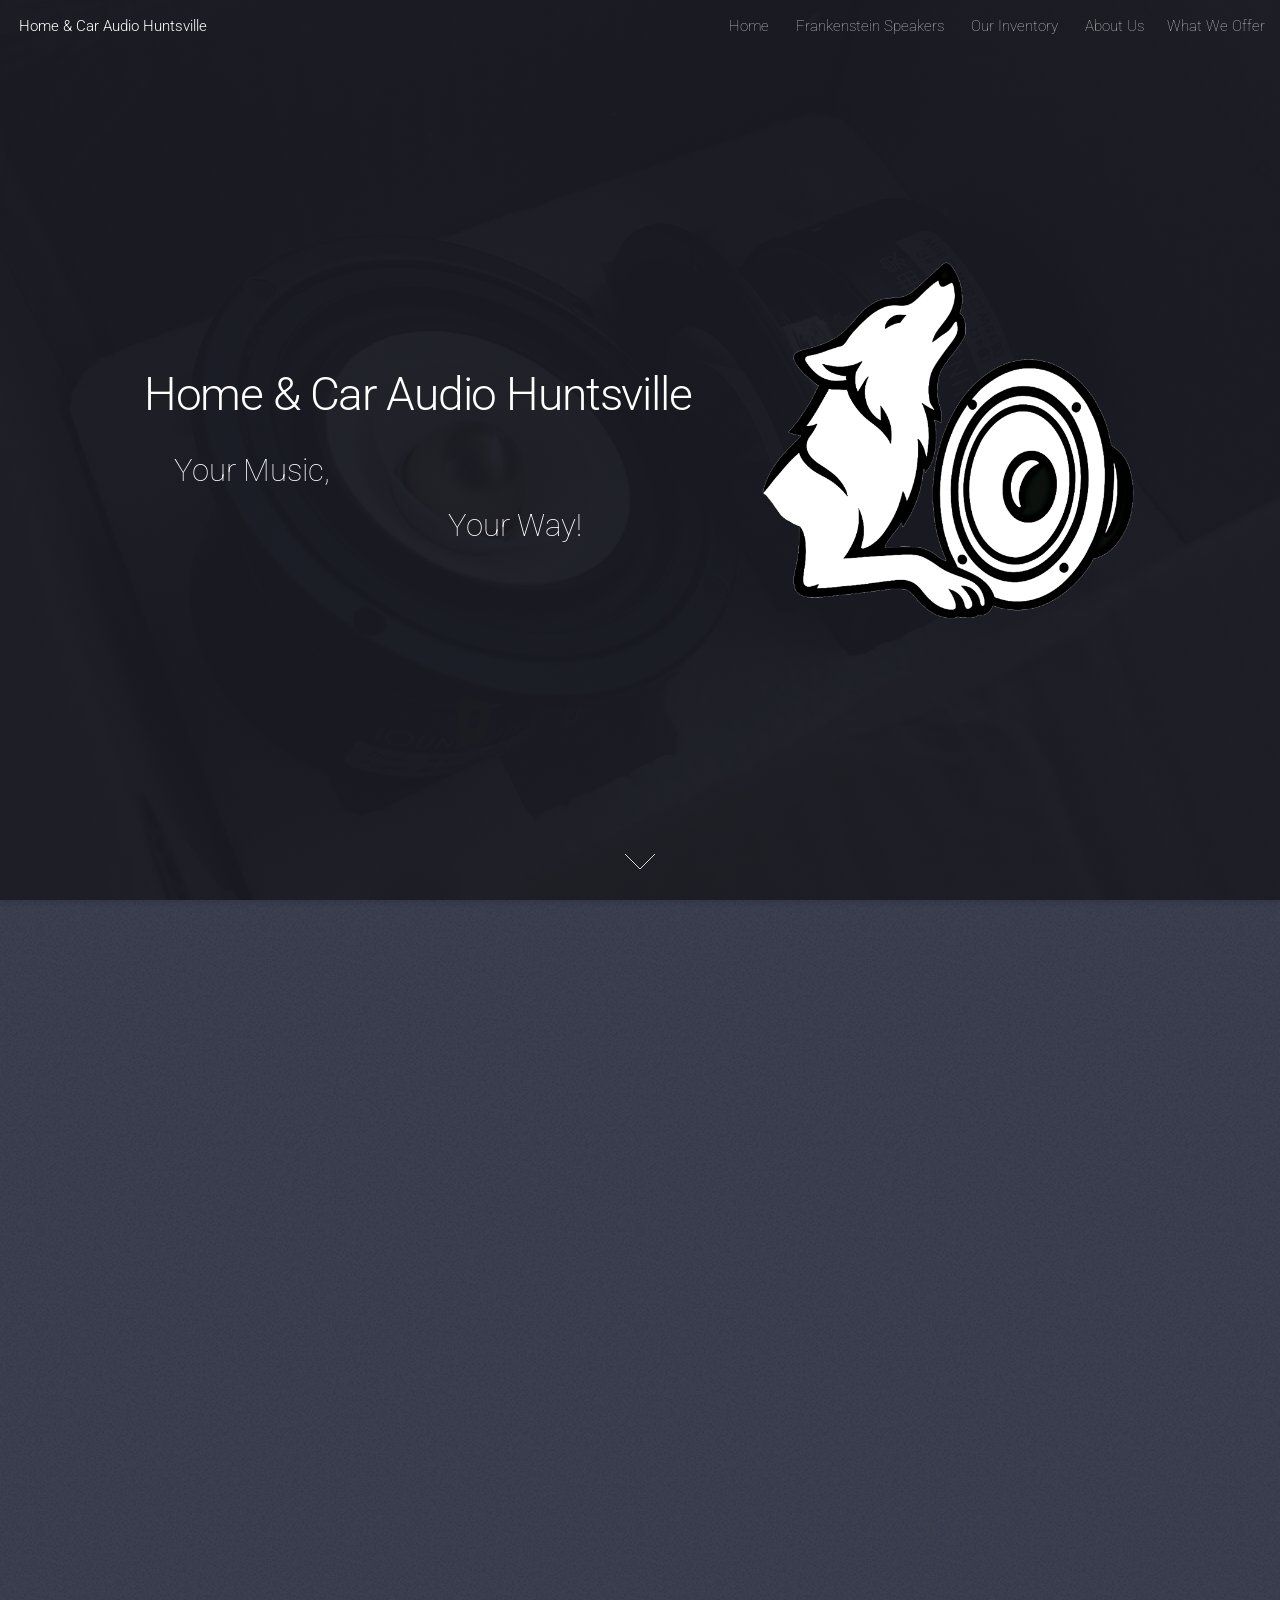
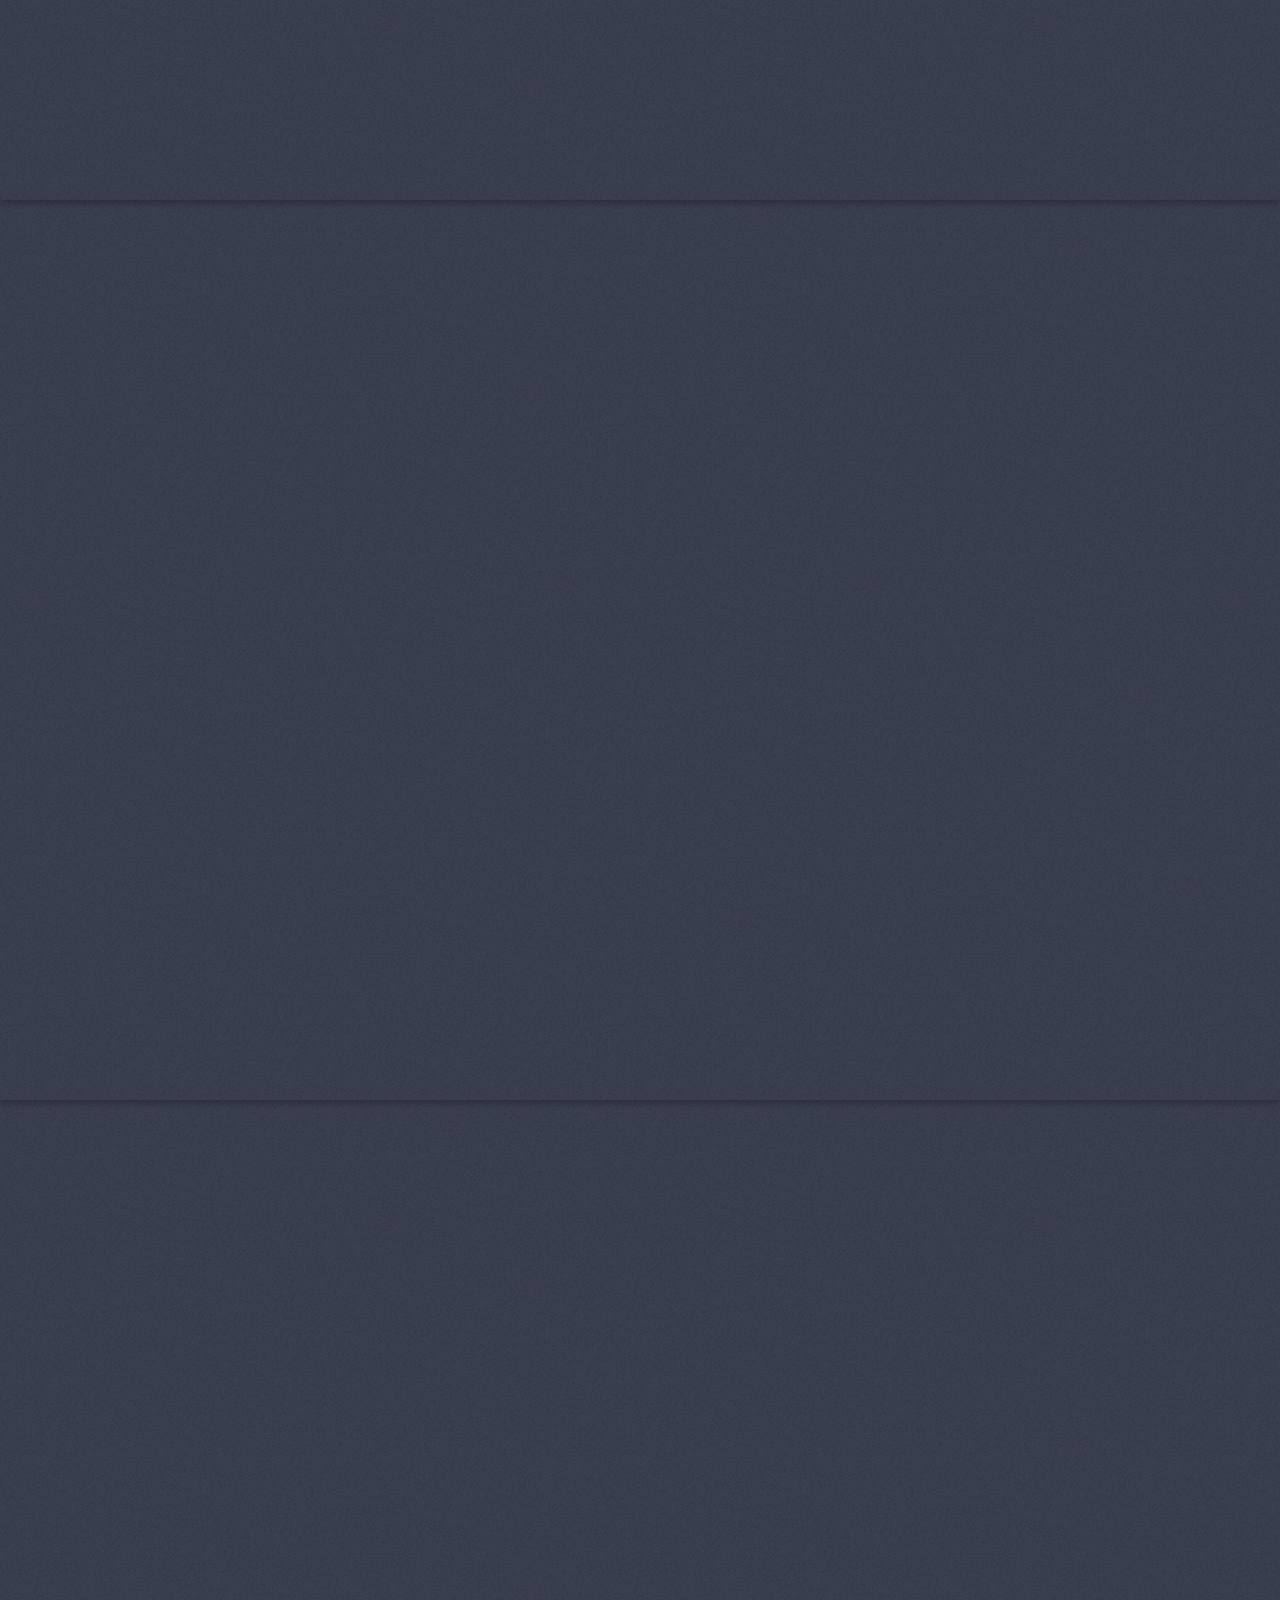
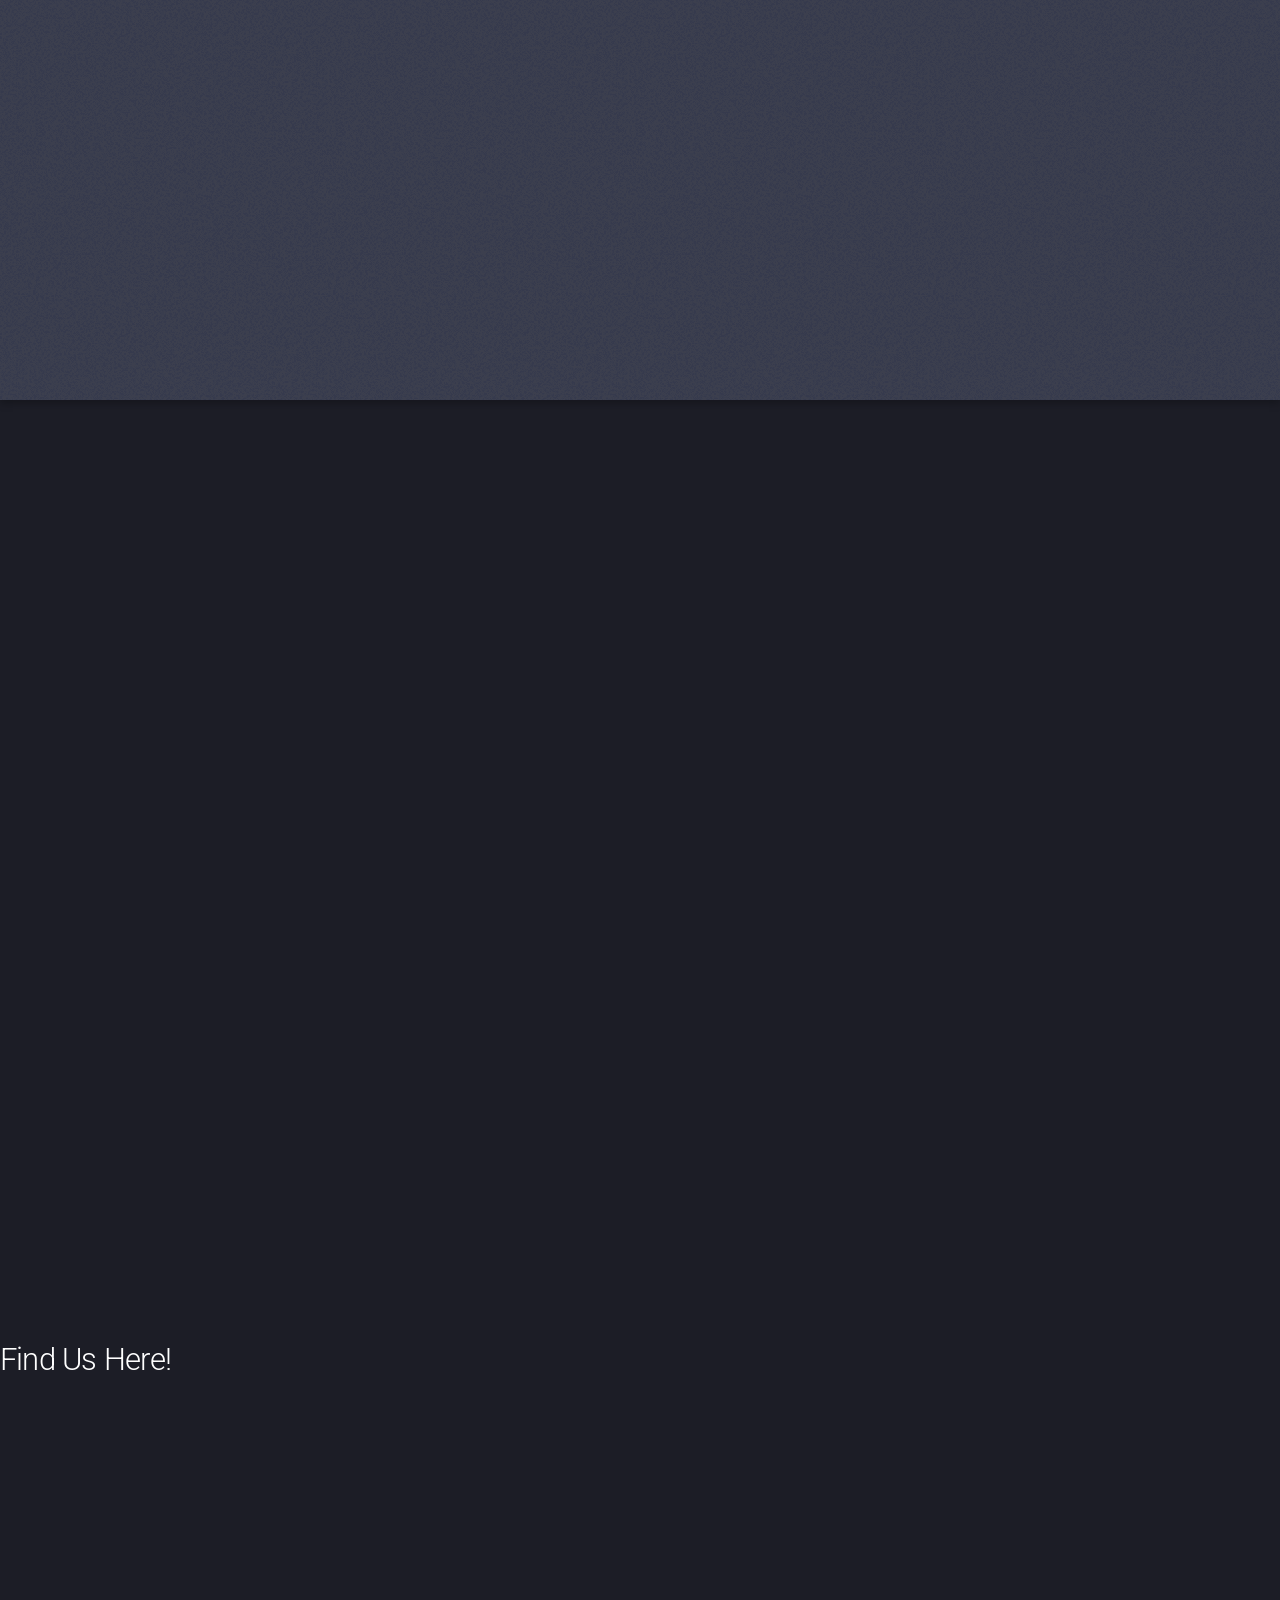
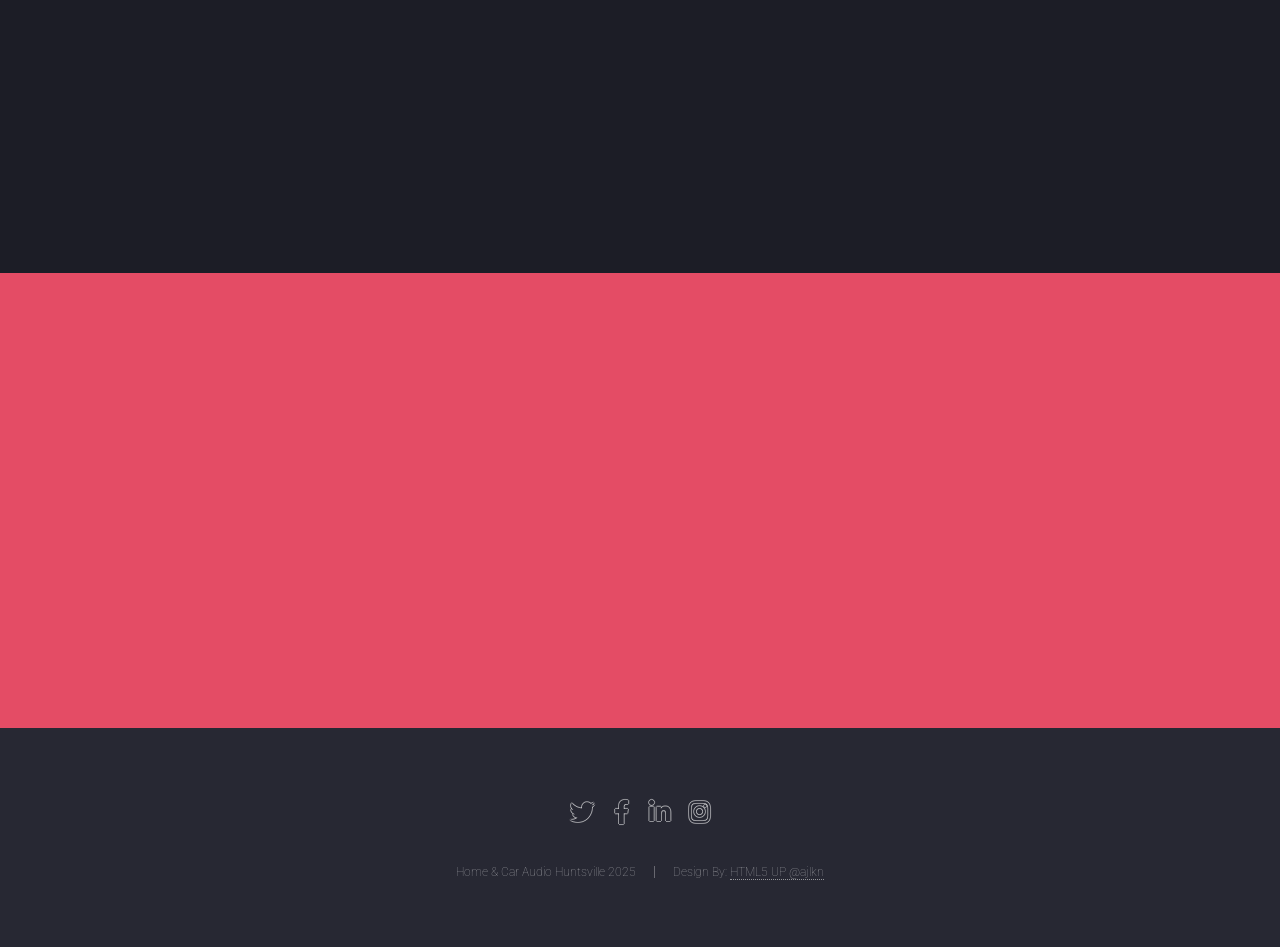
<file: index.html>
<!DOCTYPE HTML>
<!--
	Landed by HTML5 UP
	html5up.net | @ajlkn
	Free for personal and commercial use under the CCA 3.0 license (html5up.net/license)
-->
<html>
	<head>
		<title>Home & Car Audio Huntsville</title>
		<meta charset="utf-8" />
		<meta name="viewport" content="width=device-width, initial-scale=1, user-scalable=no" />
		<link rel="stylesheet" href="assets/css/main.css" />
		<noscript><link rel="stylesheet" href="assets/css/noscript.css" /></noscript>
	</head>
	<body class="is-preload landing">
		<div id="page-wrapper">

			<!-- Header -->
				<header id="header">
					<h1 id="logo"><a href="index.html">Home & Car Audio Huntsville</a></h1>
					<nav id="nav">
						<ul>
							<li><a href="index.html">Home</a></li>
							<li><a href="Frankenstein.html">Frankenstein Speakers</a></li>
							<li><a href="shop.html">Our Inventory</a></li>
							<li><a href="About_Us.html">About Us</a></li><li>
								<a href="What_We_Offer.html">What We Offer</a>
								<ul>                                                                                          
									<li><a href="CarSubwoofers.html">Custom Subwoofer Builds</a></li>
									<li><a href="UsedRareGearSales.html">Used & Rare Gear Sales</a></li>
									<li><a href="SystemTuningTesting.html">System Tuning & Testing</a></li>
									<li><a href="CustomHomeAudioSolutions.html">Custom Home Audio Solutions</a></li>
									<li><a href="RepairsUpgrades.html">Repairs & Upgrades</a></li>
									<li><a href="CustomBluetooth.html">Custom Bluetooth Speakers</a></li>
									<li><a href="FutureProducts.html">Future Product Line</a></li>
									<li><a href="CreativeBuilds.html">Creative Custom Builds</a></li>
										</ul>
									</li>
								</ul>
							</li>
						</ul>
					</nav>
				</header>

			<!-- Banner -->
				<section id="banner">
					<div class="content">
						<header>
							<h2>Home & Car Audio Huntsville</h2>
							<p id="banner_1">Your Music,</p>
							<p id="banner_2">Your Way!</p>

						</header>
						<span class="image"><img src="images/Logo.png" alt="Logo Image Of Wolf and Subwoofer" /></span>
					</div>
					<a href="#one" class="goto-next scrolly">Next</a>
				</section>

			<!-- One -->
				<section id="one" class="spotlight style1 bottom">
					<span class="image fit main"><img src="images/Homebuiltspeakers.jpg" alt="" /></span>
					<div class="content">
						<div class="container">
							<div class="row">
								<div class="col-4 col-12-medium">
									<header>
										<h2></h2>
										<p>If you’re looking for hard-hitting bass or clean, accurate sound, you’ve come to the right place. 
										With over 10 years of experience building, testing, and tuning speakers, I’m here to help you get the audio setup you’ve always wanted — without breaking the bank. </p>
									</header>
								</div>
								<div class="col-4 col-12-medium">
									<p>I’ve worked with all kinds of gear and built a massive collection, all tuned, tested, and available at prices you won’t find anywhere else.
And stay tuned — my own line of custom car audio gear is in the works.</p>
								</div>
							</div>
						</div>
					</div>
					<a href="#two" class="goto-next scrolly">Next</a>
				</section>

			<!-- Two -->
				<section id="two" class="spotlight style2 right">
					<span class="image fit main"><img src="images/carsubwoofer.jpg" alt="" /></span>
					<div class="content">
						<header>
							<h2>Built from Passion.</h2>
							<p>This business started from a simple love of music and a obsession with speakers. After years of building custom boxes and testing speakers and subwoofers, I turned that passion into something real. Now, I build and tune speaker systems with the kind of care only a true audio enthusiast can give.</p>
						</header>
						<ul class="actions">
							<li><a href="About_Us.html" class="button">Learn More</a></li>
						</ul>
					</div>
					<a href="#three" class="goto-next scrolly">Next</a>
				</section>

			<!-- Three -->
				<section id="three" class="spotlight style3 left">
					<span class="image fit main bottom"><img src="images/4_0_292756.png" alt="" /></span>
					<div class="content">
						<header>
							<h2>Tuned By Experience.</h2>
							<p>Whether you're new to car audio or a long-time bass junkie, I'm here to help you get the most out of your setup — no fluff, no overpriced hype, just honest gear and serious sound. I believe great audio should be accessible to everyone, and that’s exactly what I’m building: systems that punch way above their price.</p>
						</header>
						<ul class="actions">
							<li><a href="shop.html" class="button">What We Offer</a></li>
						</ul>
					</div>
					<a href="#four" class="goto-next scrolly">Next</a>
					<span class="image fit main bottom"><img src="images/winMain-3-way-sample.gif" alt="" /></span>
				</section>

			<!-- Four -->
				<section id="four" class="wrapper style1 special fade-up">
					<div class="container">
						<header class="major">
							<h2>I’m not here to sell you hype — just real gear, real results, and advice you can trust. If it’s not worth your money, I’ll tell you straight up.</h2>
							<p></p>
						</header>
						<div class="box alt">
							<div class="row gtr-uniform">
								<section class="col-4 col-6-medium col-12-xsmall">
									<span class="icon solid alt major fa-chart-area"></span>
									<h3>Hear It Before You Take Them Home</h3>
									<p>Don’t just take our word for it — come hear it for yourself. Every speaker and subwoofer 
I sell can be demoed on-site so you know exactly what you're getting. Whether you're after clean highs, audiophile grade sound, or chest-pounding bass, I’ll help you find the right setup for your sound. No surprises, no guesswork — just real sound, tested in real time.</p>
								</section>
								<section class="col-4 col-6-medium col-12-xsmall">
									<span class="icon solid alt major fa-comment"></span>
									<h3>Not About the Label — All About the Sound</h3>
									<p>I don’t play favorites. Every speaker, sub, or amp I use is chosen because it performs — not because of a logo. Whether it's Big brands or no-name monsters if it slaps, It stays! I only use what sounds best. That’s how I keep every build honest, affordable, and dialed in to your style.</p>
								</section>
								<section class="col-4 col-6-medium col-12-xsmall">
									<span class="icon solid alt major fa-flask"></span>
									<h3>Future Product Line (Coming Soon)</h3>
									<p>I’m bringing my own line of custom-built subwoofers to the table — made for real bassheads who want more than hype and plastic chrome. These aren’t just budget subs — they’re competition-ready beasts, tuned for either pure SPL or clean, deep sound depending on what you want.
Designed, tested, and built in-house, each subwoofer comes paired with a box that’s perfectly matched and precision-tuned to push your system to the limit.
Forget overpriced gimmicks — this is performance you can feel without emptying your wallet.<p>
								</section>
							</div>
						</div>
						<footer class="major">
							<ul class="actions special">
								<li><a href="#" class="button">Learn More</a></li>
							</ul>
						</footer>
					</div>
				</section>
				<h2 id="find_us_here">Find Us Here!</h2>
	<iframe id="maps" src="https://www.google.com/maps/embed?pb=!1m18!1m12!1m3!1d5609.721377960642!2d-79.21147452328604!3d45.33143554228659!2m3!1f0!2f0!3f0!3m2!1i1024!2i768!4f13.1!3m3!1m2!1s0x4d2a73128844c43f%3A0x560da02b43598ba8!2sHome%20%26%20Car%20Audio%20Huntsville!5e0!3m2!1sen!2sca!4v1754609637340!5m2!1sen!2sca" width="100%" height="450" style="border:0;" allowfullscreen="" loading="lazy" referrerpolicy="no-referrer-when-downgrade"></iframe>

			<!-- Five -->
				<section id="five" class="wrapper style2 special fade">
					<div class="container">
						<header>
							<h2>Send Me A Message Today</h2>
							<p>Have A Inquiry? Or Just a Question? Feel Free to Reach out!</p>
						</header>
						<form method="post" action="#" class="cta">
							<div class="row gtr-uniform gtr-50">
								<div class="col-12"><textarea name="message" id="message" placeholder="Your Message" rows="4"></textarea></div>
								<div class="col-8 col-12-xsmall"><input type="email" name="email" id="email" placeholder="Your Email Address" /></div>
								<div class="col-4 col-12-xsmall"><input type="submit" value="Get Started" class="fit primary" /></div>
							</div>
						</form>
					</div>
				</section>

			<!-- Footer -->
				<footer id="footer">
					<ul class="icons">
						<li><a href="#" class="icon brands alt fa-twitter"><span class="label">Twitter</span></a></li>
						<li><a href="#" class="icon brands alt fa-facebook-f"><span class="label">Facebook</span></a></li>
						<li><a href="#" class="icon brands alt fa-linkedin-in"><span class="label">LinkedIn</span></a></li>
						<li><a href="#" class="icon brands alt fa-instagram"><span class="label">Instagram</span></a></li>
					</ul>
					<ul class="copyright">
						<li>Home & Car Audio Huntsville 2025</li><li>Design By: <a href="http://html5up.net">HTML5 UP @ajlkn</a></li>
					</ul>
				</footer>

		</div>

		<!-- Scripts -->
			<script src="assets/js/jquery.min.js"></script>
			<script src="assets/js/jquery.scrolly.min.js"></script>
			<script src="assets/js/jquery.dropotron.min.js"></script>
			<script src="assets/js/jquery.scrollex.min.js"></script>
			<script src="assets/js/browser.min.js"></script>
			<script src="assets/js/breakpoints.min.js"></script>
			<script src="assets/js/util.js"></script>
			<script src="assets/js/main.js"></script>

	</body>
</html>
</file>
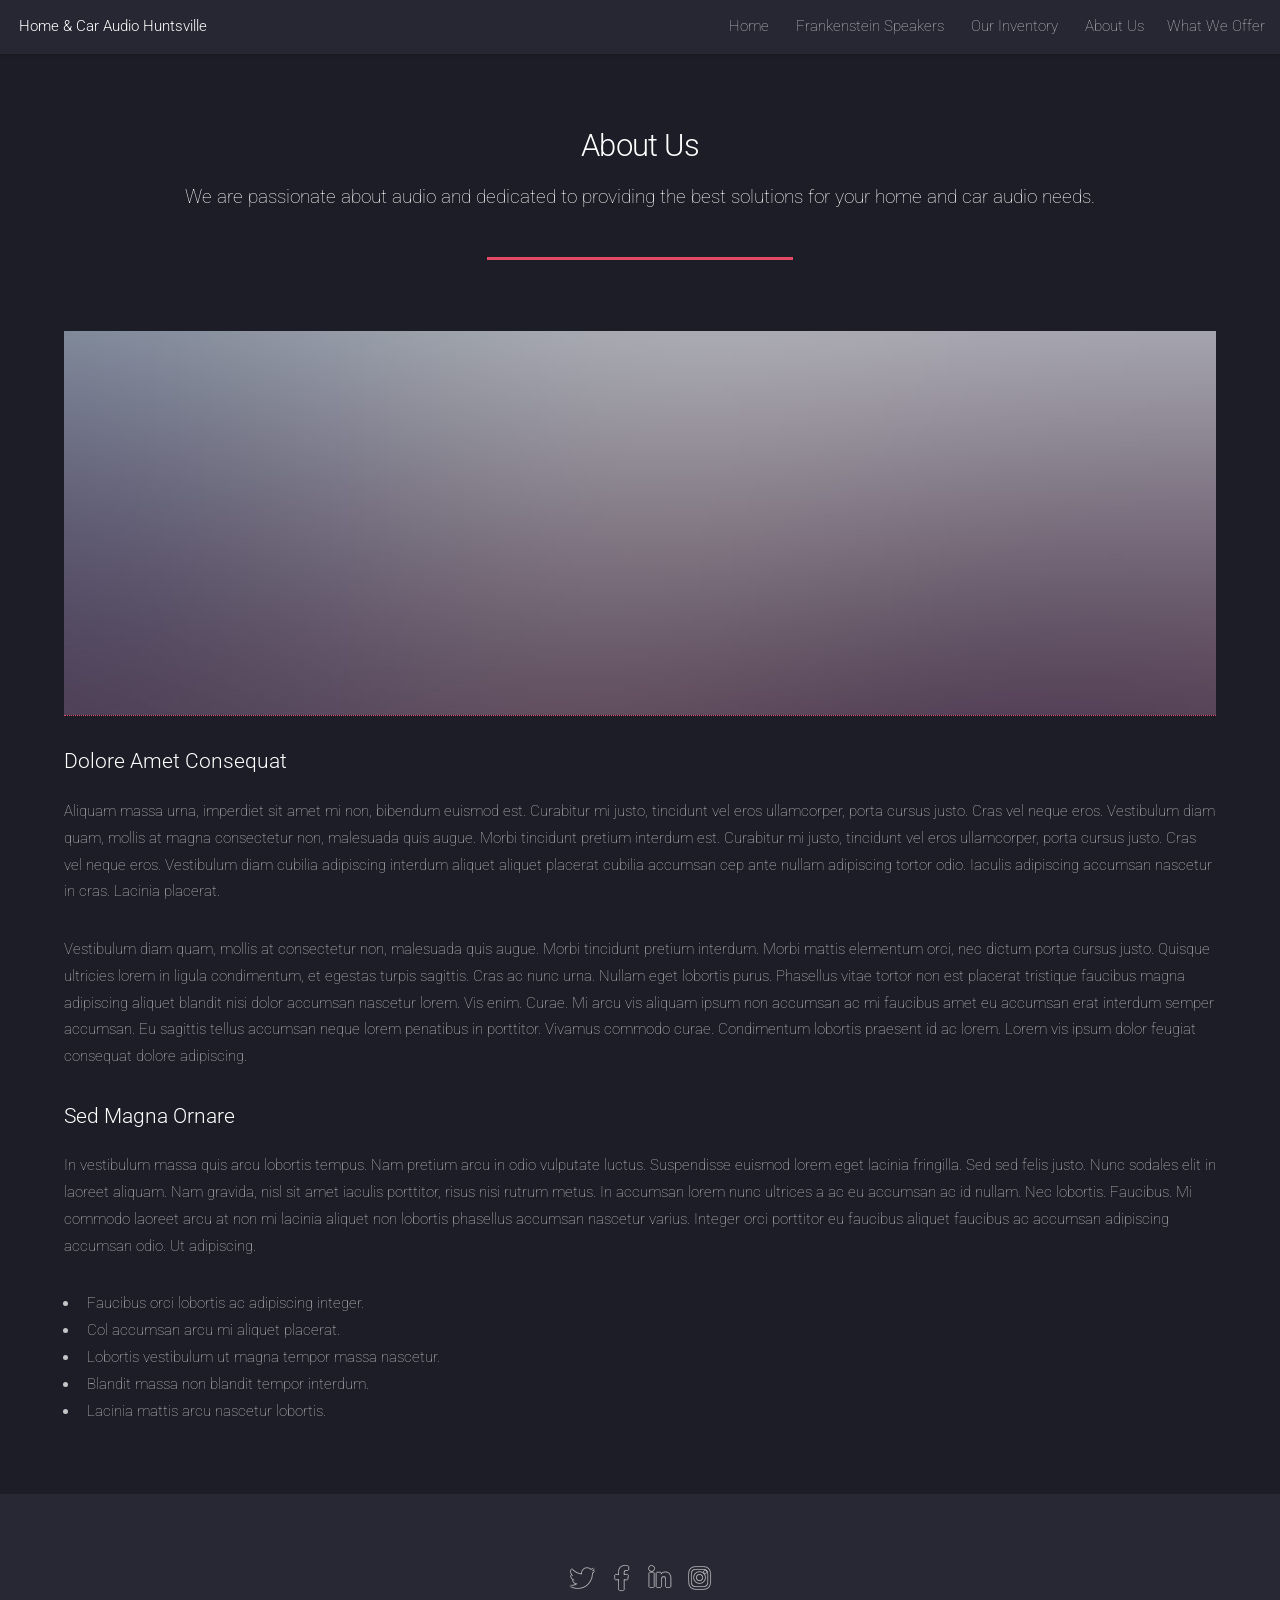
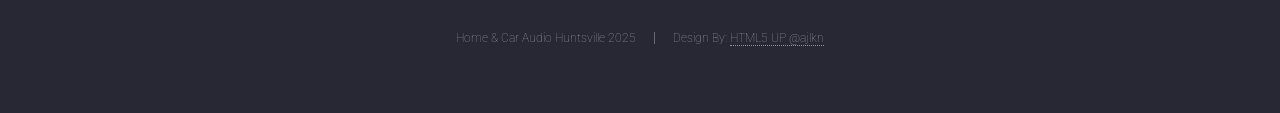
<file: About_Us.html>
<!DOCTYPE HTML>
<!--
	Landed by HTML5 UP
	html5up.net | @ajlkn
	Free for personal and commercial use under the CCA 3.0 license (html5up.net/license)
-->
<html>
	<head>
		<title>Home & Car Audio Huntsville</title>
		<meta charset="utf-8" />
		<meta name="viewport" content="width=device-width, initial-scale=1, user-scalable=no" />
		<link rel="stylesheet" href="assets/css/main.css" />
		<noscript><link rel="stylesheet" href="assets/css/noscript.css" /></noscript>
	</head>
	<body class="is-preload">
		<div id="page-wrapper">

			<!-- Header -->
				<header id="header">
					<h1 id="logo"><a href="index.html">Home & Car Audio Huntsville</a></h1>
					<nav id="nav">
						<ul>
							<li><a href="index.html">Home</a></li>
							<li><a href="Frankenstein.html">Frankenstein Speakers</a></li>
							<li><a href="shop.html">Our Inventory</a></li>
							<li><a href="About_Us.html">About Us</a></li><li>
								<a href="What_We_Offer.html">What We Offer</a>
								<ul>
									<li><a href="CarSubwoofers.html">Custom Subwoofer Builds</a></li>
									<li><a href="UsedRareGearSales.html">Used & Rare Gear Sales</a></li>
									<li><a href="SystemTuningTesting.html">System Tuning & Testing</a></li>
									<li><a href="CustomHomeAudioSolutions.html">Custom Home Audio Solutions</a></li>
									<li><a href="RepairsUpgrades.html">Repairs & Upgrades</a></li>
									<li><a href="CustomBluetooth.html">Custom Bluetooth Speakers</a></li>
									<li><a href="FutureProducts.html">Future Product Line</a></li>
									<li><a href="CreativeBuilds.html">Creative Custom Builds</a></li>
										</ul>
									</li>
								</ul>
							</li>
						</ul>
					</nav>
				</header>
			<!-- Main -->
				<div id="main" class="wrapper style1">
					<div class="container">
						<header class="major">
							<h2>About Us</h2>
							<p>We are passionate about audio and dedicated to providing the best solutions for your home and car audio needs.</p>
						</header>

						<!-- Content -->
							<section id="content">
								<a href="#" class="image fit"><img src="images/pic07.jpg" alt="" /></a>
								<h3>Dolore Amet Consequat</h3>
								<p>Aliquam massa urna, imperdiet sit amet mi non, bibendum euismod est. Curabitur mi justo, tincidunt vel eros ullamcorper, porta cursus justo. Cras vel neque eros. Vestibulum diam quam, mollis at magna consectetur non, malesuada quis augue. Morbi tincidunt pretium interdum est. Curabitur mi justo, tincidunt vel eros ullamcorper, porta cursus justo. Cras vel neque eros. Vestibulum diam cubilia adipiscing interdum aliquet aliquet placerat cubilia accumsan cep ante nullam adipiscing tortor odio. Iaculis adipiscing accumsan nascetur in cras. Lacinia placerat.</p>
								<p>Vestibulum diam quam, mollis at consectetur non, malesuada quis augue. Morbi tincidunt pretium interdum. Morbi mattis elementum orci, nec dictum porta cursus justo. Quisque ultricies lorem in ligula condimentum, et egestas turpis sagittis. Cras ac nunc urna. Nullam eget lobortis purus. Phasellus vitae tortor non est placerat tristique faucibus magna adipiscing aliquet blandit nisi dolor accumsan nascetur lorem. Vis enim. Curae. Mi arcu vis aliquam ipsum non accumsan ac mi faucibus amet eu accumsan erat interdum semper accumsan. Eu sagittis tellus accumsan neque lorem penatibus in porttitor. Vivamus commodo curae. Condimentum lobortis praesent id ac lorem. Lorem vis ipsum dolor feugiat consequat dolore adipiscing.</p>
								<h3>Sed Magna Ornare</h3>
								<p>In vestibulum massa quis arcu lobortis tempus. Nam pretium arcu in odio vulputate luctus. Suspendisse euismod lorem eget lacinia fringilla. Sed sed felis justo. Nunc sodales elit in laoreet aliquam. Nam gravida, nisl sit amet iaculis porttitor, risus nisi rutrum metus. In accumsan lorem nunc ultrices a ac eu accumsan ac id nullam. Nec lobortis. Faucibus. Mi commodo laoreet arcu at non mi lacinia aliquet non lobortis phasellus accumsan nascetur varius. Integer orci porttitor eu faucibus aliquet faucibus ac accumsan adipiscing accumsan odio. Ut adipiscing.</p>
								<ul>
									<li>Faucibus orci lobortis ac adipiscing integer.</li>
									<li>Col accumsan arcu mi aliquet placerat.</li>
									<li>Lobortis vestibulum ut magna tempor massa nascetur.</li>
									<li>Blandit massa non blandit tempor interdum.</li>
									<li>Lacinia mattis arcu nascetur lobortis.</li>
								</ul>
							</section>

					</div>
				</div>

			<!-- Footer -->
				<footer id="footer">
					<ul class="icons">
						<li><a href="#" class="icon brands alt fa-twitter"><span class="label">Twitter</span></a></li>
						<li><a href="#" class="icon brands alt fa-facebook-f"><span class="label">Facebook</span></a></li>
						<li><a href="#" class="icon brands alt fa-linkedin-in"><span class="label">LinkedIn</span></a></li>
						<li><a href="#" class="icon brands alt fa-instagram"><span class="label">Instagram</span></a></li>
					</ul>
					<ul class="copyright">
						<li>Home & Car Audio Huntsville 2025</li><li>Design By: <a href="http://html5up.net">HTML5 UP @ajlkn</a></li>
					</ul>
				</footer>

		</div>

		<!-- Scripts -->
			<script src="assets/js/jquery.min.js"></script>
			<script src="assets/js/jquery.scrolly.min.js"></script>
			<script src="assets/js/jquery.dropotron.min.js"></script>
			<script src="assets/js/jquery.scrollex.min.js"></script>
			<script src="assets/js/browser.min.js"></script>
			<script src="assets/js/breakpoints.min.js"></script>
			<script src="assets/js/util.js"></script>
			<script src="assets/js/main.js"></script>

	</body>
</html>
</file>
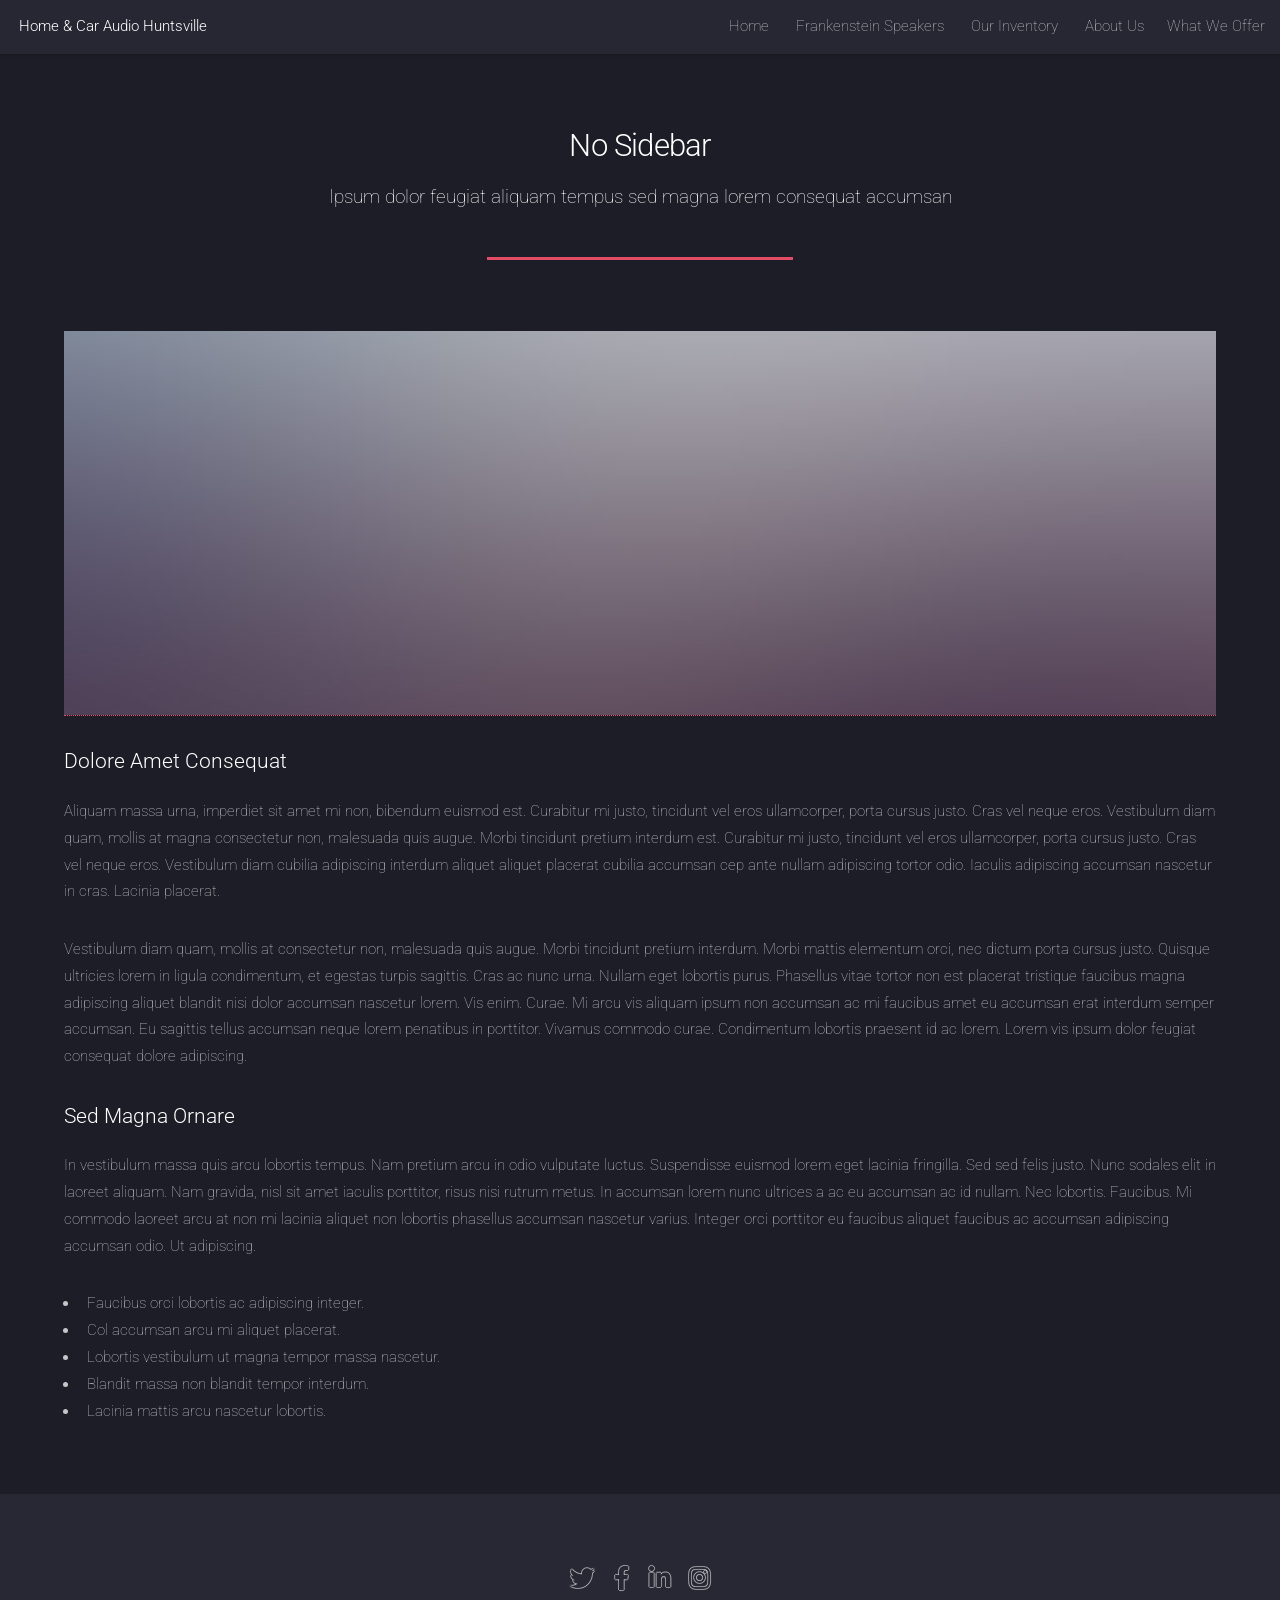
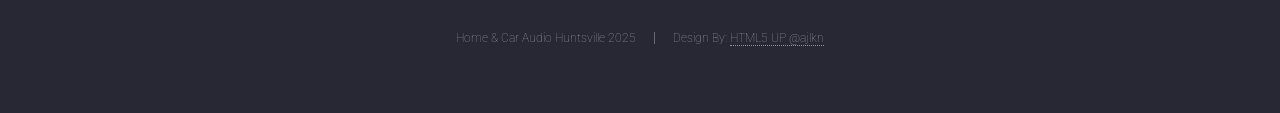
<file: CarSubwoofers.html>
<!DOCTYPE HTML>
<!--
	Landed by HTML5 UP
	html5up.net | @ajlkn
	Free for personal and commercial use under the CCA 3.0 license (html5up.net/license)
-->
<html>
	<head>
		<title>Home & Car Audio Huntsville</title>
		<meta charset="utf-8" />
		<meta name="viewport" content="width=device-width, initial-scale=1, user-scalable=no" />
		<link rel="stylesheet" href="assets/css/main.css" />
		<noscript><link rel="stylesheet" href="assets/css/noscript.css" /></noscript>
	</head>
	<body class="is-preload">
		<div id="page-wrapper">

			<!-- Header -->
				<header id="header">
					<h1 id="logo"><a href="index.html">Home & Car Audio Huntsville</a></h1>
					<nav id="nav">
						<ul>
							<li><a href="index.html">Home</a></li>
							<li><a href="Frankenstein.html">Frankenstein Speakers</a></li>
							<li><a href="shop.html">Our Inventory</a></li>
							<li><a href="About_Us.html">About Us</a></li><li>
								<a href="What_We_Offer.html">What We Offer</a>
								<ul>
									<li><a href="CarSubwoofers.html">Custom Subwoofer Builds</a></li>
									<li><a href="UsedRareGearSales.html">Used & Rare Gear Sales</a></li>
									<li><a href="SystemTuningTesting.html">System Tuning & Testing</a></li>
									<li><a href="CustomHomeAudioSolutions.html">Custom Home Audio Solutions</a></li>
									<li><a href="RepairsUpgrades.html">Repairs & Upgrades</a></li>
									<li><a href="CustomBluetooth.html">Custom Bluetooth Speakers</a></li>
									<li><a href="FutureProducts.html">Future Product Line</a></li>
									<li><a href="CreativeBuilds.html">Creative Custom Builds</a></li>
										</ul>
									</li>
								</ul>
							</li>
						</ul>
					</nav>
				</header>
			<!-- Main -->
				<div id="main" class="wrapper style1">
					<div class="container">
						<header class="major">
							<h2>No Sidebar</h2>
							<p>Ipsum dolor feugiat aliquam tempus sed magna lorem consequat accumsan</p>
						</header>

						<!-- Content -->
							<section id="content">
								<a href="#" class="image fit"><img src="images/pic07.jpg" alt="" /></a>
								<h3>Dolore Amet Consequat</h3>
								<p>Aliquam massa urna, imperdiet sit amet mi non, bibendum euismod est. Curabitur mi justo, tincidunt vel eros ullamcorper, porta cursus justo. Cras vel neque eros. Vestibulum diam quam, mollis at magna consectetur non, malesuada quis augue. Morbi tincidunt pretium interdum est. Curabitur mi justo, tincidunt vel eros ullamcorper, porta cursus justo. Cras vel neque eros. Vestibulum diam cubilia adipiscing interdum aliquet aliquet placerat cubilia accumsan cep ante nullam adipiscing tortor odio. Iaculis adipiscing accumsan nascetur in cras. Lacinia placerat.</p>
								<p>Vestibulum diam quam, mollis at consectetur non, malesuada quis augue. Morbi tincidunt pretium interdum. Morbi mattis elementum orci, nec dictum porta cursus justo. Quisque ultricies lorem in ligula condimentum, et egestas turpis sagittis. Cras ac nunc urna. Nullam eget lobortis purus. Phasellus vitae tortor non est placerat tristique faucibus magna adipiscing aliquet blandit nisi dolor accumsan nascetur lorem. Vis enim. Curae. Mi arcu vis aliquam ipsum non accumsan ac mi faucibus amet eu accumsan erat interdum semper accumsan. Eu sagittis tellus accumsan neque lorem penatibus in porttitor. Vivamus commodo curae. Condimentum lobortis praesent id ac lorem. Lorem vis ipsum dolor feugiat consequat dolore adipiscing.</p>
								<h3>Sed Magna Ornare</h3>
								<p>In vestibulum massa quis arcu lobortis tempus. Nam pretium arcu in odio vulputate luctus. Suspendisse euismod lorem eget lacinia fringilla. Sed sed felis justo. Nunc sodales elit in laoreet aliquam. Nam gravida, nisl sit amet iaculis porttitor, risus nisi rutrum metus. In accumsan lorem nunc ultrices a ac eu accumsan ac id nullam. Nec lobortis. Faucibus. Mi commodo laoreet arcu at non mi lacinia aliquet non lobortis phasellus accumsan nascetur varius. Integer orci porttitor eu faucibus aliquet faucibus ac accumsan adipiscing accumsan odio. Ut adipiscing.</p>
								<ul>
									<li>Faucibus orci lobortis ac adipiscing integer.</li>
									<li>Col accumsan arcu mi aliquet placerat.</li>
									<li>Lobortis vestibulum ut magna tempor massa nascetur.</li>
									<li>Blandit massa non blandit tempor interdum.</li>
									<li>Lacinia mattis arcu nascetur lobortis.</li>
								</ul>
							</section>

					</div>
				</div>

			<!-- Footer -->
				<footer id="footer">
					<ul class="icons">
						<li><a href="#" class="icon brands alt fa-twitter"><span class="label">Twitter</span></a></li>
						<li><a href="#" class="icon brands alt fa-facebook-f"><span class="label">Facebook</span></a></li>
						<li><a href="#" class="icon brands alt fa-linkedin-in"><span class="label">LinkedIn</span></a></li>
						<li><a href="#" class="icon brands alt fa-instagram"><span class="label">Instagram</span></a></li>
					</ul>
					<ul class="copyright">
						<li>Home & Car Audio Huntsville 2025</li><li>Design By: <a href="http://html5up.net">HTML5 UP @ajlkn</a></li>
					</ul>
				</footer>

		</div>
		
		<!-- Scripts -->
			<script src="assets/js/jquery.min.js"></script>
			<script src="assets/js/jquery.scrolly.min.js"></script>
			<script src="assets/js/jquery.dropotron.min.js"></script>
			<script src="assets/js/jquery.scrollex.min.js"></script>
			<script src="assets/js/browser.min.js"></script>
			<script src="assets/js/breakpoints.min.js"></script>
			<script src="assets/js/util.js"></script>
			<script src="assets/js/main.js"></script>

	</body>
</html>
</file>
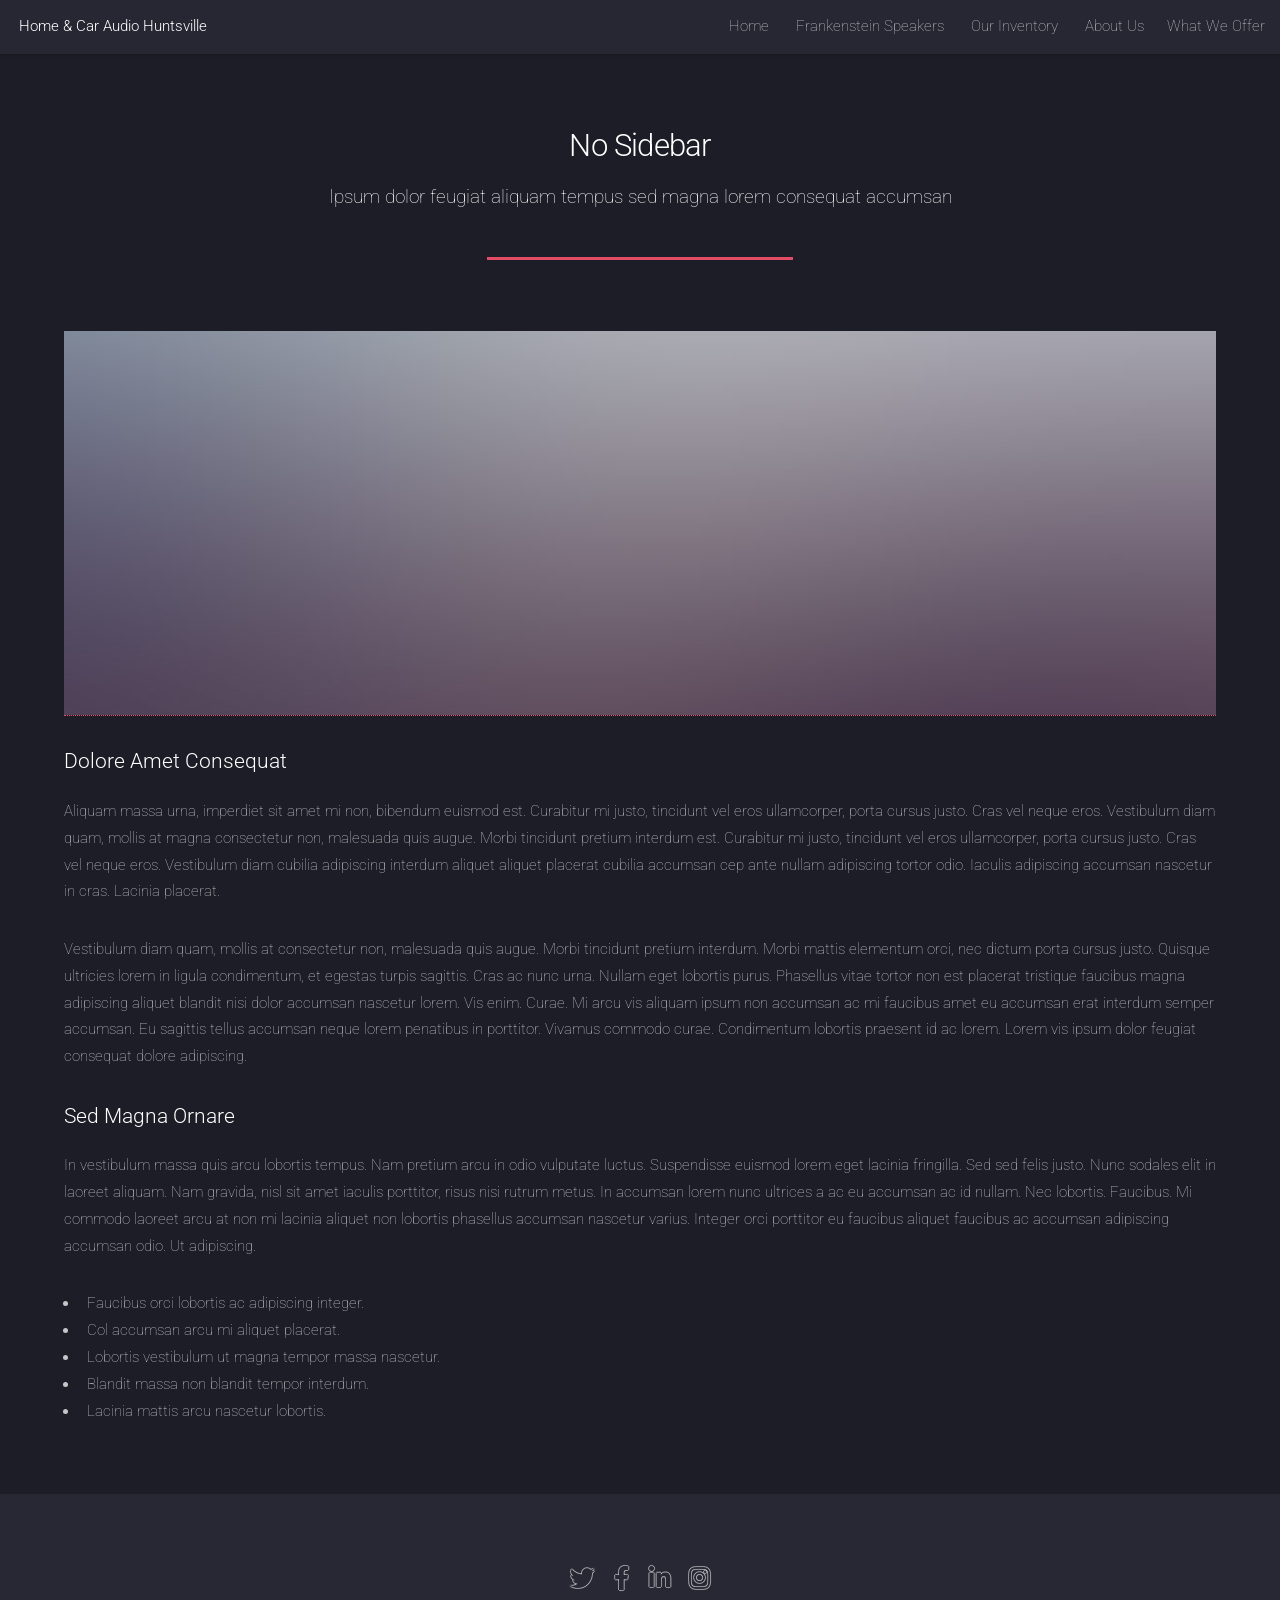
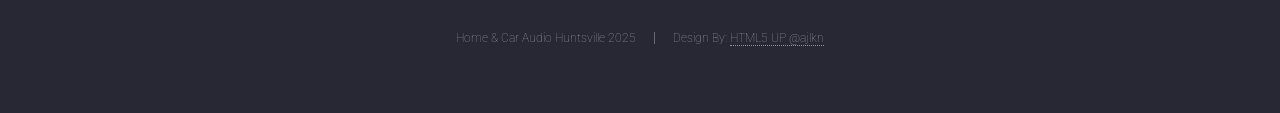
<file: CreativeBuilds.html>
<!DOCTYPE HTML>
<!--
	Landed by HTML5 UP
	html5up.net | @ajlkn
	Free for personal and commercial use under the CCA 3.0 license (html5up.net/license)
-->
<html>
	<head>
		<title>Home & Car Audio Huntsville</title>
		<meta charset="utf-8" />
		<meta name="viewport" content="width=device-width, initial-scale=1, user-scalable=no" />
		<link rel="stylesheet" href="assets/css/main.css" />
		<noscript><link rel="stylesheet" href="assets/css/noscript.css" /></noscript>
	</head>
	<body class="is-preload">
		<div id="page-wrapper">

			<!-- Header -->
				<header id="header">
					<h1 id="logo"><a href="index.html">Home & Car Audio Huntsville</a></h1>
					<nav id="nav">
						<ul>
							<li><a href="index.html">Home</a></li>
							<li><a href="Frankenstein.html">Frankenstein Speakers</a></li>
							<li><a href="shop.html">Our Inventory</a></li>
							<li><a href="About_Us.html">About Us</a></li><li>
								<a href="What_We_Offer.html">What We Offer</a>
								<ul>
									<li><a href="CarSubwoofers.html">Custom Subwoofer Builds</a></li>
									<li><a href="UsedRareGearSales.html">Used & Rare Gear Sales</a></li>
									<li><a href="SystemTuningTesting.html">System Tuning & Testing</a></li>
									<li><a href="CustomHomeAudioSolutions.html">Custom Home Audio Solutions</a></li>
									<li><a href="RepairsUpgrades.html">Repairs & Upgrades</a></li>
									<li><a href="CustomBluetooth.html">Custom Bluetooth Speakers</a></li>
									<li><a href="FutureProducts.html">Future Product Line</a></li>
									<li><a href="CreativeBuilds.html">Creative Custom Builds</a></li>
										</ul>
									</li>
								</ul>
							</li>
						</ul>
					</nav>
				</header>
			<!-- Main -->
				<div id="main" class="wrapper style1">
					<div class="container">
						<header class="major">
							<h2>No Sidebar</h2>
							<p>Ipsum dolor feugiat aliquam tempus sed magna lorem consequat accumsan</p>
						</header>

						<!-- Content -->
							<section id="content">
								<a href="#" class="image fit"><img src="images/pic07.jpg" alt="" /></a>
								<h3>Dolore Amet Consequat</h3>
								<p>Aliquam massa urna, imperdiet sit amet mi non, bibendum euismod est. Curabitur mi justo, tincidunt vel eros ullamcorper, porta cursus justo. Cras vel neque eros. Vestibulum diam quam, mollis at magna consectetur non, malesuada quis augue. Morbi tincidunt pretium interdum est. Curabitur mi justo, tincidunt vel eros ullamcorper, porta cursus justo. Cras vel neque eros. Vestibulum diam cubilia adipiscing interdum aliquet aliquet placerat cubilia accumsan cep ante nullam adipiscing tortor odio. Iaculis adipiscing accumsan nascetur in cras. Lacinia placerat.</p>
								<p>Vestibulum diam quam, mollis at consectetur non, malesuada quis augue. Morbi tincidunt pretium interdum. Morbi mattis elementum orci, nec dictum porta cursus justo. Quisque ultricies lorem in ligula condimentum, et egestas turpis sagittis. Cras ac nunc urna. Nullam eget lobortis purus. Phasellus vitae tortor non est placerat tristique faucibus magna adipiscing aliquet blandit nisi dolor accumsan nascetur lorem. Vis enim. Curae. Mi arcu vis aliquam ipsum non accumsan ac mi faucibus amet eu accumsan erat interdum semper accumsan. Eu sagittis tellus accumsan neque lorem penatibus in porttitor. Vivamus commodo curae. Condimentum lobortis praesent id ac lorem. Lorem vis ipsum dolor feugiat consequat dolore adipiscing.</p>
								<h3>Sed Magna Ornare</h3>
								<p>In vestibulum massa quis arcu lobortis tempus. Nam pretium arcu in odio vulputate luctus. Suspendisse euismod lorem eget lacinia fringilla. Sed sed felis justo. Nunc sodales elit in laoreet aliquam. Nam gravida, nisl sit amet iaculis porttitor, risus nisi rutrum metus. In accumsan lorem nunc ultrices a ac eu accumsan ac id nullam. Nec lobortis. Faucibus. Mi commodo laoreet arcu at non mi lacinia aliquet non lobortis phasellus accumsan nascetur varius. Integer orci porttitor eu faucibus aliquet faucibus ac accumsan adipiscing accumsan odio. Ut adipiscing.</p>
								<ul>
									<li>Faucibus orci lobortis ac adipiscing integer.</li>
									<li>Col accumsan arcu mi aliquet placerat.</li>
									<li>Lobortis vestibulum ut magna tempor massa nascetur.</li>
									<li>Blandit massa non blandit tempor interdum.</li>
									<li>Lacinia mattis arcu nascetur lobortis.</li>
								</ul>
							</section>

					</div>
				</div>

			<!-- Footer -->
				<footer id="footer">
					<ul class="icons">
						<li><a href="#" class="icon brands alt fa-twitter"><span class="label">Twitter</span></a></li>
						<li><a href="#" class="icon brands alt fa-facebook-f"><span class="label">Facebook</span></a></li>
						<li><a href="#" class="icon brands alt fa-linkedin-in"><span class="label">LinkedIn</span></a></li>
						<li><a href="#" class="icon brands alt fa-instagram"><span class="label">Instagram</span></a></li>
					</ul>
					<ul class="copyright">
						<li>Home & Car Audio Huntsville 2025</li><li>Design By: <a href="http://html5up.net">HTML5 UP @ajlkn</a></li>
					</ul>
				</footer>

		</div>

		<!-- Scripts -->
			<script src="assets/js/jquery.min.js"></script>
			<script src="assets/js/jquery.scrolly.min.js"></script>
			<script src="assets/js/jquery.dropotron.min.js"></script>
			<script src="assets/js/jquery.scrollex.min.js"></script>
			<script src="assets/js/browser.min.js"></script>
			<script src="assets/js/breakpoints.min.js"></script>
			<script src="assets/js/util.js"></script>
			<script src="assets/js/main.js"></script>

	</body>
</html>
</file>
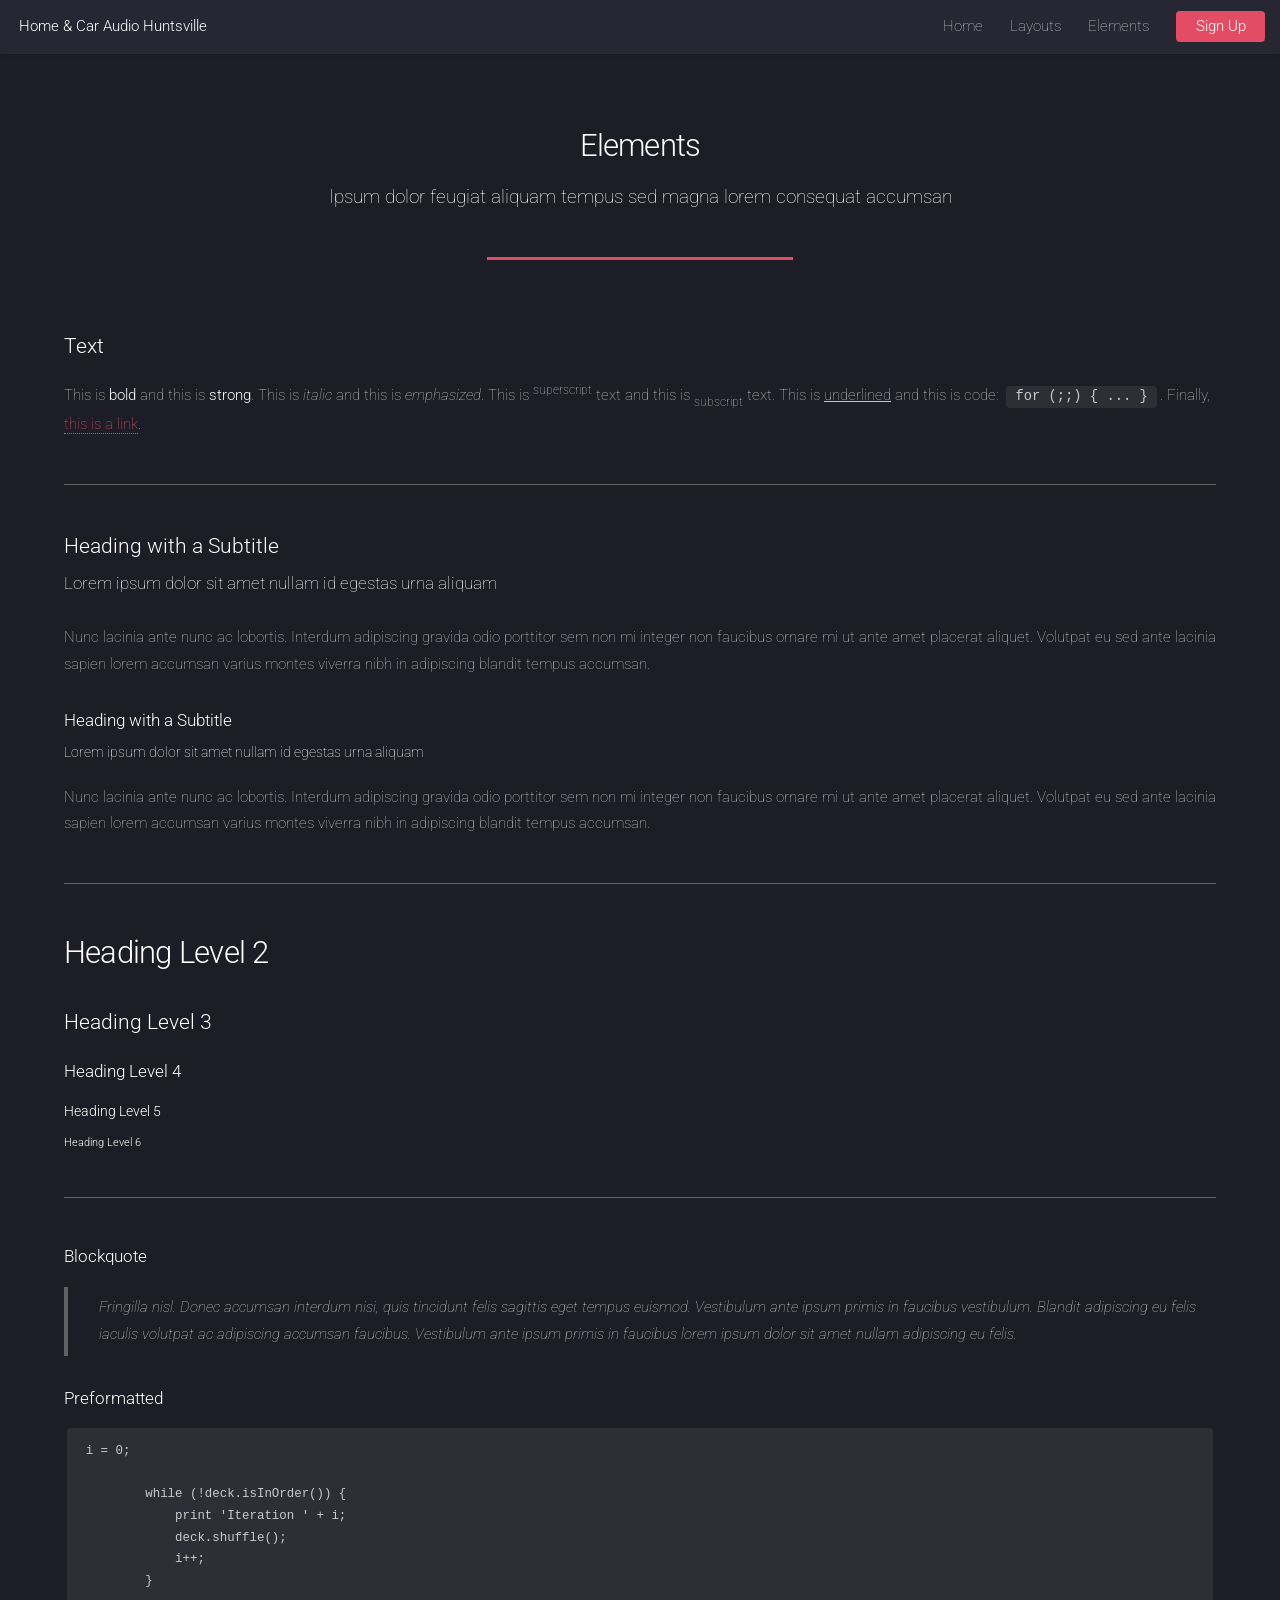
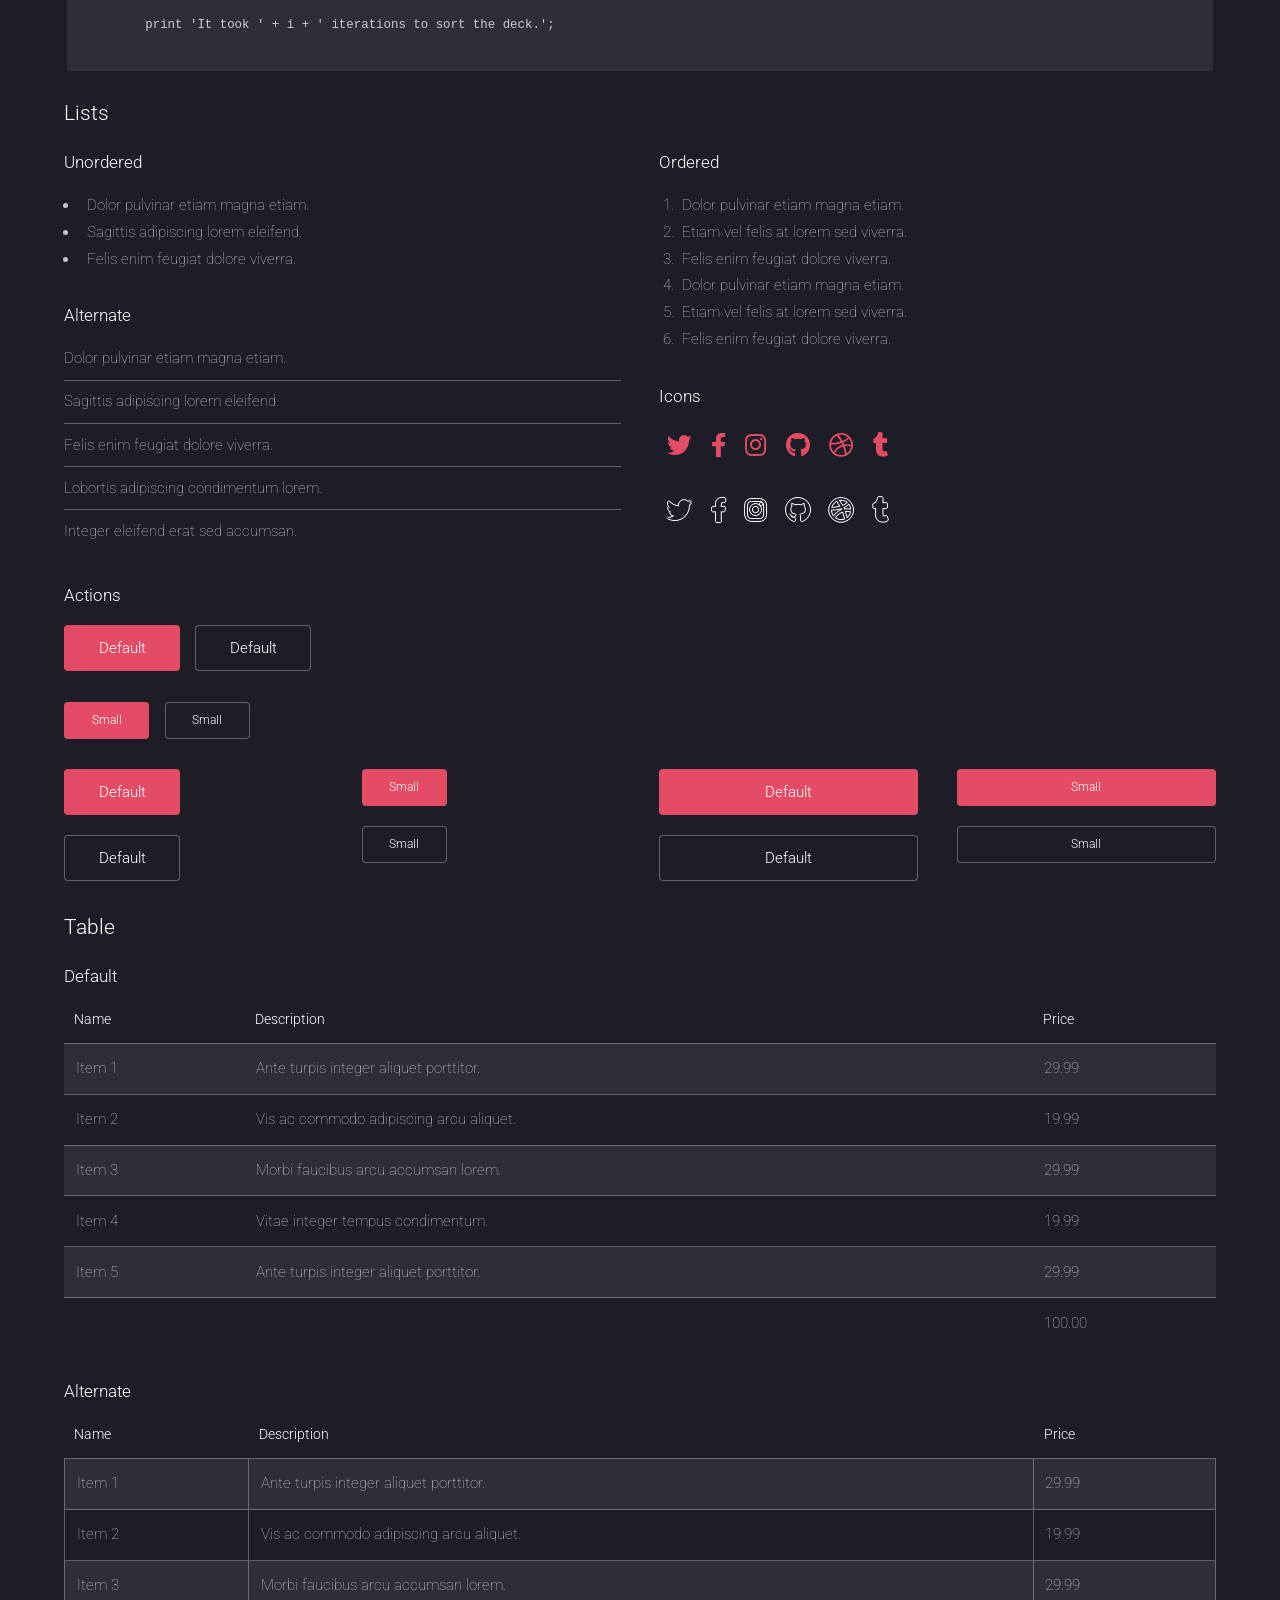
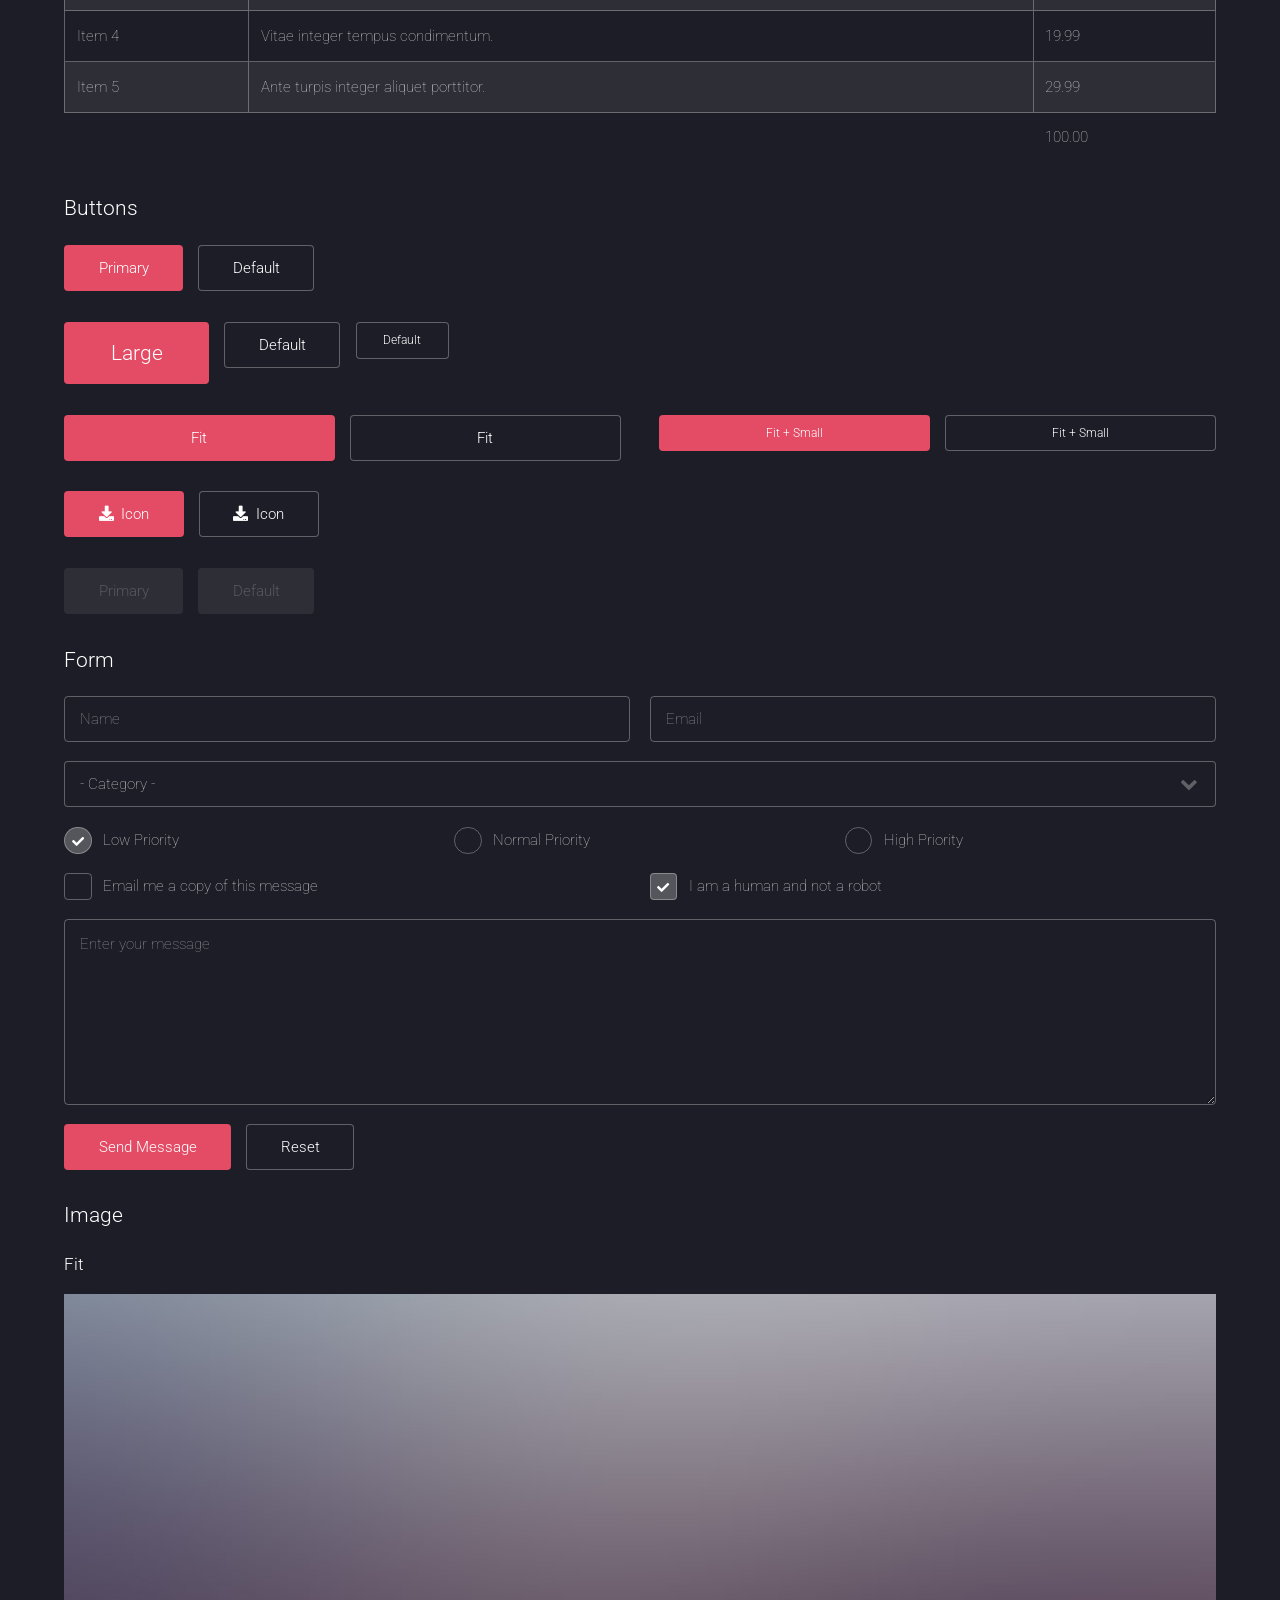
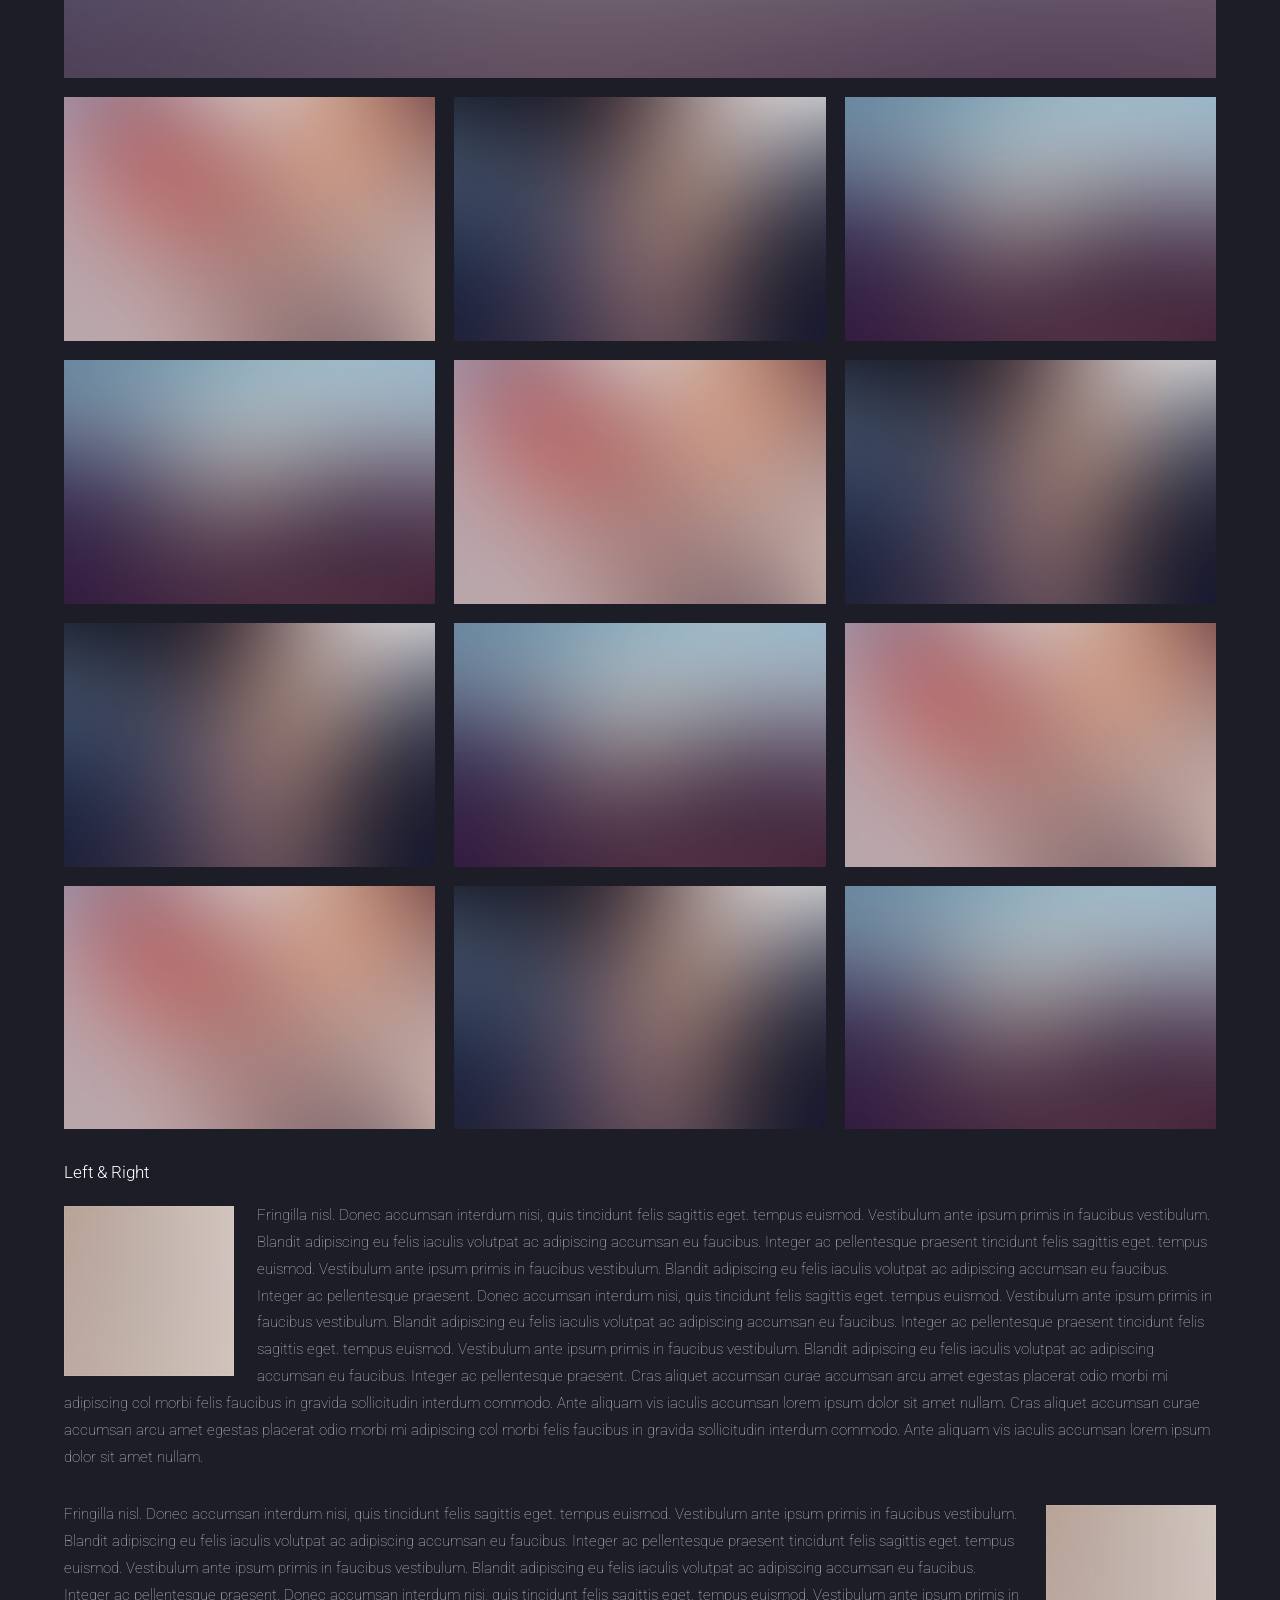
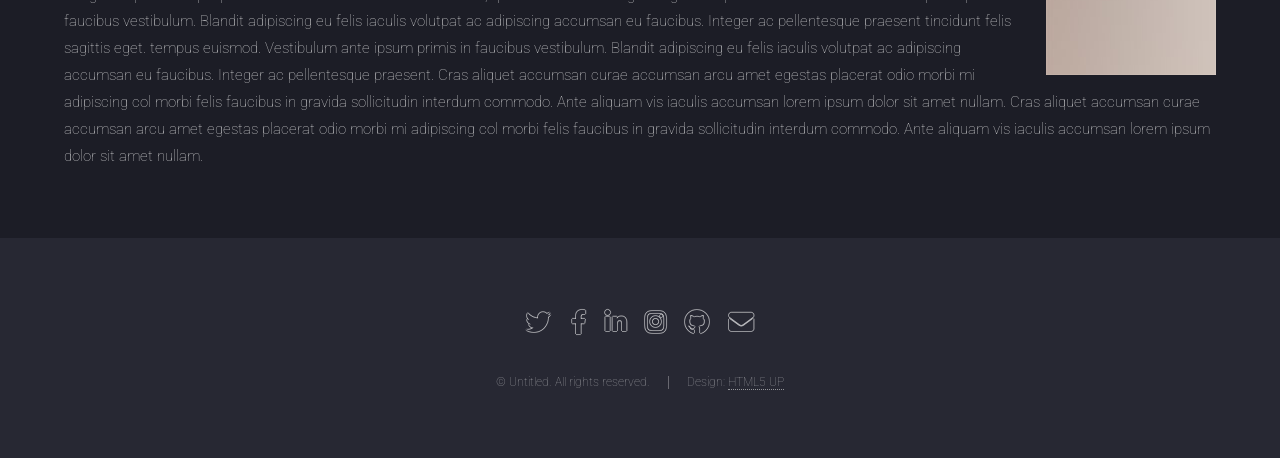
<file: elements.html>
<!DOCTYPE HTML>
<!--
	Landed by HTML5 UP
	html5up.net | @ajlkn
	Free for personal and commercial use under the CCA 3.0 license (html5up.net/license)
-->
<html>
	<head>
		<title>Elements - Landed by HTML5 UP</title>
		<meta charset="utf-8" />
		<meta name="viewport" content="width=device-width, initial-scale=1, user-scalable=no" />
		<link rel="stylesheet" href="assets/css/main.css" />
		<noscript><link rel="stylesheet" href="assets/css/noscript.css" /></noscript>
	</head>
	<body class="is-preload">
		<div id="page-wrapper">

			<!-- Header -->
				<header id="header">
					<h1 id="logo"><a href="index.html">Home & Car Audio Huntsville</a></h1>
					<nav id="nav">
						<ul>
							<li><a href="index.html">Home</a></li>
							<li>
								<a href="#">Layouts</a>
								<ul>
									<li><a href="left-sidebar.html">Left Sidebar</a></li>
									<li><a href="right-sidebar.html">Right Sidebar</a></li>
									<li><a href="no-sidebar.html">No Sidebar</a></li>
									<li>
										<a href="#">Submenu</a>
										<ul>
											<li><a href="#">Option 1</a></li>
											<li><a href="#">Option 2</a></li>
											<li><a href="#">Option 3</a></li>
											<li><a href="#">Option 4</a></li>
										</ul>
									</li>
								</ul>
							</li>
							<li><a href="elements.html">Elements</a></li>
							<li><a href="#" class="button primary">Sign Up</a></li>
						</ul>
					</nav>
				</header>

			<!-- Main -->
				<div id="main" class="wrapper style1">
					<div class="container">
						<header class="major">
							<h2>Elements</h2>
							<p>Ipsum dolor feugiat aliquam tempus sed magna lorem consequat accumsan</p>
						</header>

						<!-- Text -->
							<section>
								<h3>Text</h3>
								<p>This is <b>bold</b> and this is <strong>strong</strong>. This is <i>italic</i> and this is <em>emphasized</em>.
								This is <sup>superscript</sup> text and this is <sub>subscript</sub> text.
								This is <u>underlined</u> and this is code: <code>for (;;) { ... }</code>. Finally, <a href="#">this is a link</a>.</p>

								<hr />

								<header>
									<h3>Heading with a Subtitle</h3>
									<p>Lorem ipsum dolor sit amet nullam id egestas urna aliquam</p>
								</header>
								<p>Nunc lacinia ante nunc ac lobortis. Interdum adipiscing gravida odio porttitor sem non mi integer non faucibus ornare mi ut ante amet placerat aliquet. Volutpat eu sed ante lacinia sapien lorem accumsan varius montes viverra nibh in adipiscing blandit tempus accumsan.</p>
								<header>
									<h4>Heading with a Subtitle</h4>
									<p>Lorem ipsum dolor sit amet nullam id egestas urna aliquam</p>
								</header>
								<p>Nunc lacinia ante nunc ac lobortis. Interdum adipiscing gravida odio porttitor sem non mi integer non faucibus ornare mi ut ante amet placerat aliquet. Volutpat eu sed ante lacinia sapien lorem accumsan varius montes viverra nibh in adipiscing blandit tempus accumsan.</p>

								<hr />

								<h2>Heading Level 2</h2>
								<h3>Heading Level 3</h3>
								<h4>Heading Level 4</h4>
								<h5>Heading Level 5</h5>
								<h6>Heading Level 6</h6>

								<hr />

								<h4>Blockquote</h4>
								<blockquote>Fringilla nisl. Donec accumsan interdum nisi, quis tincidunt felis sagittis eget tempus euismod. Vestibulum ante ipsum primis in faucibus vestibulum. Blandit adipiscing eu felis iaculis volutpat ac adipiscing accumsan faucibus. Vestibulum ante ipsum primis in faucibus lorem ipsum dolor sit amet nullam adipiscing eu felis.</blockquote>

								<h4>Preformatted</h4>
								<pre><code>i = 0;

	while (!deck.isInOrder()) {
	    print 'Iteration ' + i;
	    deck.shuffle();
	    i++;
	}

	print 'It took ' + i + ' iterations to sort the deck.';
	</code></pre>
							</section>

						<!-- Lists -->
							<section>
								<h3>Lists</h3>
								<div class="row">
									<div class="col-6 col-12-xsmall">

										<h4>Unordered</h4>
										<ul>
											<li>Dolor pulvinar etiam magna etiam.</li>
											<li>Sagittis adipiscing lorem eleifend.</li>
											<li>Felis enim feugiat dolore viverra.</li>
										</ul>

										<h4>Alternate</h4>
										<ul class="alt">
											<li>Dolor pulvinar etiam magna etiam.</li>
											<li>Sagittis adipiscing lorem eleifend.</li>
											<li>Felis enim feugiat dolore viverra.</li>
											<li>Lobortis adipiscing condimentum lorem.</li>
											<li>Integer eleifend erat sed accumsan.</li>
										</ul>

									</div>
									<div class="col-6 col-12-xsmall">

										<h4>Ordered</h4>
										<ol>
											<li>Dolor pulvinar etiam magna etiam.</li>
											<li>Etiam vel felis at lorem sed viverra.</li>
											<li>Felis enim feugiat dolore viverra.</li>
											<li>Dolor pulvinar etiam magna etiam.</li>
											<li>Etiam vel felis at lorem sed viverra.</li>
											<li>Felis enim feugiat dolore viverra.</li>
										</ol>

										<h4>Icons</h4>
										<ul class="icons">
											<li><a href="#" class="icon brands fa-twitter"><span class="label">Twitter</span></a></li>
											<li><a href="#" class="icon brands fa-facebook-f"><span class="label">Facebook</span></a></li>
											<li><a href="#" class="icon brands fa-instagram"><span class="label">Instagram</span></a></li>
											<li><a href="#" class="icon brands fa-github"><span class="label">Github</span></a></li>
											<li><a href="#" class="icon brands fa-dribbble"><span class="label">Dribbble</span></a></li>
											<li><a href="#" class="icon brands fa-tumblr"><span class="label">Tumblr</span></a></li>
										</ul>
										<ul class="icons">
											<li><a href="#" class="icon brands alt fa-twitter"><span class="label">Twitter</span></a></li>
											<li><a href="#" class="icon brands alt fa-facebook-f"><span class="label">Facebook</span></a></li>
											<li><a href="#" class="icon brands alt fa-instagram"><span class="label">Instagram</span></a></li>
											<li><a href="#" class="icon brands alt fa-github"><span class="label">Github</span></a></li>
											<li><a href="#" class="icon brands alt fa-dribbble"><span class="label">Dribbble</span></a></li>
											<li><a href="#" class="icon brands alt fa-tumblr"><span class="label">Tumblr</span></a></li>
										</ul>

									</div>
								</div>

								<h4>Actions</h4>
								<ul class="actions">
									<li><a href="#" class="button primary">Default</a></li>
									<li><a href="#" class="button">Default</a></li>
								</ul>
								<ul class="actions small">
									<li><a href="#" class="button primary small">Small</a></li>
									<li><a href="#" class="button small">Small</a></li>
								</ul>
								<div class="row">
									<div class="col-3 col-6-medium col-12-xsmall">
										<ul class="actions stacked">
											<li><a href="#" class="button primary">Default</a></li>
											<li><a href="#" class="button">Default</a></li>
										</ul>
									</div>
									<div class="col-3 col-6-medium col-12-xsmall">
										<ul class="actions stacked">
											<li><a href="#" class="button primary small">Small</a></li>
											<li><a href="#" class="button small">Small</a></li>
										</ul>
									</div>
									<div class="col-3 col-6-medium col-12-xsmall">
										<ul class="actions stacked">
											<li><a href="#" class="button primary fit">Default</a></li>
											<li><a href="#" class="button fit">Default</a></li>
										</ul>
									</div>
									<div class="col-3 col-6-medium col-12-xsmall">
										<ul class="actions stacked">
											<li><a href="#" class="button primary small fit">Small</a></li>
											<li><a href="#" class="button small fit">Small</a></li>
										</ul>
									</div>
								</div>
							</section>

						<!-- Table -->
							<section>
								<h3>Table</h3>
								<h4>Default</h4>
								<div class="table-wrapper">
									<table>
										<thead>
											<tr>
												<th>Name</th>
												<th>Description</th>
												<th>Price</th>
											</tr>
										</thead>
										<tbody>
											<tr>
												<td>Item 1</td>
												<td>Ante turpis integer aliquet porttitor.</td>
												<td>29.99</td>
											</tr>
											<tr>
												<td>Item 2</td>
												<td>Vis ac commodo adipiscing arcu aliquet.</td>
												<td>19.99</td>
											</tr>
											<tr>
												<td>Item 3</td>
												<td> Morbi faucibus arcu accumsan lorem.</td>
												<td>29.99</td>
											</tr>
											<tr>
												<td>Item 4</td>
												<td>Vitae integer tempus condimentum.</td>
												<td>19.99</td>
											</tr>
											<tr>
												<td>Item 5</td>
												<td>Ante turpis integer aliquet porttitor.</td>
												<td>29.99</td>
											</tr>
										</tbody>
										<tfoot>
											<tr>
												<td colspan="2"></td>
												<td>100.00</td>
											</tr>
										</tfoot>
									</table>
								</div>
								<h4>Alternate</h4>
								<div class="table-wrapper">
									<table class="alt">
										<thead>
											<tr>
												<th>Name</th>
												<th>Description</th>
												<th>Price</th>
											</tr>
										</thead>
										<tbody>
											<tr>
												<td>Item 1</td>
												<td>Ante turpis integer aliquet porttitor.</td>
												<td>29.99</td>
											</tr>
											<tr>
												<td>Item 2</td>
												<td>Vis ac commodo adipiscing arcu aliquet.</td>
												<td>19.99</td>
											</tr>
											<tr>
												<td>Item 3</td>
												<td> Morbi faucibus arcu accumsan lorem.</td>
												<td>29.99</td>
											</tr>
											<tr>
												<td>Item 4</td>
												<td>Vitae integer tempus condimentum.</td>
												<td>19.99</td>
											</tr>
											<tr>
												<td>Item 5</td>
												<td>Ante turpis integer aliquet porttitor.</td>
												<td>29.99</td>
											</tr>
										</tbody>
										<tfoot>
											<tr>
												<td colspan="2"></td>
												<td>100.00</td>
											</tr>
										</tfoot>
									</table>
								</div>
							</section>

						<!-- Buttons -->
							<section>
								<h3>Buttons</h3>
								<ul class="actions">
									<li><a href="#" class="button primary">Primary</a></li>
									<li><a href="#" class="button">Default</a></li>
								</ul>
								<ul class="actions">
									<li><a href="#" class="button primary large">Large</a></li>
									<li><a href="#" class="button">Default</a></li>
									<li><a href="#" class="button small">Default</a></li>
								</ul>
								<div class="row">
									<div class="col-6 col-12-xsmall">
										<ul class="actions fit">
											<li><a href="#" class="button primary fit">Fit</a></li>
											<li><a href="#" class="button fit">Fit</a></li>
										</ul>
									</div>
									<div class="col-6 col-12-xsmall">
										<ul class="actions fit small">
											<li><a href="#" class="button primary fit small">Fit + Small</a></li>
											<li><a href="#" class="button fit small">Fit + Small</a></li>
										</ul>
									</div>
								</div>
								<ul class="actions">
									<li><a href="#" class="button primary icon solid fa-download">Icon</a></li>
									<li><a href="#" class="button icon solid fa-download">Icon</a></li>
								</ul>
								<ul class="actions">
									<li><span class="button primary disabled">Primary</span></li>
									<li><span class="button disabled">Default</span></li>
								</ul>
							</section>

						<!-- Form -->
							<section>
								<h3>Form</h3>
								<form method="post" action="#">
									<div class="row gtr-uniform gtr-50">
										<div class="col-6 col-12-xsmall">
											<input type="text" name="name" id="name" value="" placeholder="Name" />
										</div>
										<div class="col-6 col-12-xsmall">
											<input type="email" name="email" id="email" value="" placeholder="Email" />
										</div>
										<div class="col-12">
											<select name="category" id="category">
												<option value="">- Category -</option>
												<option value="1">Manufacturing</option>
												<option value="1">Shipping</option>
												<option value="1">Administration</option>
												<option value="1">Human Resources</option>
											</select>
										</div>
										<div class="col-4 col-12-medium">
											<input type="radio" id="priority-low" name="priority" checked>
											<label for="priority-low">Low Priority</label>
										</div>
										<div class="col-4 col-12-medium">
											<input type="radio" id="priority-normal" name="priority">
											<label for="priority-normal">Normal Priority</label>
										</div>
										<div class="col-4 col-12-medium">
											<input type="radio" id="priority-high" name="priority">
											<label for="priority-high">High Priority</label>
										</div>
										<div class="col-6 col-12-medium">
											<input type="checkbox" id="copy" name="copy">
											<label for="copy">Email me a copy of this message</label>
										</div>
										<div class="col-6 col-12-medium">
											<input type="checkbox" id="human" name="human" checked>
											<label for="human">I am a human and not a robot</label>
										</div>
										<div class="col-12">
											<textarea name="message" id="message" placeholder="Enter your message" rows="6"></textarea>
										</div>
										<div class="col-12">
											<ul class="actions">
												<li><input type="submit" value="Send Message" class="primary" /></li>
												<li><input type="reset" value="Reset" /></li>
											</ul>
										</div>
									</div>
								</form>
							</section>

						<!-- Image -->
							<section>
								<h3>Image</h3>
								<h4>Fit</h4>
								<div class="box alt">
									<div class="row gtr-50 gtr-uniform">
										<div class="col-12"><span class="image fit"><img src="images/pic07.jpg" alt="" /></span></div>
										<div class="col-4 col-6-xsmall"><span class="image fit"><img src="images/pic02.jpg" alt="" /></span></div>
										<div class="col-4 col-6-xsmall"><span class="image fit"><img src="images/pic03.jpg" alt="" /></span></div>
										<div class="col-4 col-6-xsmall"><span class="image fit"><img src="images/pic04.jpg" alt="" /></span></div>
										<div class="col-4 col-6-xsmall"><span class="image fit"><img src="images/pic04.jpg" alt="" /></span></div>
										<div class="col-4 col-6-xsmall"><span class="image fit"><img src="images/pic02.jpg" alt="" /></span></div>
										<div class="col-4 col-6-xsmall"><span class="image fit"><img src="images/pic03.jpg" alt="" /></span></div>
										<div class="col-4 col-6-xsmall"><span class="image fit"><img src="images/pic03.jpg" alt="" /></span></div>
										<div class="col-4 col-6-xsmall"><span class="image fit"><img src="images/pic04.jpg" alt="" /></span></div>
										<div class="col-4 col-6-xsmall"><span class="image fit"><img src="images/pic02.jpg" alt="" /></span></div>
										<div class="col-4 col-6-xsmall"><span class="image fit"><img src="images/pic02.jpg" alt="" /></span></div>
										<div class="col-4 col-6-xsmall"><span class="image fit"><img src="images/pic03.jpg" alt="" /></span></div>
										<div class="col-4 col-6-xsmall"><span class="image fit"><img src="images/pic04.jpg" alt="" /></span></div>
									</div>
								</div>

								<h4>Left &amp; Right</h4>
								<p><span class="image left"><img src="images/pic08.jpg" alt="" /></span>Fringilla nisl. Donec accumsan interdum nisi, quis tincidunt felis sagittis eget. tempus euismod. Vestibulum ante ipsum primis in faucibus vestibulum. Blandit adipiscing eu felis iaculis volutpat ac adipiscing accumsan eu faucibus. Integer ac pellentesque praesent tincidunt felis sagittis eget. tempus euismod. Vestibulum ante ipsum primis in faucibus vestibulum. Blandit adipiscing eu felis iaculis volutpat ac adipiscing accumsan eu faucibus. Integer ac pellentesque praesent. Donec accumsan interdum nisi, quis tincidunt felis sagittis eget. tempus euismod. Vestibulum ante ipsum primis in faucibus vestibulum. Blandit adipiscing eu felis iaculis volutpat ac adipiscing accumsan eu faucibus. Integer ac pellentesque praesent tincidunt felis sagittis eget. tempus euismod. Vestibulum ante ipsum primis in faucibus vestibulum. Blandit adipiscing eu felis iaculis volutpat ac adipiscing accumsan eu faucibus. Integer ac pellentesque praesent. Cras aliquet accumsan curae accumsan arcu amet egestas placerat odio morbi mi adipiscing col morbi felis faucibus in gravida sollicitudin interdum commodo. Ante aliquam vis iaculis accumsan lorem ipsum dolor sit amet nullam. Cras aliquet accumsan curae accumsan arcu amet egestas placerat odio morbi mi adipiscing col morbi felis faucibus in gravida sollicitudin interdum commodo. Ante aliquam vis iaculis accumsan lorem ipsum dolor sit amet nullam.</p>
								<p><span class="image right"><img src="images/pic08.jpg" alt="" /></span>Fringilla nisl. Donec accumsan interdum nisi, quis tincidunt felis sagittis eget. tempus euismod. Vestibulum ante ipsum primis in faucibus vestibulum. Blandit adipiscing eu felis iaculis volutpat ac adipiscing accumsan eu faucibus. Integer ac pellentesque praesent tincidunt felis sagittis eget. tempus euismod. Vestibulum ante ipsum primis in faucibus vestibulum. Blandit adipiscing eu felis iaculis volutpat ac adipiscing accumsan eu faucibus. Integer ac pellentesque praesent. Donec accumsan interdum nisi, quis tincidunt felis sagittis eget. tempus euismod. Vestibulum ante ipsum primis in faucibus vestibulum. Blandit adipiscing eu felis iaculis volutpat ac adipiscing accumsan eu faucibus. Integer ac pellentesque praesent tincidunt felis sagittis eget. tempus euismod. Vestibulum ante ipsum primis in faucibus vestibulum. Blandit adipiscing eu felis iaculis volutpat ac adipiscing accumsan eu faucibus. Integer ac pellentesque praesent. Cras aliquet accumsan curae accumsan arcu amet egestas placerat odio morbi mi adipiscing col morbi felis faucibus in gravida sollicitudin interdum commodo. Ante aliquam vis iaculis accumsan lorem ipsum dolor sit amet nullam. Cras aliquet accumsan curae accumsan arcu amet egestas placerat odio morbi mi adipiscing col morbi felis faucibus in gravida sollicitudin interdum commodo. Ante aliquam vis iaculis accumsan lorem ipsum dolor sit amet nullam.</p>
							</section>

					</div>
				</div>

			<!-- Footer -->
				<footer id="footer">
					<ul class="icons">
						<li><a href="#" class="icon brands alt fa-twitter"><span class="label">Twitter</span></a></li>
						<li><a href="#" class="icon brands alt fa-facebook-f"><span class="label">Facebook</span></a></li>
						<li><a href="#" class="icon brands alt fa-linkedin-in"><span class="label">LinkedIn</span></a></li>
						<li><a href="#" class="icon brands alt fa-instagram"><span class="label">Instagram</span></a></li>
						<li><a href="#" class="icon brands alt fa-github"><span class="label">GitHub</span></a></li>
						<li><a href="#" class="icon solid alt fa-envelope"><span class="label">Email</span></a></li>
					</ul>
					<ul class="copyright">
						<li>&copy; Untitled. All rights reserved.</li><li>Design: <a href="http://html5up.net">HTML5 UP</a></li>
					</ul>
				</footer>

		</div>

		<!-- Scripts -->
			<script src="assets/js/jquery.min.js"></script>
			<script src="assets/js/jquery.scrolly.min.js"></script>
			<script src="assets/js/jquery.dropotron.min.js"></script>
			<script src="assets/js/jquery.scrollex.min.js"></script>
			<script src="assets/js/browser.min.js"></script>
			<script src="assets/js/breakpoints.min.js"></script>
			<script src="assets/js/util.js"></script>
			<script src="assets/js/main.js"></script>

	</body>
</html>
</file>
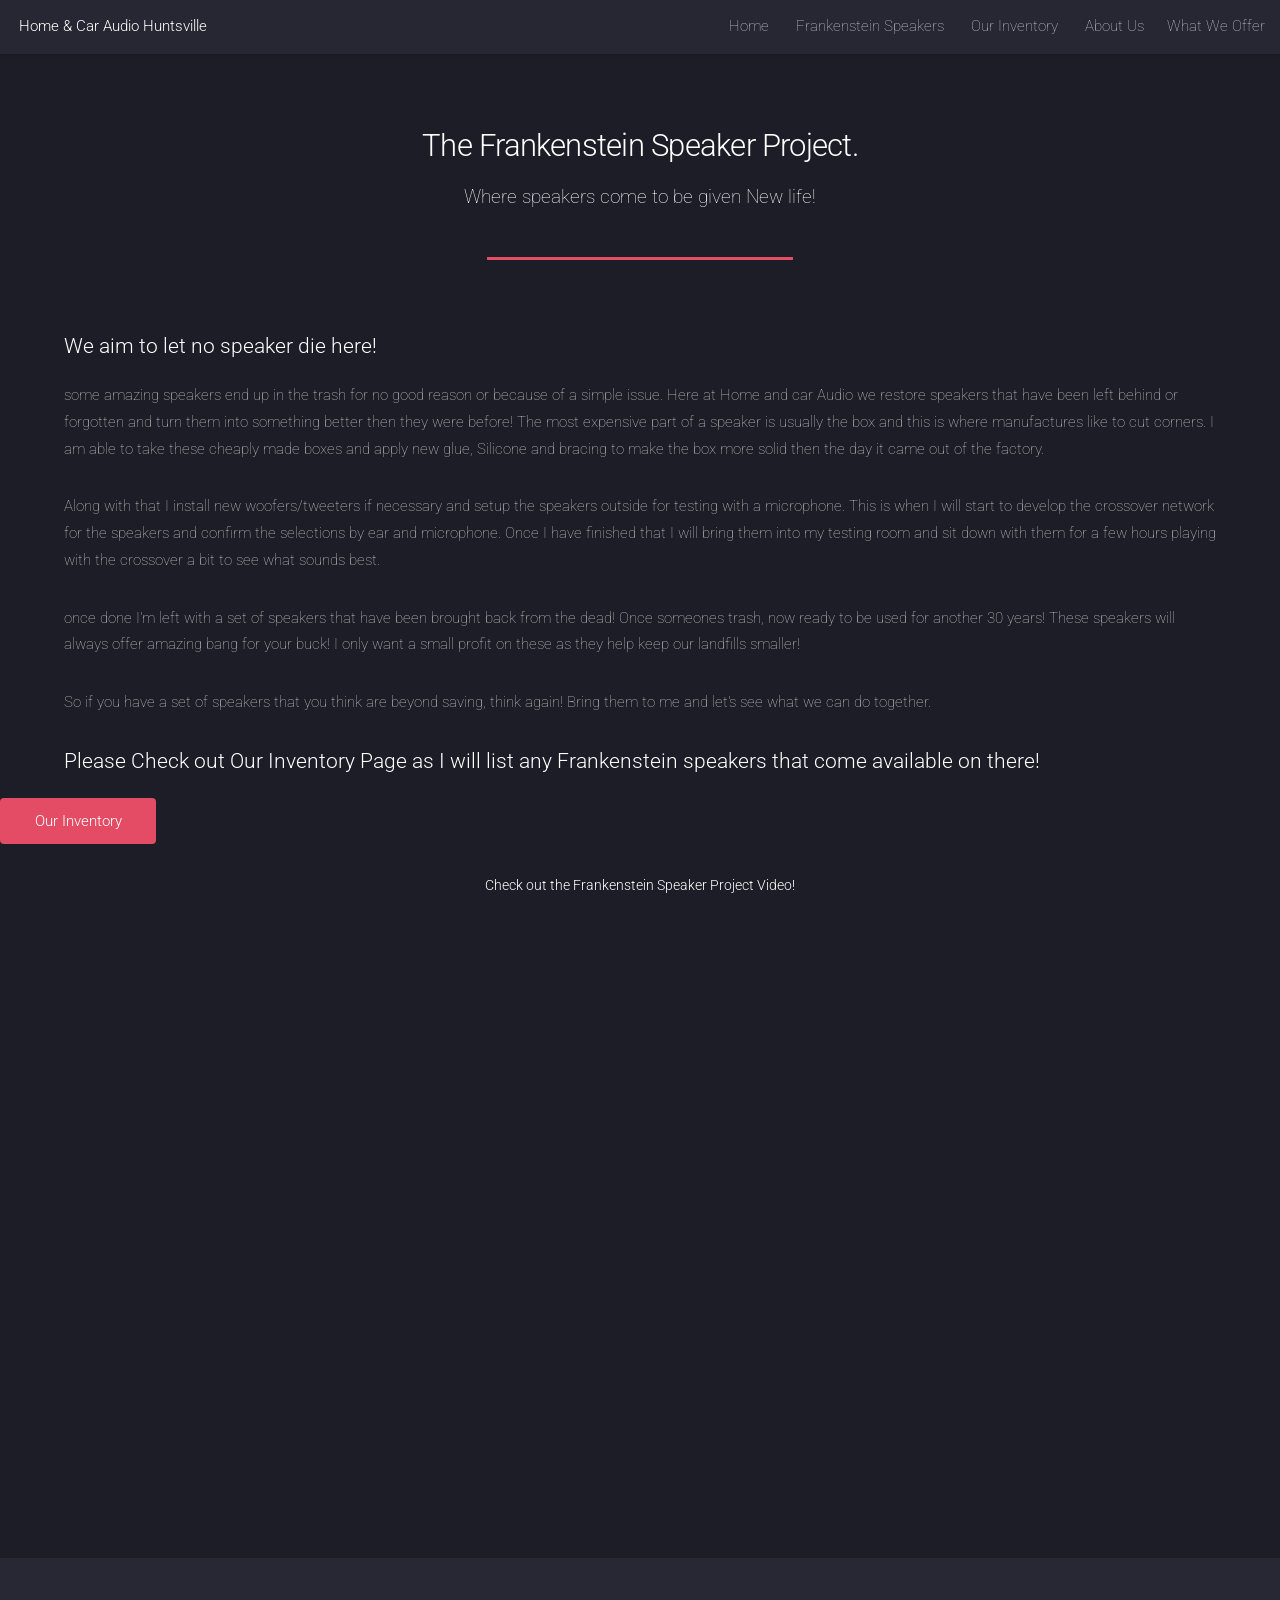
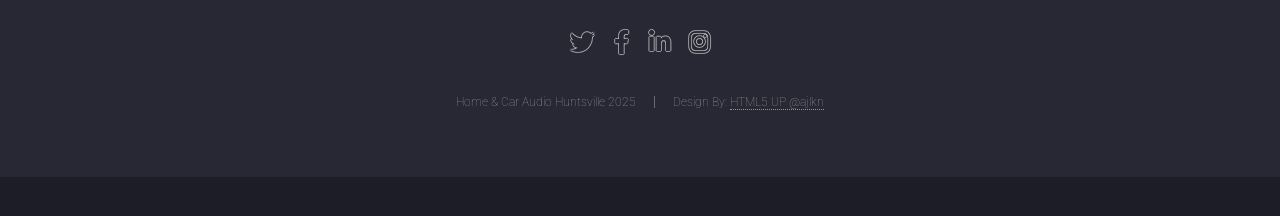
<file: Frankenstein.html>
<!DOCTYPE HTML>
<!--
	Landed by HTML5 UP
	html5up.net | @ajlkn
	Free for personal and commercial use under the CCA 3.0 license (html5up.net/license)
-->
<html>
	<head>
		<title>Home & Car Audio Huntsville</title>
		<meta charset="utf-8" />
		<meta name="viewport" content="width=device-width, initial-scale=1, user-scalable=no" />
		<link rel="stylesheet" href="assets/css/main.css" />
		<noscript><link rel="stylesheet" href="assets/css/noscript.css" /></noscript>
	</head>
	<body class="is-preload">
		<div id="page-wrapper">

			<!-- Header -->
				<header id="header">
					<h1 id="logo"><a href="index.html">Home & Car Audio Huntsville</a></h1>
					<nav id="nav">
						<ul>
							<li><a href="index.html">Home</a></li>
							<li><a href="Frankenstein.html">Frankenstein Speakers</a></li>
							<li><a href="shop.html">Our Inventory</a></li>
							<li><a href="About_Us.html">About Us</a></li><li>
								<a href="What_We_Offer.html">What We Offer</a>
								<ul>
									<li><a href="CarSubwoofers.html">Custom Subwoofer Builds</a></li>
									<li><a href="UsedRareGearSales.html">Used & Rare Gear Sales</a></li>
									<li><a href="SystemTuningTesting.html">System Tuning & Testing</a></li>
									<li><a href="CustomHomeAudioSolutions.html">Custom Home Audio Solutions</a></li>
									<li><a href="RepairsUpgrades.html">Repairs & Upgrades</a></li>
									<li><a href="CustomBluetooth.html">Custom Bluetooth Speakers</a></li>
									<li><a href="FutureProducts.html">Future Product Line</a></li>
									<li><a href="CreativeBuilds.html">Creative Custom Builds</a></li>
										</ul>
									</li>
								</ul>
							</li>
						</ul>
					</nav>
				</header>
			<!-- Main -->
				<div id="main" class="wrapper style1">
					<div class="container">
						<header class="major">
							<h2>The Frankenstein Speaker Project.</h2>
							<p>Where speakers come to be given New life!</p>
						</header>

						<!-- Content -->
							<section id="content">
								<h3>We aim to let no speaker die here!</h3>
								<p>some amazing speakers end up in the trash for no good reason or because of a simple issue.
								Here at Home and car Audio we restore speakers that have been left behind or forgotten and turn them into something better then they were before!
								The most expensive part of a speaker is usually the box and this is where manufactures like to cut corners. I am able to take these cheaply made boxes and apply new glue, Silicone and bracing to make the box more solid then the day it came out of the factory. </p>
								<p>Along with that I install new woofers/tweeters if necessary and setup the speakers outside for testing with a microphone. This is when I will start to develop the crossover network for the speakers and confirm the selections by ear and microphone. Once I have finished that I will bring them into my testing room and sit down with them for a few hours playing with the crossover a bit to see what sounds best.</p>
								<p>once done I'm left with a set of speakers that have been brought back from the dead! Once someones trash, now ready to be used for another 30 years! These speakers will always offer amazing bang for your buck! I only want a small profit on these as they help keep our landfills smaller!</p>
								<p>So if you have a set of speakers that you think are beyond saving, think again! Bring them to me and let's see what we can do together.</p>
								<h3>Please Check out <a href="shop.html">Our Inventory Page</a> as I will list any Frankenstein speakers that come available on there!</h3>
							</section>
				</div>

						<!-- Frankenstein Video -->
				<div class="video-container">
						<element>
							<ul class="actions">
									<li><a href="shop.html" class="button primary centerbutton">Our Inventory</a></li>
								</ul>
							</element>
					<h5>Check out the Frankenstein Speaker Project Video!</h5>
					<iframe id="Frankenstein_Video" src="https://www.youtube.com/embed/W_8A6IegzFA?si=zfMShB5uQC7rEBES" title="YouTube video player" frameborder="0" allow="accelerometer; autoplay; clipboard-write; encrypted-media; gyroscope; picture-in-picture; web-share" referrerpolicy="strict-origin-when-cross-origin" allowfullscreen></iframe>
				</div>
			<!-- Footer -->
				<footer id="footer">
					<ul class="icons">
						<li><a href="#" class="icon brands alt fa-twitter"><span class="label">Twitter</span></a></li>
						<li><a href="#" class="icon brands alt fa-facebook-f"><span class="label">Facebook</span></a></li>
						<li><a href="#" class="icon brands alt fa-linkedin-in"><span class="label">LinkedIn</span></a></li>
						<li><a href="#" class="icon brands alt fa-instagram"><span class="label">Instagram</span></a></li>
					</ul>
					<ul class="copyright">
						<li>Home & Car Audio Huntsville 2025</li><li>Design By: <a href="http://html5up.net">HTML5 UP @ajlkn</a></li>
					</ul>
				</footer>

		</div>

		<!-- Scripts -->
			<script src="assets/js/jquery.min.js"></script>
			<script src="assets/js/jquery.scrolly.min.js"></script>
			<script src="assets/js/jquery.dropotron.min.js"></script>
			<script src="assets/js/jquery.scrollex.min.js"></script>
			<script src="assets/js/browser.min.js"></script>
			<script src="assets/js/breakpoints.min.js"></script>
			<script src="assets/js/util.js"></script>
			<script src="assets/js/main.js"></script>

	</body>
</html>
</file>
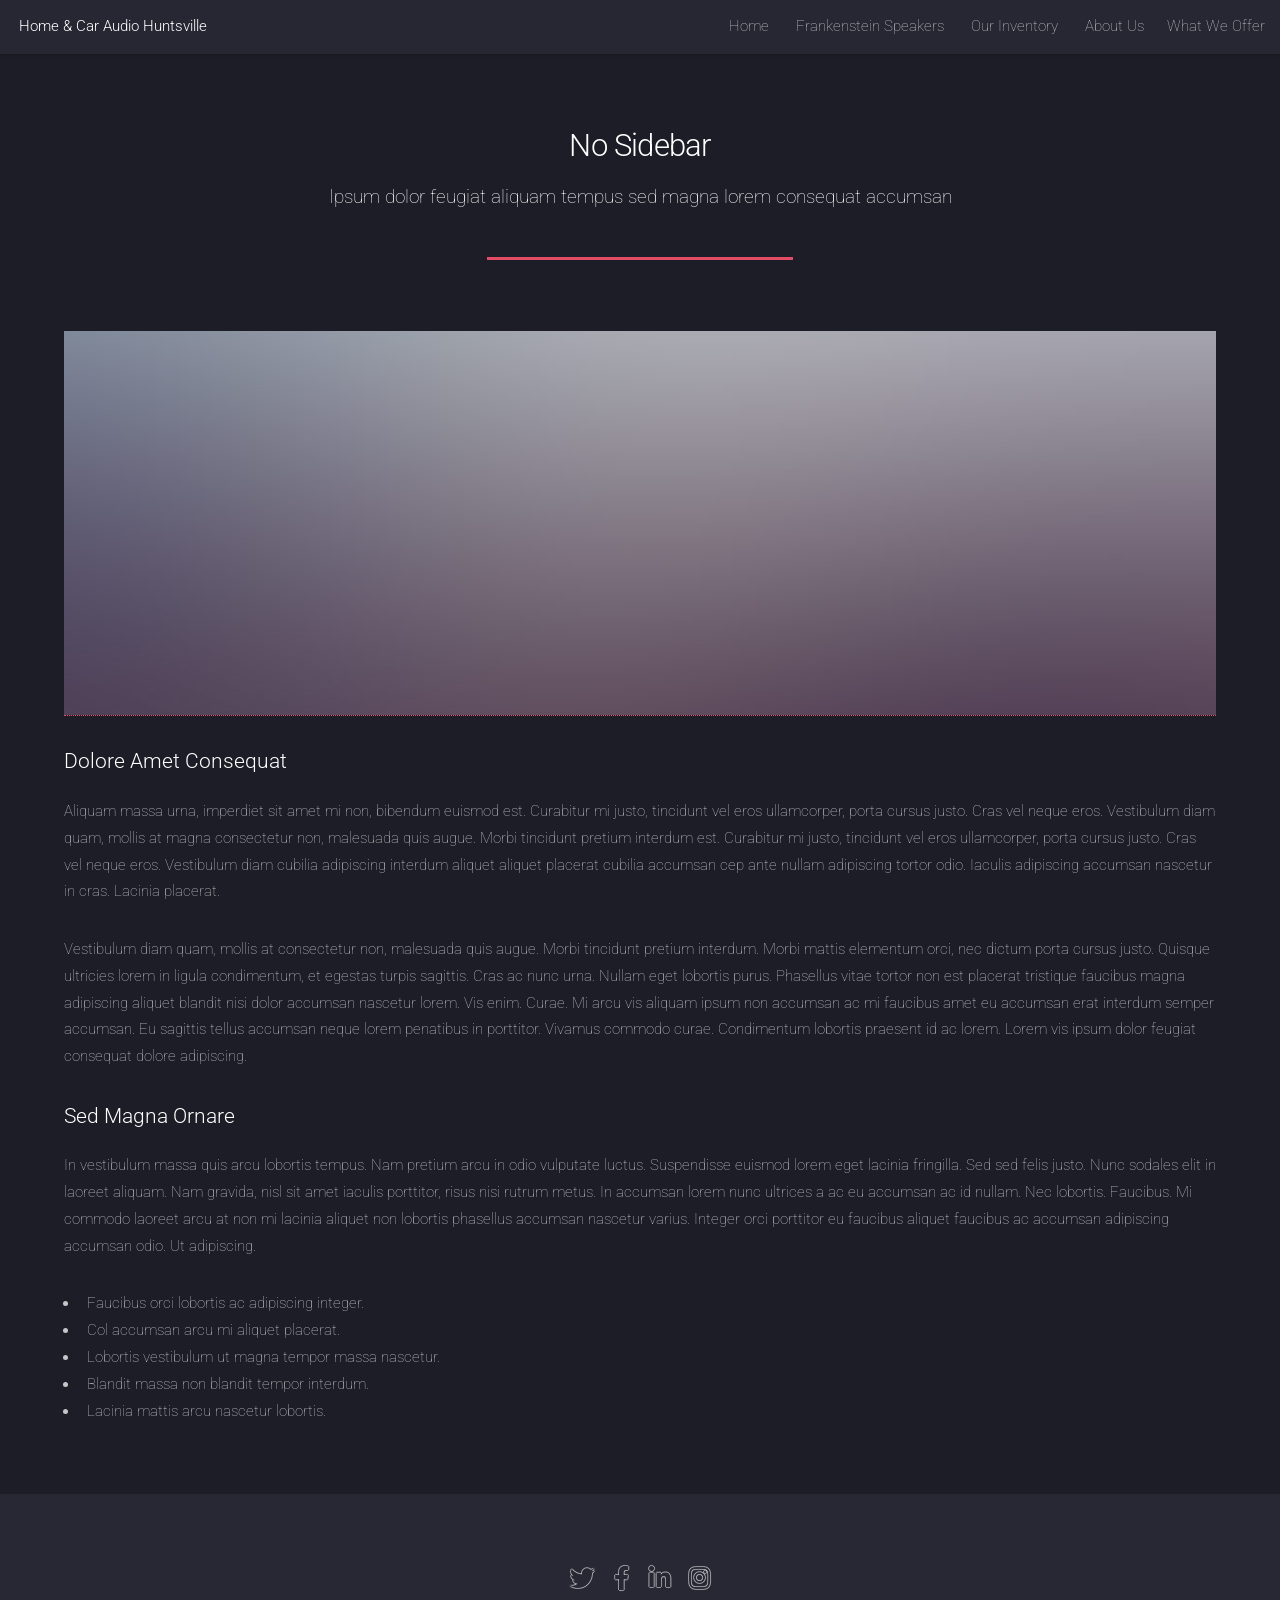
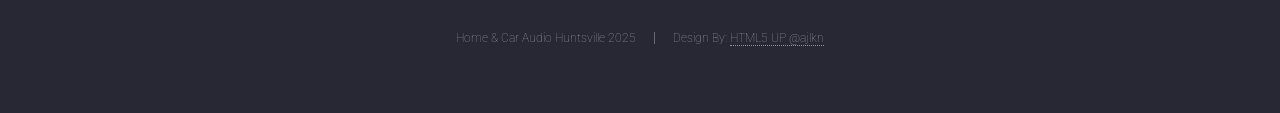
<file: RepairsUpgrades.html>
<!DOCTYPE HTML>
<!--
	Landed by HTML5 UP
	html5up.net | @ajlkn
	Free for personal and commercial use under the CCA 3.0 license (html5up.net/license)
-->
<html>
	<head>
		<title>Home & Car Audio Huntsville</title>
		<meta charset="utf-8" />
		<meta name="viewport" content="width=device-width, initial-scale=1, user-scalable=no" />
		<link rel="stylesheet" href="assets/css/main.css" />
		<noscript><link rel="stylesheet" href="assets/css/noscript.css" /></noscript>
	</head>
	<body class="is-preload">
		<div id="page-wrapper">

			<!-- Header -->
				<header id="header">
					<h1 id="logo"><a href="index.html">Home & Car Audio Huntsville</a></h1>
					<nav id="nav">
						<ul>
							<li><a href="index.html">Home</a></li>
							<li><a href="Frankenstein.html">Frankenstein Speakers</a></li>
							<li><a href="shop.html">Our Inventory</a></li>
							<li><a href="About_Us.html">About Us</a></li><li>
								<a href="What_We_Offer.html">What We Offer</a>
								<ul>
									<li><a href="CarSubwoofers.html">Custom Subwoofer Builds</a></li>
									<li><a href="UsedRareGearSales.html">Used & Rare Gear Sales</a></li>
									<li><a href="SystemTuningTesting.html">System Tuning & Testing</a></li>
									<li><a href="CustomHomeAudioSolutions.html">Custom Home Audio Solutions</a></li>
									<li><a href="RepairsUpgrades.html">Repairs & Upgrades</a></li>
									<li><a href="CustomBluetooth.html">Custom Bluetooth Speakers</a></li>
									<li><a href="FutureProducts.html">Future Product Line</a></li>
									<li><a href="CreativeBuilds.html">Creative Custom Builds</a></li>
										</ul>
									</li>
								</ul>
							</li>
						</ul>
					</nav>
				</header>
			<!-- Main -->
				<div id="main" class="wrapper style1">
					<div class="container">
						<header class="major">
							<h2>No Sidebar</h2>
							<p>Ipsum dolor feugiat aliquam tempus sed magna lorem consequat accumsan</p>
						</header>

						<!-- Content -->
							<section id="content">
								<a href="#" class="image fit"><img src="images/pic07.jpg" alt="" /></a>
								<h3>Dolore Amet Consequat</h3>
								<p>Aliquam massa urna, imperdiet sit amet mi non, bibendum euismod est. Curabitur mi justo, tincidunt vel eros ullamcorper, porta cursus justo. Cras vel neque eros. Vestibulum diam quam, mollis at magna consectetur non, malesuada quis augue. Morbi tincidunt pretium interdum est. Curabitur mi justo, tincidunt vel eros ullamcorper, porta cursus justo. Cras vel neque eros. Vestibulum diam cubilia adipiscing interdum aliquet aliquet placerat cubilia accumsan cep ante nullam adipiscing tortor odio. Iaculis adipiscing accumsan nascetur in cras. Lacinia placerat.</p>
								<p>Vestibulum diam quam, mollis at consectetur non, malesuada quis augue. Morbi tincidunt pretium interdum. Morbi mattis elementum orci, nec dictum porta cursus justo. Quisque ultricies lorem in ligula condimentum, et egestas turpis sagittis. Cras ac nunc urna. Nullam eget lobortis purus. Phasellus vitae tortor non est placerat tristique faucibus magna adipiscing aliquet blandit nisi dolor accumsan nascetur lorem. Vis enim. Curae. Mi arcu vis aliquam ipsum non accumsan ac mi faucibus amet eu accumsan erat interdum semper accumsan. Eu sagittis tellus accumsan neque lorem penatibus in porttitor. Vivamus commodo curae. Condimentum lobortis praesent id ac lorem. Lorem vis ipsum dolor feugiat consequat dolore adipiscing.</p>
								<h3>Sed Magna Ornare</h3>
								<p>In vestibulum massa quis arcu lobortis tempus. Nam pretium arcu in odio vulputate luctus. Suspendisse euismod lorem eget lacinia fringilla. Sed sed felis justo. Nunc sodales elit in laoreet aliquam. Nam gravida, nisl sit amet iaculis porttitor, risus nisi rutrum metus. In accumsan lorem nunc ultrices a ac eu accumsan ac id nullam. Nec lobortis. Faucibus. Mi commodo laoreet arcu at non mi lacinia aliquet non lobortis phasellus accumsan nascetur varius. Integer orci porttitor eu faucibus aliquet faucibus ac accumsan adipiscing accumsan odio. Ut adipiscing.</p>
								<ul>
									<li>Faucibus orci lobortis ac adipiscing integer.</li>
									<li>Col accumsan arcu mi aliquet placerat.</li>
									<li>Lobortis vestibulum ut magna tempor massa nascetur.</li>
									<li>Blandit massa non blandit tempor interdum.</li>
									<li>Lacinia mattis arcu nascetur lobortis.</li>
								</ul>
							</section>

					</div>
				</div>

			<!-- Footer -->
				<footer id="footer">
					<ul class="icons">
						<li><a href="#" class="icon brands alt fa-twitter"><span class="label">Twitter</span></a></li>
						<li><a href="#" class="icon brands alt fa-facebook-f"><span class="label">Facebook</span></a></li>
						<li><a href="#" class="icon brands alt fa-linkedin-in"><span class="label">LinkedIn</span></a></li>
						<li><a href="#" class="icon brands alt fa-instagram"><span class="label">Instagram</span></a></li>
					</ul>
					<ul class="copyright">
						<li>Home & Car Audio Huntsville 2025</li><li>Design By: <a href="http://html5up.net">HTML5 UP @ajlkn</a></li>
					</ul>
				</footer>
		</div>

		<!-- Scripts -->
			<script src="assets/js/jquery.min.js"></script>
			<script src="assets/js/jquery.scrolly.min.js"></script>
			<script src="assets/js/jquery.dropotron.min.js"></script>
			<script src="assets/js/jquery.scrollex.min.js"></script>
			<script src="assets/js/browser.min.js"></script>
			<script src="assets/js/breakpoints.min.js"></script>
			<script src="assets/js/util.js"></script>
			<script src="assets/js/main.js"></script>

	</body>
</html>
</file>
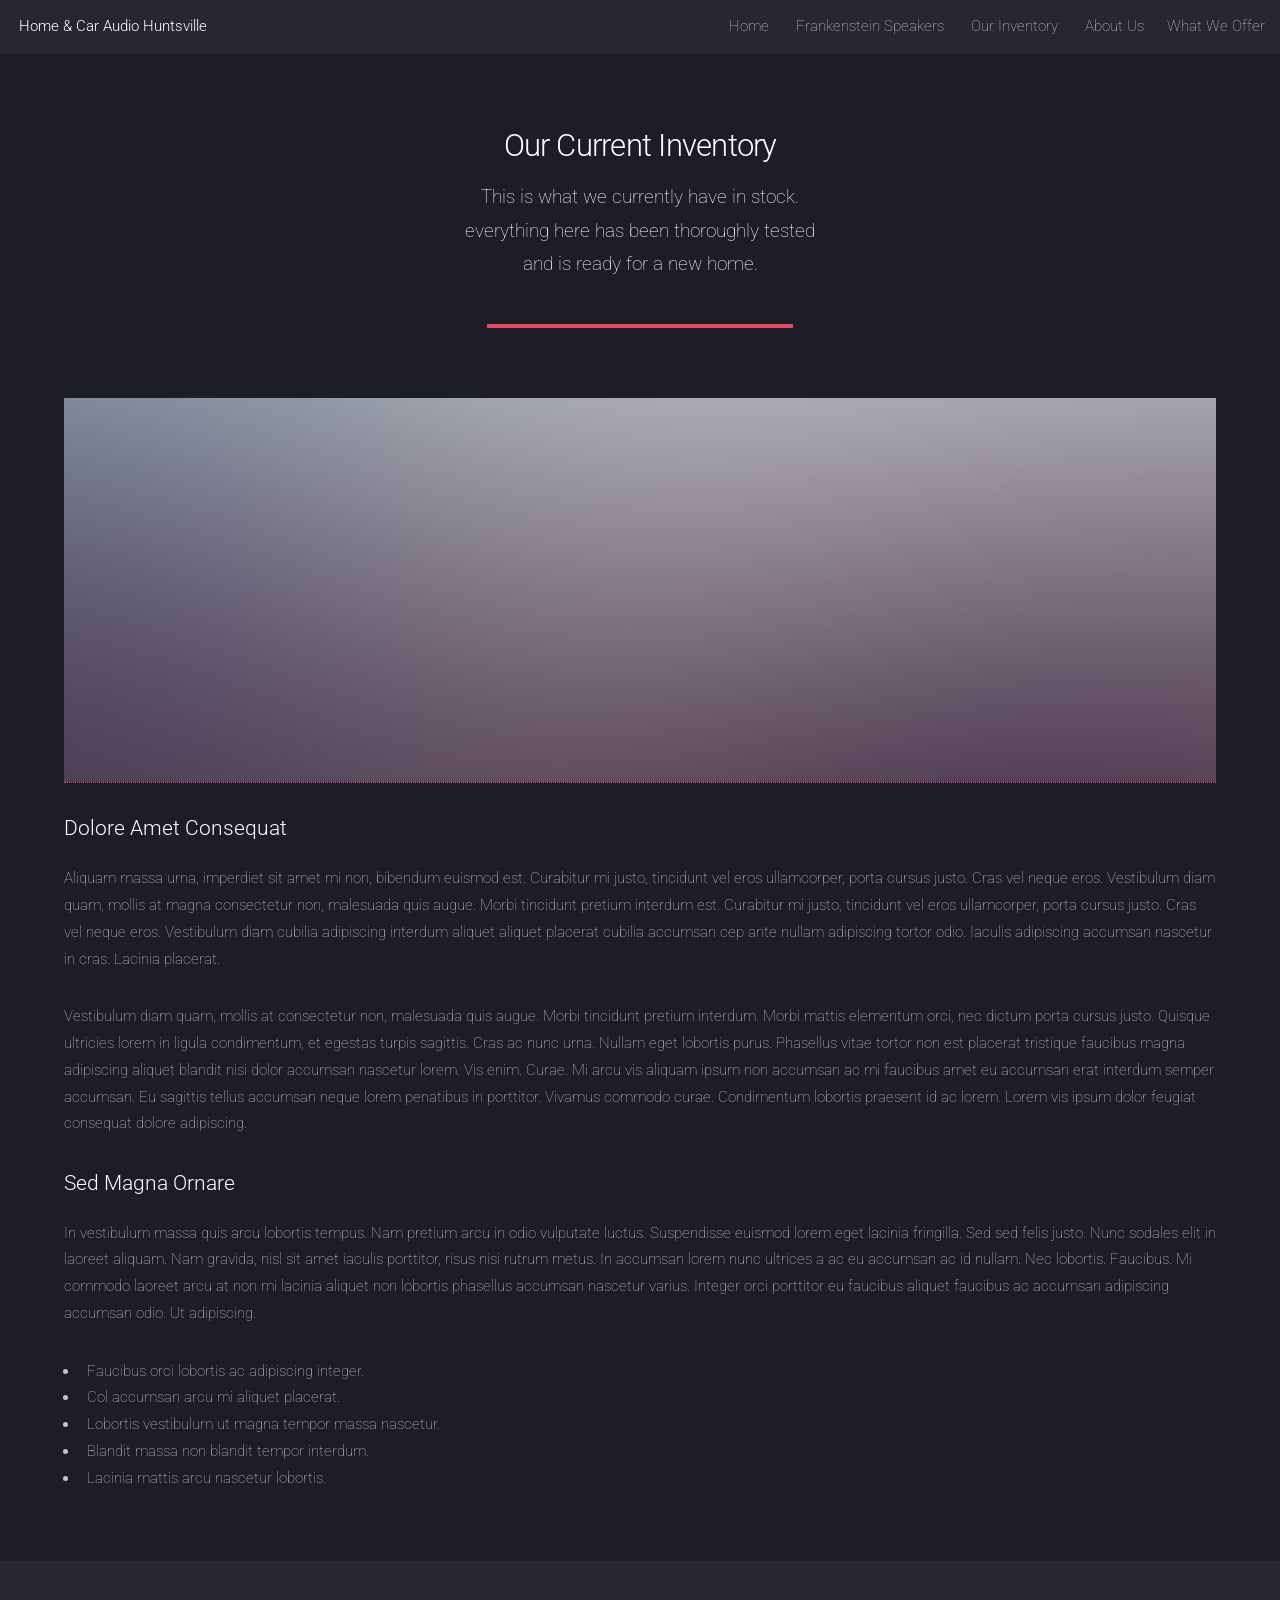
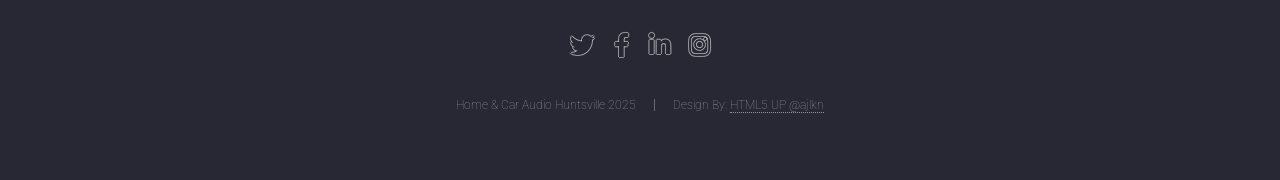
<file: shop.html>
<!DOCTYPE HTML>
<!--
	Landed by HTML5 UP
	html5up.net | @ajlkn
	Free for personal and commercial use under the CCA 3.0 license (html5up.net/license)
-->
<html>
	<head>
		<title>Home & Car Audio Huntsville</title>
		<meta charset="utf-8" />
		<meta name="viewport" content="width=device-width, initial-scale=1, user-scalable=no" />
		<link rel="stylesheet" href="assets/css/main.css" />
		<noscript><link rel="stylesheet" href="assets/css/noscript.css" /></noscript>
	</head>
	<body class="is-preload">
		<div id="page-wrapper">

			<!-- Header -->
				<header id="header">
					<h1 id="logo"><a href="index.html">Home & Car Audio Huntsville</a></h1>
					<nav id="nav">
						<ul>
							<li><a href="index.html">Home</a></li>
							<li><a href="Frankenstein.html">Frankenstein Speakers</a></li>
							<li><a href="shop.html">Our Inventory</a></li>
							<li><a href="About_Us.html">About Us</a></li><li>
								<a href="What_We_Offer.html">What We Offer</a>
								<ul>
									<li><a href="CarSubwoofers.html">Custom Subwoofer Builds</a></li>
									<li><a href="UsedRareGearSales.html">Used & Rare Gear Sales</a></li>
									<li><a href="SystemTuningTesting.html">System Tuning & Testing</a></li>
									<li><a href="CustomHomeAudioSolutions.html">Custom Home Audio Solutions</a></li>
									<li><a href="RepairsUpgrades.html">Repairs & Upgrades</a></li>
									<li><a href="CustomBluetooth.html">Custom Bluetooth Speakers</a></li>
									<li><a href="FutureProducts.html">Future Product Line</a></li>
									<li><a href="CreativeBuilds.html">Creative Custom Builds</a></li>
										</ul>
									</li>
								</ul>
							</li>
						</ul>
					</nav>
				</header>
			<!-- Main -->
				<div id="main" class="wrapper style1">
					<div class="container">
						<header class="major">
							<h2>Our Current Inventory</h2>
							<p>This is what we currently have in stock.<br>
							everything here has been thoroughly tested<br>
							 and is ready for a new home.</p>
						</header>

						<!-- Content -->
							<section id="content">
								<a href="#" class="image fit"><img src="images/pic07.jpg" alt="" /></a>
								<h3>Dolore Amet Consequat</h3>
								<p>Aliquam massa urna, imperdiet sit amet mi non, bibendum euismod est. Curabitur mi justo, tincidunt vel eros ullamcorper, porta cursus justo. Cras vel neque eros. Vestibulum diam quam, mollis at magna consectetur non, malesuada quis augue. Morbi tincidunt pretium interdum est. Curabitur mi justo, tincidunt vel eros ullamcorper, porta cursus justo. Cras vel neque eros. Vestibulum diam cubilia adipiscing interdum aliquet aliquet placerat cubilia accumsan cep ante nullam adipiscing tortor odio. Iaculis adipiscing accumsan nascetur in cras. Lacinia placerat.</p>
								<p>Vestibulum diam quam, mollis at consectetur non, malesuada quis augue. Morbi tincidunt pretium interdum. Morbi mattis elementum orci, nec dictum porta cursus justo. Quisque ultricies lorem in ligula condimentum, et egestas turpis sagittis. Cras ac nunc urna. Nullam eget lobortis purus. Phasellus vitae tortor non est placerat tristique faucibus magna adipiscing aliquet blandit nisi dolor accumsan nascetur lorem. Vis enim. Curae. Mi arcu vis aliquam ipsum non accumsan ac mi faucibus amet eu accumsan erat interdum semper accumsan. Eu sagittis tellus accumsan neque lorem penatibus in porttitor. Vivamus commodo curae. Condimentum lobortis praesent id ac lorem. Lorem vis ipsum dolor feugiat consequat dolore adipiscing.</p>
								<h3>Sed Magna Ornare</h3>
								<p>In vestibulum massa quis arcu lobortis tempus. Nam pretium arcu in odio vulputate luctus. Suspendisse euismod lorem eget lacinia fringilla. Sed sed felis justo. Nunc sodales elit in laoreet aliquam. Nam gravida, nisl sit amet iaculis porttitor, risus nisi rutrum metus. In accumsan lorem nunc ultrices a ac eu accumsan ac id nullam. Nec lobortis. Faucibus. Mi commodo laoreet arcu at non mi lacinia aliquet non lobortis phasellus accumsan nascetur varius. Integer orci porttitor eu faucibus aliquet faucibus ac accumsan adipiscing accumsan odio. Ut adipiscing.</p>
								<ul>
									<li>Faucibus orci lobortis ac adipiscing integer.</li>
									<li>Col accumsan arcu mi aliquet placerat.</li>
									<li>Lobortis vestibulum ut magna tempor massa nascetur.</li>
									<li>Blandit massa non blandit tempor interdum.</li>
									<li>Lacinia mattis arcu nascetur lobortis.</li>
								</ul>
							</section>

					</div>
				</div>

			<!-- Footer -->
				<footer id="footer">
					<ul class="icons">
						<li><a href="#" class="icon brands alt fa-twitter"><span class="label">Twitter</span></a></li>
						<li><a href="#" class="icon brands alt fa-facebook-f"><span class="label">Facebook</span></a></li>
						<li><a href="#" class="icon brands alt fa-linkedin-in"><span class="label">LinkedIn</span></a></li>
						<li><a href="#" class="icon brands alt fa-instagram"><span class="label">Instagram</span></a></li>
					</ul>
					<ul class="copyright">
						<li>Home & Car Audio Huntsville 2025</li><li>Design By: <a href="http://html5up.net">HTML5 UP @ajlkn</a></li>
					</ul>
				</footer>
		</div>

		<!-- Scripts -->
			<script src="assets/js/jquery.min.js"></script>
			<script src="assets/js/jquery.scrolly.min.js"></script>
			<script src="assets/js/jquery.dropotron.min.js"></script>
			<script src="assets/js/jquery.scrollex.min.js"></script>
			<script src="assets/js/browser.min.js"></script>
			<script src="assets/js/breakpoints.min.js"></script>
			<script src="assets/js/util.js"></script>
			<script src="assets/js/main.js"></script>
		<!-- Google tag (gtag.js) -->
		<script async src="https://www.googletagmanager.com/gtag/js?id=G-9ZMHLFXMB2"></script>
		<script>
			window.dataLayer = window.dataLayer || [];
			function gtag(){dataLayer.push(arguments);}
			gtag('js', new Date());
			gtag('config', 'G-9ZMHLFXMB2');
		</script>
	</body>
</html>
</file>
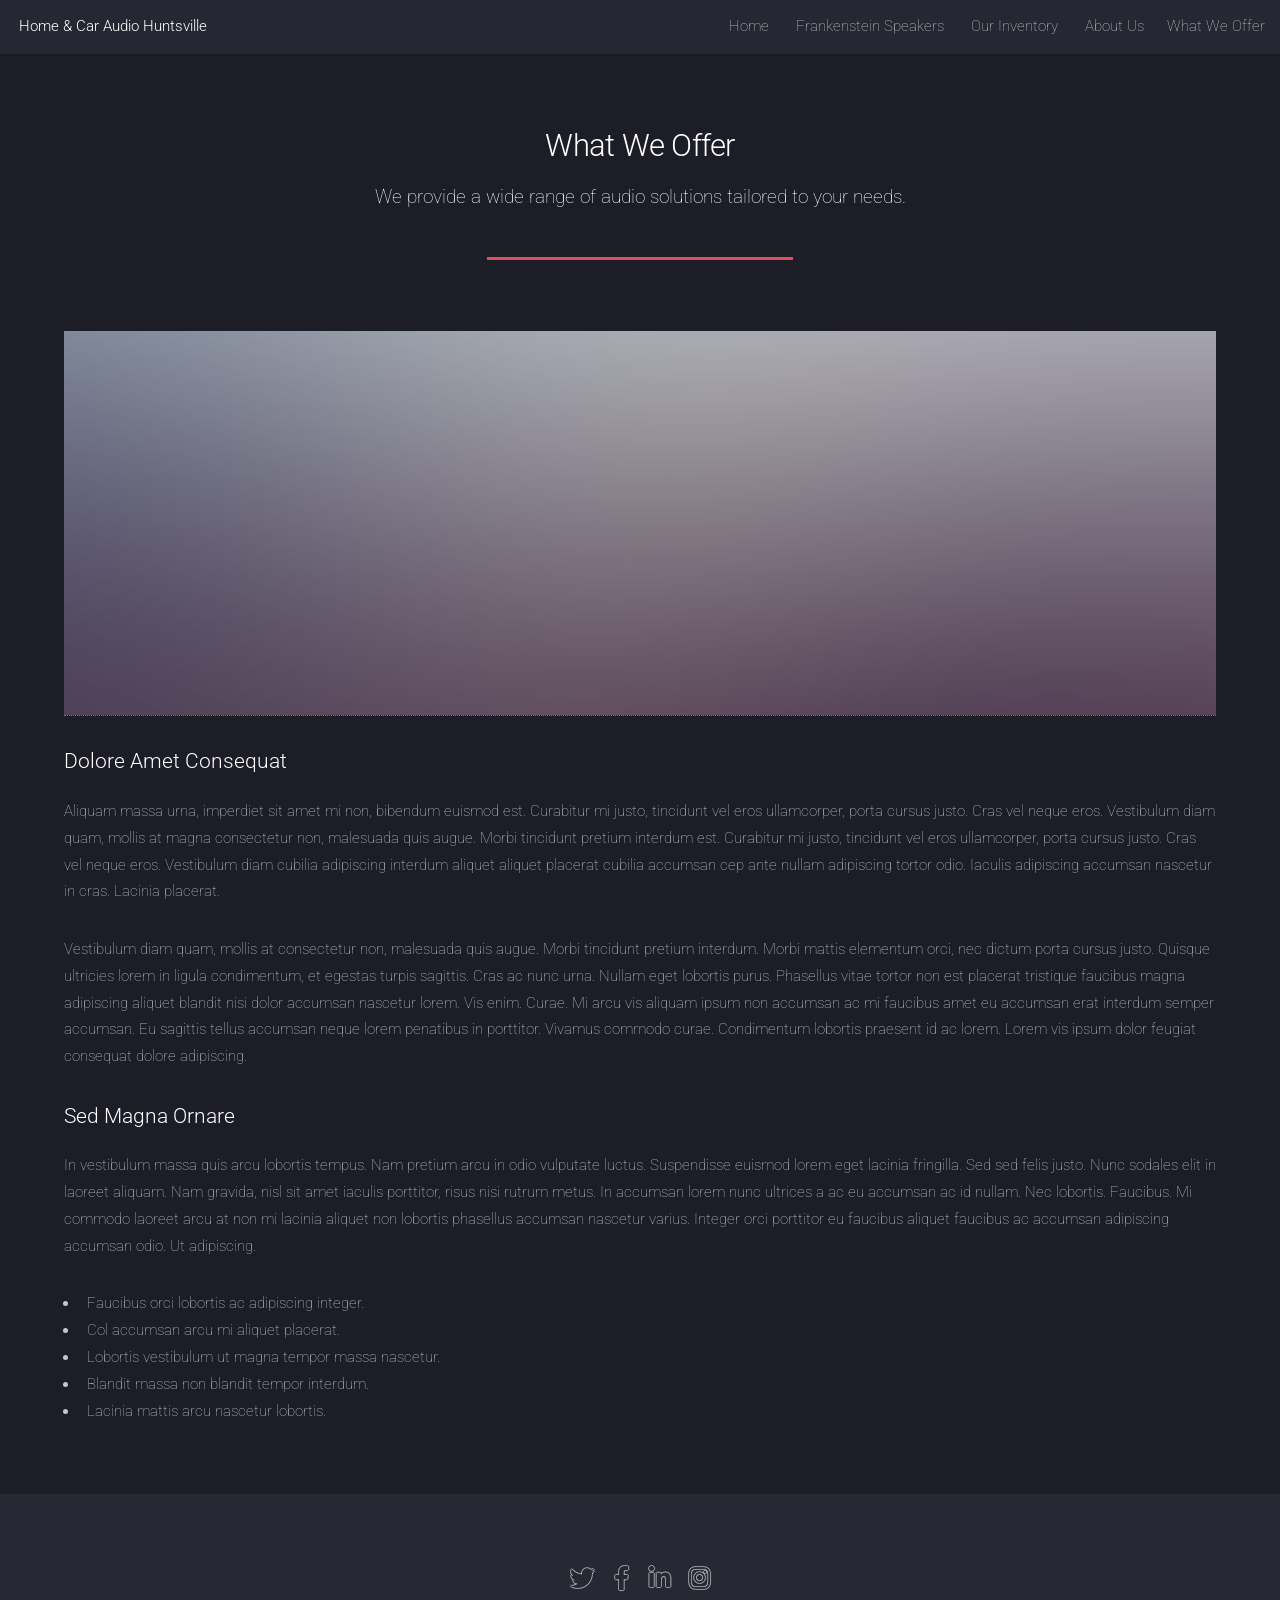
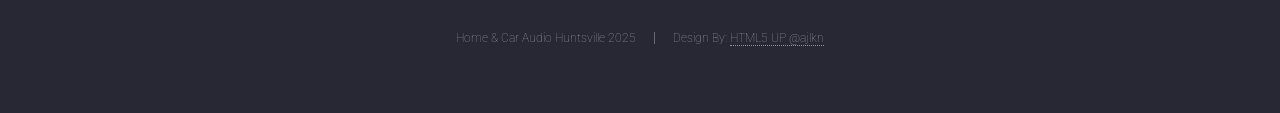
<file: What_We_Offer.html>
<!DOCTYPE HTML>
<!--
	Landed by HTML5 UP
	html5up.net | @ajlkn
	Free for personal and commercial use under the CCA 3.0 license (html5up.net/license)
-->
<html>
	<head>
		<title>Home & Car Audio Huntsville</title>
		<meta charset="utf-8" />
		<meta name="viewport" content="width=device-width, initial-scale=1, user-scalable=no" />
		<link rel="stylesheet" href="assets/css/main.css" />
		<noscript><link rel="stylesheet" href="assets/css/noscript.css" /></noscript>
	</head>
	<body class="is-preload">
		<div id="page-wrapper">

			<!-- Header -->
				<header id="header">
					<h1 id="logo"><a href="index.html">Home & Car Audio Huntsville</a></h1>
					<nav id="nav">
						<ul>
							<li><a href="index.html">Home</a></li>
							<li><a href="Frankenstein.html">Frankenstein Speakers</a></li>
							<li><a href="shop.html">Our Inventory</a></li>
							<li><a href="About_Us.html">About Us</a></li><li>
								<a href="What_We_Offer.html">What We Offer</a>
								<ul>
									<li><a href="CarSubwoofers.html">Custom Subwoofer Builds</a></li>
									<li><a href="UsedRareGearSales.html">Used & Rare Gear Sales</a></li>
									<li><a href="SystemTuningTesting.html">System Tuning & Testing</a></li>
									<li><a href="CustomHomeAudioSolutions.html">Custom Home Audio Solutions</a></li>
									<li><a href="RepairsUpgrades.html">Repairs & Upgrades</a></li>
									<li><a href="CustomBluetooth.html">Custom Bluetooth Speakers</a></li>
									<li><a href="FutureProducts.html">Future Product Line</a></li>
									<li><a href="CreativeBuilds.html">Creative Custom Builds</a></li>
										</ul>
									</li>
								</ul>
							</li>
						</ul>
					</nav>
				</header>
			<!-- Main -->
				<div id="main" class="wrapper style1">
					<div class="container">
						<header class="major">
							<h2>What We Offer</h2>
							<p>We provide a wide range of audio solutions tailored to your needs.</p>
						</header>

						<!-- Content -->
							<section id="content">
								<a href="#" class="image fit"><img src="images/pic07.jpg" alt="" /></a>
								<h3>Dolore Amet Consequat</h3>
								<p>Aliquam massa urna, imperdiet sit amet mi non, bibendum euismod est. Curabitur mi justo, tincidunt vel eros ullamcorper, porta cursus justo. Cras vel neque eros. Vestibulum diam quam, mollis at magna consectetur non, malesuada quis augue. Morbi tincidunt pretium interdum est. Curabitur mi justo, tincidunt vel eros ullamcorper, porta cursus justo. Cras vel neque eros. Vestibulum diam cubilia adipiscing interdum aliquet aliquet placerat cubilia accumsan cep ante nullam adipiscing tortor odio. Iaculis adipiscing accumsan nascetur in cras. Lacinia placerat.</p>
								<p>Vestibulum diam quam, mollis at consectetur non, malesuada quis augue. Morbi tincidunt pretium interdum. Morbi mattis elementum orci, nec dictum porta cursus justo. Quisque ultricies lorem in ligula condimentum, et egestas turpis sagittis. Cras ac nunc urna. Nullam eget lobortis purus. Phasellus vitae tortor non est placerat tristique faucibus magna adipiscing aliquet blandit nisi dolor accumsan nascetur lorem. Vis enim. Curae. Mi arcu vis aliquam ipsum non accumsan ac mi faucibus amet eu accumsan erat interdum semper accumsan. Eu sagittis tellus accumsan neque lorem penatibus in porttitor. Vivamus commodo curae. Condimentum lobortis praesent id ac lorem. Lorem vis ipsum dolor feugiat consequat dolore adipiscing.</p>
								<h3>Sed Magna Ornare</h3>
								<p>In vestibulum massa quis arcu lobortis tempus. Nam pretium arcu in odio vulputate luctus. Suspendisse euismod lorem eget lacinia fringilla. Sed sed felis justo. Nunc sodales elit in laoreet aliquam. Nam gravida, nisl sit amet iaculis porttitor, risus nisi rutrum metus. In accumsan lorem nunc ultrices a ac eu accumsan ac id nullam. Nec lobortis. Faucibus. Mi commodo laoreet arcu at non mi lacinia aliquet non lobortis phasellus accumsan nascetur varius. Integer orci porttitor eu faucibus aliquet faucibus ac accumsan adipiscing accumsan odio. Ut adipiscing.</p>
								<ul>
									<li>Faucibus orci lobortis ac adipiscing integer.</li>
									<li>Col accumsan arcu mi aliquet placerat.</li>
									<li>Lobortis vestibulum ut magna tempor massa nascetur.</li>
									<li>Blandit massa non blandit tempor interdum.</li>
									<li>Lacinia mattis arcu nascetur lobortis.</li>
								</ul>
							</section>

					</div>
				</div>

			<!-- Footer -->
				<footer id="footer">
					<ul class="icons">
						<li><a href="#" class="icon brands alt fa-twitter"><span class="label">Twitter</span></a></li>
						<li><a href="#" class="icon brands alt fa-facebook-f"><span class="label">Facebook</span></a></li>
						<li><a href="#" class="icon brands alt fa-linkedin-in"><span class="label">LinkedIn</span></a></li>
						<li><a href="#" class="icon brands alt fa-instagram"><span class="label">Instagram</span></a></li>
					</ul>
					<ul class="copyright">
						<li>Home & Car Audio Huntsville 2025</li><li>Design By: <a href="http://html5up.net">HTML5 UP @ajlkn</a></li>
					</ul>
				</footer>

		</div>

		<!-- Scripts -->
			<script src="assets/js/jquery.min.js"></script>
			<script src="assets/js/jquery.scrolly.min.js"></script>
			<script src="assets/js/jquery.dropotron.min.js"></script>
			<script src="assets/js/jquery.scrollex.min.js"></script>
			<script src="assets/js/browser.min.js"></script>
			<script src="assets/js/breakpoints.min.js"></script>
			<script src="assets/js/util.js"></script>
			<script src="assets/js/main.js"></script>

	</body>
</html>
</file>
<file: assets/css/noscript.css>
/*
	Landed by HTML5 UP
	html5up.net | @ajlkn
	Free for personal and commercial use under the CCA 3.0 license (html5up.net/license)
*/

/* Loader */

	body.landing.is-preload:before {
		display: none;
	}

	body.landing.is-preload:after {
		display: none;
	}
</file>
<file: assets/css/main.css>
@import url("fontawesome-all.min.css");
@import url("https://fonts.googleapis.com/css?family=Roboto:100,300,100italic,300italic");

/*
	Landed by HTML5 UP
	html5up.net | @ajlkn
	Free for personal and commercial use under the CCA 3.0 license (html5up.net/license)
*/

html, body, div, span, applet, object,
iframe, h1, h2, h3, h4, h5, h6, p, blockquote,
pre, a, abbr, acronym, address, big, cite,
code, del, dfn, em, img, ins, kbd, q, s, samp,
small, strike, strong, sub, sup, tt, var, b,
u, i, center, dl, dt, dd, ol, ul, li, fieldset,
form, label, legend, table, caption, tbody,
tfoot, thead, tr, th, td, article, aside,
canvas, details, embed, figure, figcaption,
footer, header, hgroup, menu, nav, output, ruby,
section, summary, time, mark, audio, video {
	margin: 0;
	padding: 0;
	border: 0;
	font-size: 100%;
	font: inherit;
	vertical-align: baseline;}

article, aside, details, figcaption, figure,
footer, header, hgroup, menu, nav, section {
	display: block;}

body {
	line-height: 1;
}

ol, ul {
	list-style: none;
}

blockquote, q {
	quotes: none;
}

	blockquote:before, blockquote:after, q:before, q:after {
		content: '';
		content: none;
	}

table {
	border-collapse: collapse;
	border-spacing: 0;
}

body {
	-webkit-text-size-adjust: none;
}

mark {
	background-color: transparent;
	color: inherit;
}

input::-moz-focus-inner {
	border: 0;
	padding: 0;
}

input, select, textarea {
	-moz-appearance: none;
	-webkit-appearance: none;
	-ms-appearance: none;
	appearance: none;
}

/* Basic */

	html {
		box-sizing: border-box;
	}

	*, *:before, *:after {
		box-sizing: inherit;
	}

	html, body {
		background: #1c1d26;
	}

	body.is-preload *, body.is-preload *:before, body.is-preload *:after {
		-moz-animation: none !important;
		-webkit-animation: none !important;
		-ms-animation: none !important;
		animation: none !important;
		-moz-transition: none !important;
		-webkit-transition: none !important;
		-ms-transition: none !important;
		transition: none !important;
	}

	body, input, select, textarea {
		color: rgba(255, 255, 255, 0.75);
		font-family: "Roboto", Helvetica, sans-serif;
		font-size: 15pt;
		font-weight: 100;
		line-height: 1.75em;
	}

	a {
		-moz-transition: border-color 0.2s ease-in-out, color 0.2s ease-in-out;
		-webkit-transition: border-color 0.2s ease-in-out, color 0.2s ease-in-out;
		-ms-transition: border-color 0.2s ease-in-out, color 0.2s ease-in-out;
		transition: border-color 0.2s ease-in-out, color 0.2s ease-in-out;
		border-bottom: dotted 1px;
		color: #e44c65;
		text-decoration: none;
	}

		a:hover {
			color: #e44c65 !important;
			border-bottom-color: transparent;
		}

	strong, b {
		color: #ffffff;
		font-weight: 300;
	}

	em, i {
		font-style: italic;
	}

	p {
		margin: 0 0 2em 0;
	}

	h1, h2, h3, h4, h5, h6 {
		color: #ffffff;
		font-weight: 300;
		line-height: 1em;
		margin: 0 0 1em 0;
	}

		h1 a, h2 a, h3 a, h4 a, h5 a, h6 a {
			color: inherit;
			border: 0;
		}

	h2 {
		font-size: 2em;
		line-height: 1.5em;
		letter-spacing: -0.025em;
	}

	h3 {
		font-size: 1.35em;
		line-height: 1.5em;
	}

	h4 {
		font-size: 1.1em;
		line-height: 1.5em;
	}

	h5 {
		font-size: 0.9em;
		line-height: 1.5em;
	}

	h6 {
		font-size: 0.7em;
		line-height: 1.5em;
	}

	sub {
		font-size: 0.8em;
		position: relative;
		top: 0.5em;
	}

	sup {
		font-size: 0.8em;
		position: relative;
		top: -0.5em;
	}

	hr {
		border: 0;
		border-bottom: solid 1px rgba(255, 255, 255, 0.3);
		margin: 3em 0;
	}

		hr.major {
			margin: 4em 0;
		}

	blockquote {
		border-left: solid 4px rgba(255, 255, 255, 0.3);
		font-style: italic;
		margin: 0 0 2em 0;
		padding: 0.5em 0 0.5em 2em;
	}

	code {
		background: rgba(255, 255, 255, 0.075);
		border-radius: 4px;
		font-family: "Courier New", monospace;
		font-size: 0.9em;
		margin: 0 0.25em;
		padding: 0.25em 0.65em;
	}

	pre {
		-webkit-overflow-scrolling: touch;
		font-family: "Courier New", monospace;
		font-size: 0.9em;
		margin: 0 0 2em 0;
	}

		pre code {
			display: block;
			line-height: 1.75em;
			padding: 1em 1.5em;
			overflow-x: auto;
		}

	.align-left {
		text-align: left;
	}

	.align-center {
		text-align: center;
	}

	.align-right {
		text-align: right;
	}

/* Loader */

	@-moz-keyframes spinner-show {
		0% {
			opacity: 0;
		}

		100% {
			opacity: 1;
		}
	}

	@-webkit-keyframes spinner-show {
		0% {
			opacity: 0;
		}

		100% {
			opacity: 1;
		}
	}

	@-ms-keyframes spinner-show {
		0% {
			opacity: 0;
		}

		100% {
			opacity: 1;
		}
	}

	@keyframes spinner-show {
		0% {
			opacity: 0;
		}

		100% {
			opacity: 1;
		}
	}

	@-moz-keyframes spinner-hide {
		0% {
			color: rgba(255, 255, 255, 0.15);
			z-index: 100001;
			-moz-transform: scale(1) rotate(0deg);
			-webkit-transform: scale(1) rotate(0deg);
			-ms-transform: scale(1) rotate(0deg);
			transform: scale(1) rotate(0deg);
		}

		99% {
			color: #1c1d26;
			z-index: 100001;
			-moz-transform: scale(0.5) rotate(360deg);
			-webkit-transform: scale(0.5) rotate(360deg);
			-ms-transform: scale(0.5) rotate(360deg);
			transform: scale(0.5) rotate(360deg);
		}

		100% {
			color: #1c1d26;
			z-index: -1;
			-moz-transform: scale(0.5) rotate(360deg);
			-webkit-transform: scale(0.5) rotate(360deg);
			-ms-transform: scale(0.5) rotate(360deg);
			transform: scale(0.5) rotate(360deg);
		}
	}

	@-webkit-keyframes spinner-hide {
		0% {
			color: rgba(255, 255, 255, 0.15);
			z-index: 100001;
			-moz-transform: scale(1) rotate(0deg);
			-webkit-transform: scale(1) rotate(0deg);
			-ms-transform: scale(1) rotate(0deg);
			transform: scale(1) rotate(0deg);
		}

		99% {
			color: #1c1d26;
			z-index: 100001;
			-moz-transform: scale(0.5) rotate(360deg);
			-webkit-transform: scale(0.5) rotate(360deg);
			-ms-transform: scale(0.5) rotate(360deg);
			transform: scale(0.5) rotate(360deg);
		}

		100% {
			color: #1c1d26;
			z-index: -1;
			-moz-transform: scale(0.5) rotate(360deg);
			-webkit-transform: scale(0.5) rotate(360deg);
			-ms-transform: scale(0.5) rotate(360deg);
			transform: scale(0.5) rotate(360deg);
		}
	}

	@-ms-keyframes spinner-hide {
		0% {
			color: rgba(255, 255, 255, 0.15);
			z-index: 100001;
			-moz-transform: scale(1) rotate(0deg);
			-webkit-transform: scale(1) rotate(0deg);
			-ms-transform: scale(1) rotate(0deg);
			transform: scale(1) rotate(0deg);
		}

		99% {
			color: #1c1d26;
			z-index: 100001;
			-moz-transform: scale(0.5) rotate(360deg);
			-webkit-transform: scale(0.5) rotate(360deg);
			-ms-transform: scale(0.5) rotate(360deg);
			transform: scale(0.5) rotate(360deg);
		}

		100% {
			color: #1c1d26;
			z-index: -1;
			-moz-transform: scale(0.5) rotate(360deg);
			-webkit-transform: scale(0.5) rotate(360deg);
			-ms-transform: scale(0.5) rotate(360deg);
			transform: scale(0.5) rotate(360deg);
		}
	}

	@keyframes spinner-hide {
		0% {
			color: rgba(255, 255, 255, 0.15);
			z-index: 100001;
			-moz-transform: scale(1) rotate(0deg);
			-webkit-transform: scale(1) rotate(0deg);
			-ms-transform: scale(1) rotate(0deg);
			transform: scale(1) rotate(0deg);
		}

		99% {
			color: #1c1d26;
			z-index: 100001;
			-moz-transform: scale(0.5) rotate(360deg);
			-webkit-transform: scale(0.5) rotate(360deg);
			-ms-transform: scale(0.5) rotate(360deg);
			transform: scale(0.5) rotate(360deg);
		}

		100% {
			color: #1c1d26;
			z-index: -1;
			-moz-transform: scale(0.5) rotate(360deg);
			-webkit-transform: scale(0.5) rotate(360deg);
			-ms-transform: scale(0.5) rotate(360deg);
			transform: scale(0.5) rotate(360deg);
		}
	}

	@-moz-keyframes spinner-rotate {
		0% {
			-moz-transform: scale(1) rotate(0deg);
			-webkit-transform: scale(1) rotate(0deg);
			-ms-transform: scale(1) rotate(0deg);
			transform: scale(1) rotate(0deg);
		}

		100% {
			-moz-transform: scale(1) rotate(360deg);
			-webkit-transform: scale(1) rotate(360deg);
			-ms-transform: scale(1) rotate(360deg);
			transform: scale(1) rotate(360deg);
		}
	}

	@-webkit-keyframes spinner-rotate {
		0% {
			-moz-transform: scale(1) rotate(0deg);
			-webkit-transform: scale(1) rotate(0deg);
			-ms-transform: scale(1) rotate(0deg);
			transform: scale(1) rotate(0deg);
		}

		100% {
			-moz-transform: scale(1) rotate(360deg);
			-webkit-transform: scale(1) rotate(360deg);
			-ms-transform: scale(1) rotate(360deg);
			transform: scale(1) rotate(360deg);
		}
	}

	@-ms-keyframes spinner-rotate {
		0% {
			-moz-transform: scale(1) rotate(0deg);
			-webkit-transform: scale(1) rotate(0deg);
			-ms-transform: scale(1) rotate(0deg);
			transform: scale(1) rotate(0deg);
		}

		100% {
			-moz-transform: scale(1) rotate(360deg);
			-webkit-transform: scale(1) rotate(360deg);
			-ms-transform: scale(1) rotate(360deg);
			transform: scale(1) rotate(360deg);
		}
	}

	@keyframes spinner-rotate {
		0% {
			-moz-transform: scale(1) rotate(0deg);
			-webkit-transform: scale(1) rotate(0deg);
			-ms-transform: scale(1) rotate(0deg);
			transform: scale(1) rotate(0deg);
		}

		100% {
			-moz-transform: scale(1) rotate(360deg);
			-webkit-transform: scale(1) rotate(360deg);
			-ms-transform: scale(1) rotate(360deg);
			transform: scale(1) rotate(360deg);
		}
	}

	@-moz-keyframes overlay-hide {
		0% {
			opacity: 1;
			z-index: 100000;
		}

		15% {
			opacity: 1;
			z-index: 100000;
		}

		99% {
			opacity: 0;
			z-index: 100000;
		}

		100% {
			opacity: 0;
			z-index: -1;
		}
	}

	@-webkit-keyframes overlay-hide {
		0% {
			opacity: 1;
			z-index: 100000;
		}

		15% {
			opacity: 1;
			z-index: 100000;
		}

		99% {
			opacity: 0;
			z-index: 100000;
		}

		100% {
			opacity: 0;
			z-index: -1;
		}
	}

	@-ms-keyframes overlay-hide {
		0% {
			opacity: 1;
			z-index: 100000;
		}

		15% {
			opacity: 1;
			z-index: 100000;
		}

		99% {
			opacity: 0;
			z-index: 100000;
		}

		100% {
			opacity: 0;
			z-index: -1;
		}
	}

	@keyframes overlay-hide {
		0% {
			opacity: 1;
			z-index: 100000;
		}

		15% {
			opacity: 1;
			z-index: 100000;
		}

		99% {
			opacity: 0;
			z-index: 100000;
		}

		100% {
			opacity: 0;
			z-index: -1;
		}
	}

	body.landing {
		text-decoration: none;
	}

		body.landing:before {
			-moz-osx-font-smoothing: grayscale;
			-webkit-font-smoothing: antialiased;
			display: inline-block;
			font-style: normal;
			font-variant: normal;
			text-rendering: auto;
			line-height: 1;
			text-transform: none !important;
			font-family: 'Font Awesome 5 Free';
			font-weight: 900;
		}

		body.landing:before {
			-moz-animation: spinner-show 1.5s 1 0.25s ease forwards, spinner-hide 0.25s ease-in-out forwards !important;
			-webkit-animation: spinner-show 1.5s 1 0.25s ease forwards, spinner-hide 0.25s ease-in-out forwards !important;
			-ms-animation: spinner-show 1.5s 1 0.25s ease forwards, spinner-hide 0.25s ease-in-out forwards !important;
			animation: spinner-show 1.5s 1 0.25s ease forwards, spinner-hide 0.25s ease-in-out forwards !important;
			-moz-transform-origin: 50% 50%;
			-webkit-transform-origin: 50% 50%;
			-ms-transform-origin: 50% 50%;
			transform-origin: 50% 50%;
			color: rgba(255, 255, 255, 0.15);
			content: '\f1ce';
			cursor: default;
			display: block;
			font-size: 2em;
			height: 2em;
			left: 50%;
			line-height: 2em;
			margin: -1em 0 0 -1em;
			opacity: 0;
			position: fixed;
			text-align: center;
			top: 50%;
			width: 2em;
			z-index: -1;
		}

		body.landing:after {
			-moz-animation: overlay-hide 1.5s ease-in forwards !important;
			-webkit-animation: overlay-hide 1.5s ease-in forwards !important;
			-ms-animation: overlay-hide 1.5s ease-in forwards !important;
			animation: overlay-hide 1.5s ease-in forwards !important;
			background: #1c1d26;
			content: '';
			display: block;
			height: 100%;
			left: 0;
			opacity: 0;
			position: fixed;
			top: 0;
			width: 100%;
			z-index: -1;
		}

		body.landing.is-preload:before {
			-moz-animation: spinner-show 1.5s 1 0.25s ease forwards, spinner-rotate 0.75s infinite linear !important;
			-webkit-animation: spinner-show 1.5s 1 0.25s ease forwards, spinner-rotate 0.75s infinite linear !important;
			-ms-animation: spinner-show 1.5s 1 0.25s ease forwards, spinner-rotate 0.75s infinite linear !important;
			animation: spinner-show 1.5s 1 0.25s ease forwards, spinner-rotate 0.75s infinite linear !important;
			z-index: 100001;
		}

		body.landing.is-preload:after {
			-moz-animation: none !important;
			-webkit-animation: none !important;
			-ms-animation: none !important;
			animation: none !important;
			opacity: 1;
			z-index: 100000;
		}

	@media (-webkit-min-device-pixel-ratio: 2) {

		body.landing:before {
			line-height: 2.025em;
		}

	}

/* Container */

	.container {
		margin: 0 auto;
		max-width: calc(100% - 4em);
		width: 70em;
	}

		.container.xsmall {
			width: 17.5em;
		}

		.container.small {
			width: 35em;
		}

		.container.medium {
			width: 52.5em;
		}

		.container.large {
			width: 87.5em;
		}

		.container.xlarge {
			width: 105em;
		}

		.container.max {
			width: 100%;
		}

		@media screen and (max-width: 1280px) {

			.container {
				width: 90%;
				max-width: 100%;
			}

		}

		@media screen and (max-width: 980px) {

			.container {
				width: 100% !important;
			}

		}

/* Row */

	.row {
		display: flex;
		flex-wrap: wrap;
		box-sizing: border-box;
		align-items: stretch;
	}

		.row > * {
			box-sizing: border-box;
		}

		.row.gtr-uniform > * > :last-child {
			margin-bottom: 0;
		}

		.row.aln-left {
			justify-content: flex-start;
		}

		.row.aln-center {
			justify-content: center;
		}

		.row.aln-right {
			justify-content: flex-end;
		}

		.row.aln-top {
			align-items: flex-start;
		}

		.row.aln-middle {
			align-items: center;
		}

		.row.aln-bottom {
			align-items: flex-end;
		}

		.row > .imp {
			order: -1;
		}

		.row > .col-1 {
			width: 8.33333%;
		}

		.row > .off-1 {
			margin-left: 8.33333%;
		}

		.row > .col-2 {
			width: 16.66667%;
		}

		.row > .off-2 {
			margin-left: 16.66667%;
		}

		.row > .col-3 {
			width: 25%;
		}

		.row > .off-3 {
			margin-left: 25%;
		}

		.row > .col-4 {
			width: 33.33333%;
		}

		.row > .off-4 {
			margin-left: 33.33333%;
		}

		.row > .col-5 {
			width: 41.66667%;
		}

		.row > .off-5 {
			margin-left: 41.66667%;
		}

		.row > .col-6 {
			width: 50%;
		}

		.row > .off-6 {
			margin-left: 50%;
		}

		.row > .col-7 {
			width: 58.33333%;
		}

		.row > .off-7 {
			margin-left: 58.33333%;
		}

		.row > .col-8 {
			width: 66.66667%;
		}

		.row > .off-8 {
			margin-left: 66.66667%;
		}

		.row > .col-9 {
			width: 75%;
		}

		.row > .off-9 {
			margin-left: 75%;
		}

		.row > .col-10 {
			width: 83.33333%;
		}

		.row > .off-10 {
			margin-left: 83.33333%;
		}

		.row > .col-11 {
			width: 91.66667%;
		}

		.row > .off-11 {
			margin-left: 91.66667%;
		}

		.row > .col-12 {
			width: 100%;
		}

		.row > .off-12 {
			margin-left: 100%;
		}

		.row.gtr-0 {
			margin-top: 0;
			margin-left: 0em;
		}

			.row.gtr-0 > * {
				padding: 0 0 0 0em;
			}

			.row.gtr-0.gtr-uniform {
				margin-top: 0em;
			}

				.row.gtr-0.gtr-uniform > * {
					padding-top: 0em;
				}

		.row.gtr-25 {
			margin-top: 0;
			margin-left: -0.625em;
		}

			.row.gtr-25 > * {
				padding: 0 0 0 0.625em;
			}

			.row.gtr-25.gtr-uniform {
				margin-top: -0.625em;
			}

				.row.gtr-25.gtr-uniform > * {
					padding-top: 0.625em;
				}

		.row.gtr-50 {
			margin-top: 0;
			margin-left: -1.25em;
		}

			.row.gtr-50 > * {
				padding: 0 0 0 1.25em;
			}

			.row.gtr-50.gtr-uniform {
				margin-top: -1.25em;
			}

				.row.gtr-50.gtr-uniform > * {
					padding-top: 1.25em;
				}

		.row {
			margin-top: 0;
			margin-left: -2.5em;
		}

			.row > * {
				padding: 0 0 0 2.5em;
			}

			.row.gtr-uniform {
				margin-top: -2.5em;
			}

				.row.gtr-uniform > * {
					padding-top: 2.5em;
				}

		.row.gtr-150 {
			margin-top: 0;
			margin-left: -3.75em;
		}

			.row.gtr-150 > * {
				padding: 0 0 0 3.75em;
			}

			.row.gtr-150.gtr-uniform {
				margin-top: -3.75em;
			}

				.row.gtr-150.gtr-uniform > * {
					padding-top: 3.75em;
				}

		.row.gtr-200 {
			margin-top: 0;
			margin-left: -5em;
		}

			.row.gtr-200 > * {
				padding: 0 0 0 5em;
			}

			.row.gtr-200.gtr-uniform {
				margin-top: -5em;
			}

				.row.gtr-200.gtr-uniform > * {
					padding-top: 5em;
				}

		@media screen and (max-width: 1680px) {

			.row {
				display: flex;
				flex-wrap: wrap;
				box-sizing: border-box;
				align-items: stretch;
			}

				.row > * {
					box-sizing: border-box;
				}

				.row.gtr-uniform > * > :last-child {
					margin-bottom: 0;
				}

				.row.aln-left {
					justify-content: flex-start;
				}

				.row.aln-center {
					justify-content: center;
				}

				.row.aln-right {
					justify-content: flex-end;
				}

				.row.aln-top {
					align-items: flex-start;
				}

				.row.aln-middle {
					align-items: center;
				}

				.row.aln-bottom {
					align-items: flex-end;
				}

				.row > .imp-xlarge {
					order: -1;
				}

				.row > .col-1-xlarge {
					width: 8.33333%;
				}

				.row > .off-1-xlarge {
					margin-left: 8.33333%;
				}

				.row > .col-2-xlarge {
					width: 16.66667%;
				}

				.row > .off-2-xlarge {
					margin-left: 16.66667%;
				}

				.row > .col-3-xlarge {
					width: 25%;
				}

				.row > .off-3-xlarge {
					margin-left: 25%;
				}

				.row > .col-4-xlarge {
					width: 33.33333%;
				}

				.row > .off-4-xlarge {
					margin-left: 33.33333%;
				}

				.row > .col-5-xlarge {
					width: 41.66667%;
				}

				.row > .off-5-xlarge {
					margin-left: 41.66667%;
				}

				.row > .col-6-xlarge {
					width: 50%;
				}

				.row > .off-6-xlarge {
					margin-left: 50%;
				}

				.row > .col-7-xlarge {
					width: 58.33333%;
				}

				.row > .off-7-xlarge {
					margin-left: 58.33333%;
				}

				.row > .col-8-xlarge {
					width: 66.66667%;
				}

				.row > .off-8-xlarge {
					margin-left: 66.66667%;
				}

				.row > .col-9-xlarge {
					width: 75%;
				}

				.row > .off-9-xlarge {
					margin-left: 75%;
				}

				.row > .col-10-xlarge {
					width: 83.33333%;
				}

				.row > .off-10-xlarge {
					margin-left: 83.33333%;
				}

				.row > .col-11-xlarge {
					width: 91.66667%;
				}

				.row > .off-11-xlarge {
					margin-left: 91.66667%;
				}

				.row > .col-12-xlarge {
					width: 100%;
				}

				.row > .off-12-xlarge {
					margin-left: 100%;
				}

				.row.gtr-0 {
					margin-top: 0;
					margin-left: 0em;
				}

					.row.gtr-0 > * {
						padding: 0 0 0 0em;
					}

					.row.gtr-0.gtr-uniform {
						margin-top: 0em;
					}

						.row.gtr-0.gtr-uniform > * {
							padding-top: 0em;
						}

				.row.gtr-25 {
					margin-top: 0;
					margin-left: -0.625em;
				}

					.row.gtr-25 > * {
						padding: 0 0 0 0.625em;
					}

					.row.gtr-25.gtr-uniform {
						margin-top: -0.625em;
					}

						.row.gtr-25.gtr-uniform > * {
							padding-top: 0.625em;
						}

				.row.gtr-50 {
					margin-top: 0;
					margin-left: -1.25em;
				}

					.row.gtr-50 > * {
						padding: 0 0 0 1.25em;
					}

					.row.gtr-50.gtr-uniform {
						margin-top: -1.25em;
					}

						.row.gtr-50.gtr-uniform > * {
							padding-top: 1.25em;
						}

				.row {
					margin-top: 0;
					margin-left: -2.5em;
				}

					.row > * {
						padding: 0 0 0 2.5em;
					}

					.row.gtr-uniform {
						margin-top: -2.5em;
					}

						.row.gtr-uniform > * {
							padding-top: 2.5em;
						}

				.row.gtr-150 {
					margin-top: 0;
					margin-left: -3.75em;
				}

					.row.gtr-150 > * {
						padding: 0 0 0 3.75em;
					}

					.row.gtr-150.gtr-uniform {
						margin-top: -3.75em;
					}

						.row.gtr-150.gtr-uniform > * {
							padding-top: 3.75em;
						}

				.row.gtr-200 {
					margin-top: 0;
					margin-left: -5em;
				}

					.row.gtr-200 > * {
						padding: 0 0 0 5em;
					}

					.row.gtr-200.gtr-uniform {
						margin-top: -5em;
					}

						.row.gtr-200.gtr-uniform > * {
							padding-top: 5em;
						}

		}

		@media screen and (max-width: 1280px) {

			.row {
				display: flex;
				flex-wrap: wrap;
				box-sizing: border-box;
				align-items: stretch;
			}

				.row > * {
					box-sizing: border-box;
				}

				.row.gtr-uniform > * > :last-child {
					margin-bottom: 0;
				}

				.row.aln-left {
					justify-content: flex-start;
				}

				.row.aln-center {
					justify-content: center;
				}

				.row.aln-right {
					justify-content: flex-end;
				}

				.row.aln-top {
					align-items: flex-start;
				}

				.row.aln-middle {
					align-items: center;
				}

				.row.aln-bottom {
					align-items: flex-end;
				}

				.row > .imp-large {
					order: -1;
				}

				.row > .col-1-large {
					width: 8.33333%;
				}

				.row > .off-1-large {
					margin-left: 8.33333%;
				}

				.row > .col-2-large {
					width: 16.66667%;
				}

				.row > .off-2-large {
					margin-left: 16.66667%;
				}

				.row > .col-3-large {
					width: 25%;
				}

				.row > .off-3-large {
					margin-left: 25%;
				}

				.row > .col-4-large {
					width: 33.33333%;
				}

				.row > .off-4-large {
					margin-left: 33.33333%;
				}

				.row > .col-5-large {
					width: 41.66667%;
				}

				.row > .off-5-large {
					margin-left: 41.66667%;
				}

				.row > .col-6-large {
					width: 50%;
				}

				.row > .off-6-large {
					margin-left: 50%;
				}

				.row > .col-7-large {
					width: 58.33333%;
				}

				.row > .off-7-large {
					margin-left: 58.33333%;
				}

				.row > .col-8-large {
					width: 66.66667%;
				}

				.row > .off-8-large {
					margin-left: 66.66667%;
				}

				.row > .col-9-large {
					width: 75%;
				}

				.row > .off-9-large {
					margin-left: 75%;
				}

				.row > .col-10-large {
					width: 83.33333%;
				}

				.row > .off-10-large {
					margin-left: 83.33333%;
				}

				.row > .col-11-large {
					width: 91.66667%;
				}

				.row > .off-11-large {
					margin-left: 91.66667%;
				}

				.row > .col-12-large {
					width: 100%;
				}

				.row > .off-12-large {
					margin-left: 100%;
				}

				.row.gtr-0 {
					margin-top: 0;
					margin-left: 0em;
				}

					.row.gtr-0 > * {
						padding: 0 0 0 0em;
					}

					.row.gtr-0.gtr-uniform {
						margin-top: 0em;
					}

						.row.gtr-0.gtr-uniform > * {
							padding-top: 0em;
						}

				.row.gtr-25 {
					margin-top: 0;
					margin-left: -0.625em;
				}

					.row.gtr-25 > * {
						padding: 0 0 0 0.625em;
					}

					.row.gtr-25.gtr-uniform {
						margin-top: -0.625em;
					}

						.row.gtr-25.gtr-uniform > * {
							padding-top: 0.625em;
						}

				.row.gtr-50 {
					margin-top: 0;
					margin-left: -1.25em;
				}

					.row.gtr-50 > * {
						padding: 0 0 0 1.25em;
					}

					.row.gtr-50.gtr-uniform {
						margin-top: -1.25em;
					}

						.row.gtr-50.gtr-uniform > * {
							padding-top: 1.25em;
						}

				.row {
					margin-top: 0;
					margin-left: -2.5em;
				}

					.row > * {
						padding: 0 0 0 2.5em;
					}

					.row.gtr-uniform {
						margin-top: -2.5em;
					}

						.row.gtr-uniform > * {
							padding-top: 2.5em;
						}

				.row.gtr-150 {
					margin-top: 0;
					margin-left: -3.75em;
				}

					.row.gtr-150 > * {
						padding: 0 0 0 3.75em;
					}

					.row.gtr-150.gtr-uniform {
						margin-top: -3.75em;
					}

						.row.gtr-150.gtr-uniform > * {
							padding-top: 3.75em;
						}

				.row.gtr-200 {
					margin-top: 0;
					margin-left: -5em;
				}

					.row.gtr-200 > * {
						padding: 0 0 0 5em;
					}

					.row.gtr-200.gtr-uniform {
						margin-top: -5em;
					}

						.row.gtr-200.gtr-uniform > * {
							padding-top: 5em;
						}

		}

		@media screen and (max-width: 980px) {

			.row {
				display: flex;
				flex-wrap: wrap;
				box-sizing: border-box;
				align-items: stretch;
			}

				.row > * {
					box-sizing: border-box;
				}

				.row.gtr-uniform > * > :last-child {
					margin-bottom: 0;
				}

				.row.aln-left {
					justify-content: flex-start;
				}

				.row.aln-center {
					justify-content: center;
				}

				.row.aln-right {
					justify-content: flex-end;
				}

				.row.aln-top {
					align-items: flex-start;
				}

				.row.aln-middle {
					align-items: center;
				}

				.row.aln-bottom {
					align-items: flex-end;
				}

				.row > .imp-medium {
					order: -1;
				}

				.row > .col-1-medium {
					width: 8.33333%;
				}

				.row > .off-1-medium {
					margin-left: 8.33333%;
				}

				.row > .col-2-medium {
					width: 16.66667%;
				}

				.row > .off-2-medium {
					margin-left: 16.66667%;
				}

				.row > .col-3-medium {
					width: 25%;
				}

				.row > .off-3-medium {
					margin-left: 25%;
				}

				.row > .col-4-medium {
					width: 33.33333%;
				}

				.row > .off-4-medium {
					margin-left: 33.33333%;
				}

				.row > .col-5-medium {
					width: 41.66667%;
				}

				.row > .off-5-medium {
					margin-left: 41.66667%;
				}

				.row > .col-6-medium {
					width: 50%;
				}

				.row > .off-6-medium {
					margin-left: 50%;
				}

				.row > .col-7-medium {
					width: 58.33333%;
				}

				.row > .off-7-medium {
					margin-left: 58.33333%;
				}

				.row > .col-8-medium {
					width: 66.66667%;
				}

				.row > .off-8-medium {
					margin-left: 66.66667%;
				}

				.row > .col-9-medium {
					width: 75%;
				}

				.row > .off-9-medium {
					margin-left: 75%;
				}

				.row > .col-10-medium {
					width: 83.33333%;
				}

				.row > .off-10-medium {
					margin-left: 83.33333%;
				}

				.row > .col-11-medium {
					width: 91.66667%;
				}

				.row > .off-11-medium {
					margin-left: 91.66667%;
				}

				.row > .col-12-medium {
					width: 100%;
				}

				.row > .off-12-medium {
					margin-left: 100%;
				}

				.row.gtr-0 {
					margin-top: 0;
					margin-left: 0em;
				}

					.row.gtr-0 > * {
						padding: 0 0 0 0em;
					}

					.row.gtr-0.gtr-uniform {
						margin-top: 0em;
					}

						.row.gtr-0.gtr-uniform > * {
							padding-top: 0em;
						}

				.row.gtr-25 {
					margin-top: 0;
					margin-left: -0.625em;
				}

					.row.gtr-25 > * {
						padding: 0 0 0 0.625em;
					}

					.row.gtr-25.gtr-uniform {
						margin-top: -0.625em;
					}

						.row.gtr-25.gtr-uniform > * {
							padding-top: 0.625em;
						}

				.row.gtr-50 {
					margin-top: 0;
					margin-left: -1.25em;
				}

					.row.gtr-50 > * {
						padding: 0 0 0 1.25em;
					}

					.row.gtr-50.gtr-uniform {
						margin-top: -1.25em;
					}

						.row.gtr-50.gtr-uniform > * {
							padding-top: 1.25em;
						}

				.row {
					margin-top: 0;
					margin-left: -2.5em;
				}

					.row > * {
						padding: 0 0 0 2.5em;
					}

					.row.gtr-uniform {
						margin-top: -2.5em;
					}

						.row.gtr-uniform > * {
							padding-top: 2.5em;
						}

				.row.gtr-150 {
					margin-top: 0;
					margin-left: -3.75em;
				}

					.row.gtr-150 > * {
						padding: 0 0 0 3.75em;
					}

					.row.gtr-150.gtr-uniform {
						margin-top: -3.75em;
					}

						.row.gtr-150.gtr-uniform > * {
							padding-top: 3.75em;
						}

				.row.gtr-200 {
					margin-top: 0;
					margin-left: -5em;
				}

					.row.gtr-200 > * {
						padding: 0 0 0 5em;
					}

					.row.gtr-200.gtr-uniform {
						margin-top: -5em;
					}

						.row.gtr-200.gtr-uniform > * {
							padding-top: 5em;
						}

		}

		@media screen and (max-width: 736px) {

			.row {
				display: flex;
				flex-wrap: wrap;
				box-sizing: border-box;
				align-items: stretch;
			}

				.row > * {
					box-sizing: border-box;
				}

				.row.gtr-uniform > * > :last-child {
					margin-bottom: 0;
				}

				.row.aln-left {
					justify-content: flex-start;
				}

				.row.aln-center {
					justify-content: center;
				}

				.row.aln-right {
					justify-content: flex-end;
				}

				.row.aln-top {
					align-items: flex-start;
				}

				.row.aln-middle {
					align-items: center;
				}

				.row.aln-bottom {
					align-items: flex-end;
				}

				.row > .imp-small {
					order: -1;
				}

				.row > .col-1-small {
					width: 8.33333%;
				}

				.row > .off-1-small {
					margin-left: 8.33333%;
				}

				.row > .col-2-small {
					width: 16.66667%;
				}

				.row > .off-2-small {
					margin-left: 16.66667%;
				}

				.row > .col-3-small {
					width: 25%;
				}

				.row > .off-3-small {
					margin-left: 25%;
				}

				.row > .col-4-small {
					width: 33.33333%;
				}

				.row > .off-4-small {
					margin-left: 33.33333%;
				}

				.row > .col-5-small {
					width: 41.66667%;
				}

				.row > .off-5-small {
					margin-left: 41.66667%;
				}

				.row > .col-6-small {
					width: 50%;
				}

				.row > .off-6-small {
					margin-left: 50%;
				}

				.row > .col-7-small {
					width: 58.33333%;
				}

				.row > .off-7-small {
					margin-left: 58.33333%;
				}

				.row > .col-8-small {
					width: 66.66667%;
				}

				.row > .off-8-small {
					margin-left: 66.66667%;
				}

				.row > .col-9-small {
					width: 75%;
				}

				.row > .off-9-small {
					margin-left: 75%;
				}

				.row > .col-10-small {
					width: 83.33333%;
				}

				.row > .off-10-small {
					margin-left: 83.33333%;
				}

				.row > .col-11-small {
					width: 91.66667%;
				}

				.row > .off-11-small {
					margin-left: 91.66667%;
				}

				.row > .col-12-small {
					width: 100%;
				}

				.row > .off-12-small {
					margin-left: 100%;
				}

				.row.gtr-0 {
					margin-top: 0;
					margin-left: 0em;
				}

					.row.gtr-0 > * {
						padding: 0 0 0 0em;
					}

					.row.gtr-0.gtr-uniform {
						margin-top: 0em;
					}

						.row.gtr-0.gtr-uniform > * {
							padding-top: 0em;
						}

				.row.gtr-25 {
					margin-top: 0;
					margin-left: -0.625em;
				}

					.row.gtr-25 > * {
						padding: 0 0 0 0.625em;
					}

					.row.gtr-25.gtr-uniform {
						margin-top: -0.625em;
					}

						.row.gtr-25.gtr-uniform > * {
							padding-top: 0.625em;
						}

				.row.gtr-50 {
					margin-top: 0;
					margin-left: -1.25em;
				}

					.row.gtr-50 > * {
						padding: 0 0 0 1.25em;
					}

					.row.gtr-50.gtr-uniform {
						margin-top: -1.25em;
					}

						.row.gtr-50.gtr-uniform > * {
							padding-top: 1.25em;
						}

				.row {
					margin-top: 0;
					margin-left: -2.5em;
				}

					.row > * {
						padding: 0 0 0 2.5em;
					}

					.row.gtr-uniform {
						margin-top: -2.5em;
					}

						.row.gtr-uniform > * {
							padding-top: 2.5em;
						}

				.row.gtr-150 {
					margin-top: 0;
					margin-left: -3.75em;
				}

					.row.gtr-150 > * {
						padding: 0 0 0 3.75em;
					}

					.row.gtr-150.gtr-uniform {
						margin-top: -3.75em;
					}

						.row.gtr-150.gtr-uniform > * {
							padding-top: 3.75em;
						}

				.row.gtr-200 {
					margin-top: 0;
					margin-left: -5em;
				}

					.row.gtr-200 > * {
						padding: 0 0 0 5em;
					}

					.row.gtr-200.gtr-uniform {
						margin-top: -5em;
					}

						.row.gtr-200.gtr-uniform > * {
							padding-top: 5em;
						}

		}

		@media screen and (max-width: 480px) {

			.row {
				display: flex;
				flex-wrap: wrap;
				box-sizing: border-box;
				align-items: stretch;
			}

				.row > * {
					box-sizing: border-box;
				}

				.row.gtr-uniform > * > :last-child {
					margin-bottom: 0;
				}

				.row.aln-left {
					justify-content: flex-start;
				}

				.row.aln-center {
					justify-content: center;
				}

				.row.aln-right {
					justify-content: flex-end;
				}

				.row.aln-top {
					align-items: flex-start;
				}

				.row.aln-middle {
					align-items: center;
				}

				.row.aln-bottom {
					align-items: flex-end;
				}

				.row > .imp-xsmall {
					order: -1;
				}

				.row > .col-1-xsmall {
					width: 8.33333%;
				}

				.row > .off-1-xsmall {
					margin-left: 8.33333%;
				}

				.row > .col-2-xsmall {
					width: 16.66667%;
				}

				.row > .off-2-xsmall {
					margin-left: 16.66667%;
				}

				.row > .col-3-xsmall {
					width: 25%;
				}

				.row > .off-3-xsmall {
					margin-left: 25%;
				}

				.row > .col-4-xsmall {
					width: 33.33333%;
				}

				.row > .off-4-xsmall {
					margin-left: 33.33333%;
				}

				.row > .col-5-xsmall {
					width: 41.66667%;
				}

				.row > .off-5-xsmall {
					margin-left: 41.66667%;
				}

				.row > .col-6-xsmall {
					width: 50%;
				}

				.row > .off-6-xsmall {
					margin-left: 50%;
				}

				.row > .col-7-xsmall {
					width: 58.33333%;
				}

				.row > .off-7-xsmall {
					margin-left: 58.33333%;
				}

				.row > .col-8-xsmall {
					width: 66.66667%;
				}

				.row > .off-8-xsmall {
					margin-left: 66.66667%;
				}

				.row > .col-9-xsmall {
					width: 75%;
				}

				.row > .off-9-xsmall {
					margin-left: 75%;
				}

				.row > .col-10-xsmall {
					width: 83.33333%;
				}

				.row > .off-10-xsmall {
					margin-left: 83.33333%;
				}

				.row > .col-11-xsmall {
					width: 91.66667%;
				}

				.row > .off-11-xsmall {
					margin-left: 91.66667%;
				}

				.row > .col-12-xsmall {
					width: 100%;
				}

				.row > .off-12-xsmall {
					margin-left: 100%;
				}

				.row.gtr-0 {
					margin-top: 0;
					margin-left: 0em;
				}

					.row.gtr-0 > * {
						padding: 0 0 0 0em;
					}

					.row.gtr-0.gtr-uniform {
						margin-top: 0em;
					}

						.row.gtr-0.gtr-uniform > * {
							padding-top: 0em;
						}

				.row.gtr-25 {
					margin-top: 0;
					margin-left: -0.625em;
				}

					.row.gtr-25 > * {
						padding: 0 0 0 0.625em;
					}

					.row.gtr-25.gtr-uniform {
						margin-top: -0.625em;
					}

						.row.gtr-25.gtr-uniform > * {
							padding-top: 0.625em;
						}

				.row.gtr-50 {
					margin-top: 0;
					margin-left: -1.25em;
				}

					.row.gtr-50 > * {
						padding: 0 0 0 1.25em;
					}

					.row.gtr-50.gtr-uniform {
						margin-top: -1.25em;
					}

						.row.gtr-50.gtr-uniform > * {
							padding-top: 1.25em;
						}

				.row {
					margin-top: 0;
					margin-left: -2.5em;
				}

					.row > * {
						padding: 0 0 0 2.5em;
					}

					.row.gtr-uniform {
						margin-top: -2.5em;
					}

						.row.gtr-uniform > * {
							padding-top: 2.5em;
						}

				.row.gtr-150 {
					margin-top: 0;
					margin-left: -3.75em;
				}

					.row.gtr-150 > * {
						padding: 0 0 0 3.75em;
					}

					.row.gtr-150.gtr-uniform {
						margin-top: -3.75em;
					}

						.row.gtr-150.gtr-uniform > * {
							padding-top: 3.75em;
						}

				.row.gtr-200 {
					margin-top: 0;
					margin-left: -5em;
				}

					.row.gtr-200 > * {
						padding: 0 0 0 5em;
					}

					.row.gtr-200.gtr-uniform {
						margin-top: -5em;
					}

						.row.gtr-200.gtr-uniform > * {
							padding-top: 5em;
						}

		}

/* Section/Article */

	section.special, article.special {
		text-align: center;
	}

	header p {
		color: #ffffff;
		position: relative;
		margin: 0 0 1.5em 0;
	}

	header h2 + p {
		font-size: 1.25em;
		margin-top: -1em;
		line-height: 1.75em;
	}

	header h3 + p {
		font-size: 1.1em;
		margin-top: -0.8em;
		line-height: 1.75em;
	}

	header h4 + p,
	header h5 + p,
	header h6 + p {
		font-size: 0.9em;
		margin-top: -0.6em;
		line-height: 1.5em;
	}

	header.major {
		margin: 0 0 4em 0;
		position: relative;
		text-align: center;
	}

		header.major:after {
			background: #e44c65;
			content: '';
			display: inline-block;
			height: 0.2em;
			max-width: 20em;
			width: 75%;
		}

	footer.major {
		margin: 4em 0 0 0;
	}

/* Form */

	form {
		margin: 0 0 2em 0;
	}

		form.cta {
			max-width: 35em;
			margin-left: auto;
			margin-right: auto;
		}

	label {
		color: #ffffff;
		display: block;
		font-size: 0.9em;
		font-weight: 300;
		margin: 0 0 1em 0;
	}

	input[type="text"],
	input[type="password"],
	input[type="email"],
	select,
	textarea {
		-moz-appearance: none;
		-webkit-appearance: none;
		-ms-appearance: none;
		appearance: none;
		-moz-transition: border-color 0.2s ease-in-out;
		-webkit-transition: border-color 0.2s ease-in-out;
		-ms-transition: border-color 0.2s ease-in-out;
		transition: border-color 0.2s ease-in-out;
		background: transparent;
		border-radius: 4px;
		border: solid 1px rgba(255, 255, 255, 0.3);
		color: inherit;
		display: block;
		outline: 0;
		padding: 0 1em;
		text-decoration: none;
		width: 100%;
	}

		input[type="text"]:invalid,
		input[type="password"]:invalid,
		input[type="email"]:invalid,
		select:invalid,
		textarea:invalid {
			box-shadow: none;
		}

		input[type="text"]:focus,
		input[type="password"]:focus,
		input[type="email"]:focus,
		select:focus,
		textarea:focus {
			border-color: #e44c65;
		}

	select {
		background-image: url("data:image/svg+xml;charset=utf8,%3Csvg xmlns='http://www.w3.org/2000/svg' width='40' height='40' preserveAspectRatio='none' viewBox='0 0 40 40'%3E%3Cpath d='M9.4,12.3l10.4,10.4l10.4-10.4c0.2-0.2,0.5-0.4,0.9-0.4c0.3,0,0.6,0.1,0.9,0.4l3.3,3.3c0.2,0.2,0.4,0.5,0.4,0.9 c0,0.4-0.1,0.6-0.4,0.9L20.7,31.9c-0.2,0.2-0.5,0.4-0.9,0.4c-0.3,0-0.6-0.1-0.9-0.4L4.3,17.3c-0.2-0.2-0.4-0.5-0.4-0.9 c0-0.4,0.1-0.6,0.4-0.9l3.3-3.3c0.2-0.2,0.5-0.4,0.9-0.4S9.1,12.1,9.4,12.3z' fill='rgba(255, 255, 255, 0.3)' /%3E%3C/svg%3E");
		background-size: 1.25rem;
		background-repeat: no-repeat;
		background-position: calc(100% - 1rem) center;
		height: 3em;
		padding-right: 3em;
		text-overflow: ellipsis;
	}

		select option {
			color: #ffffff;
			background: #1c1d26;
		}

		select:focus::-ms-value {
			background-color: transparent;
		}

		select::-ms-expand {
			display: none;
		}

	input[type="text"],
	input[type="password"],
	input[type="email"],
	select {
		height: 3em;
	}

	textarea {
		padding: 0.75em 1em;
	}

	input[type="checkbox"],
	input[type="radio"] {
		-moz-appearance: none;
		-webkit-appearance: none;
		-ms-appearance: none;
		appearance: none;
		display: block;
		float: left;
		margin-right: -2em;
		opacity: 0;
		width: 1em;
		z-index: -1;
	}

		input[type="checkbox"] + label,
		input[type="radio"] + label {
			text-decoration: none;
			color: rgba(255, 255, 255, 0.75);
			cursor: pointer;
			display: inline-block;
			font-size: 1em;
			font-weight: 100;
			padding-left: 2.55em;
			padding-right: 0.75em;
			position: relative;
		}

			input[type="checkbox"] + label:before,
			input[type="radio"] + label:before {
				-moz-osx-font-smoothing: grayscale;
				-webkit-font-smoothing: antialiased;
				display: inline-block;
				font-style: normal;
				font-variant: normal;
				text-rendering: auto;
				line-height: 1;
				text-transform: none !important;
				font-family: 'Font Awesome 5 Free';
				font-weight: 900;
			}

			input[type="checkbox"] + label:before,
			input[type="radio"] + label:before {
				border-radius: 4px;
				border: solid 1px rgba(255, 255, 255, 0.3);
				content: '';
				display: inline-block;
				font-size: 0.8em;
				height: 2.25em;
				left: 0;
				line-height: 2.25em;
				position: absolute;
				text-align: center;
				top: 0;
				width: 2.25em;
			}

		input[type="checkbox"]:checked + label:before,
		input[type="radio"]:checked + label:before {
			background: rgba(255, 255, 255, 0.25);
			color: #ffffff;
			content: '\f00c';
		}

		input[type="checkbox"]:focus + label:before,
		input[type="radio"]:focus + label:before {
			border-color: #e44c65;
		}

	input[type="checkbox"] + label:before {
		border-radius: 4px;
	}

	input[type="radio"] + label:before {
		border-radius: 100%;
	}

	::-webkit-input-placeholder {
		color: rgba(255, 255, 255, 0.5) !important;
		opacity: 1.0;
	}

	:-moz-placeholder {
		color: rgba(255, 255, 255, 0.5) !important;
		opacity: 1.0;
	}

	::-moz-placeholder {
		color: rgba(255, 255, 255, 0.5) !important;
		opacity: 1.0;
	}

	:-ms-input-placeholder {
		color: rgba(255, 255, 255, 0.5) !important;
		opacity: 1.0;
	}

/* Box */

	.box {
		border-radius: 4px;
		border: solid 1px rgba(255, 255, 255, 0.3);
		margin-bottom: 2em;
		padding: 1.5em;
	}

		.box > :last-child,
		.box > :last-child > :last-child,
		.box > :last-child > :last-child > :last-child {
			margin-bottom: 0;
		}

		.box.alt {
			border: 0;
			border-radius: 0;
			padding: 0;
		}

/* Icon */

	.icon {
		text-decoration: none;
		border-bottom: none;
		position: relative;
	}

		.icon:before {
			-moz-osx-font-smoothing: grayscale;
			-webkit-font-smoothing: antialiased;
			display: inline-block;
			font-style: normal;
			font-variant: normal;
			text-rendering: auto;
			line-height: 1;
			text-transform: none !important;
			font-family: 'Font Awesome 5 Free';
			font-weight: 400;
		}

		.icon > .label {
			display: none;
		}

		.icon:before {
			line-height: inherit;
		}

		.icon.solid:before {
			font-weight: 900 !important;
		}

		.icon.brands:before {
			font-family: 'Font Awesome 5 Brands' !important;
		}

		.icon.alt {
			text-decoration: none;
		}

			.icon.alt:before {
				-moz-osx-font-smoothing: grayscale;
				-webkit-font-smoothing: antialiased;
				display: inline-block;
				font-style: normal;
				font-variant: normal;
				text-rendering: auto;
				line-height: 1;
				text-transform: none !important;
				font-family: 'Font Awesome 5 Free';
				font-weight: 400;
			}

			.icon.alt:before {
				color: #1c1d26 !important;
				text-shadow: 1px 0 0 #ffffff, -1px 0 0 #ffffff, 0 1px 0 #ffffff, 0 -1px 0 #ffffff;
			}

		.icon.major {
			background: #272833;
			border-radius: 100%;
			cursor: default;
			display: inline-block;
			height: 6em;
			line-height: 5.65em;
			margin: 0 0 2em 0;
			text-align: center;
			width: 6em;
		}

			.icon.major:before {
				font-size: 2.25em;
			}

			.icon.major.alt {
				text-decoration: none;
			}

				.icon.major.alt:before {
					-moz-osx-font-smoothing: grayscale;
					-webkit-font-smoothing: antialiased;
					display: inline-block;
					font-style: normal;
					font-variant: normal;
					text-rendering: auto;
					line-height: 1;
					text-transform: none !important;
					font-family: 'Font Awesome 5 Free';
					font-weight: 400;
				}

				.icon.major.alt:before {
					color: #272833 !important;
					text-shadow: 1px 0 0 #ffffff, -1px 0 0 #ffffff, 0 1px 0 #ffffff, 0 -1px 0 #ffffff;
				}

/* Image */

	.image {
		display: inline-block;
		position: relative;
	}

		.image:before {
			content: '';
			display: block;
			position: absolute;
			left: 0;
			top: 0;
			width: 100%;
			height: 100%;
			z-index: 1;
		}

		.image img {
			display: block;
		}

		.image.left {
			float: left;
			margin: 0 1.5em 1em 0;
			top: 0.25em;
		}

		.image.right {
			float: right;
			margin: 0 0 1em 1.5em;
			top: 0.25em;
		}

		.image.left, .image.right {
			max-width: 40%;
		}

			.image.left img, .image.right img {
				width: 100%;
			}

		.image.fit {
			display: block;
			margin: 0 0 2em 0;
			width: 100%;
		}

			.image.fit img {
				width: 100%;
			}

/* List */

	ol {
		list-style: decimal;
		margin: 0 0 2em 0;
		padding-left: 1.25em;
	}

		ol li {
			padding-left: 0.25em;
		}

	ul {
		list-style: disc;
		margin: 0 0 2em 0;
		padding-left: 1em;
	}

		ul li {
			padding-left: 0.5em;
		}

		ul.alt {
			list-style: none;
			padding-left: 0;
		}

			ul.alt li {
				border-top: solid 1px rgba(255, 255, 255, 0.3);
				padding: 0.5em 0;
			}

				ul.alt li:first-child {
					border-top: 0;
					padding-top: 0;
				}

	dl {
		margin: 0 0 2em 0;
	}

/* Icons */

	ul.icons {
		cursor: default;
		list-style: none;
		padding-left: 0;
	}

		ul.icons li {
			display: inline-block;
			height: 2.5em;
			line-height: 2.5em;
			padding: 0 0.5em;
		}

			ul.icons li .icon {
				font-size: 0.8em;
			}

				ul.icons li .icon:before {
					font-size: 2em;
				}

/* Actions */

	ul.actions {
		display: -moz-flex;
		display: -webkit-flex;
		display: -ms-flex;
		display: flex;
		cursor: default;
		list-style: none;
		margin-left: -1em;
		padding-left: 0;
	}

		ul.actions li {
			padding: 0 0 0 1em;
			vertical-align: middle;
		}

		ul.actions.special {
			-moz-justify-content: center;
			-webkit-justify-content: center;
			-ms-justify-content: center;
			justify-content: center;
			width: 100%;
			margin-left: 0;
		}

			ul.actions.special li:first-child {
				padding-left: 0;
			}

		ul.actions.stacked {
			-moz-flex-direction: column;
			-webkit-flex-direction: column;
			-ms-flex-direction: column;
			flex-direction: column;
			margin-left: 0;
		}

			ul.actions.stacked li {
				padding: 1.3em 0 0 0;
			}

				ul.actions.stacked li:first-child {
					padding-top: 0;
				}

		ul.actions.fit {
			width: calc(100% + 1em);
		}

			ul.actions.fit li {
				-moz-flex-grow: 1;
				-webkit-flex-grow: 1;
				-ms-flex-grow: 1;
				flex-grow: 1;
				-moz-flex-shrink: 1;
				-webkit-flex-shrink: 1;
				-ms-flex-shrink: 1;
				flex-shrink: 1;
				width: 100%;
			}

				ul.actions.fit li > * {
					width: 100%;
				}

			ul.actions.fit.stacked {
				width: 100%;
			}

		@media screen and (max-width: 480px) {

			ul.actions:not(.fixed) {
				-moz-flex-direction: column;
				-webkit-flex-direction: column;
				-ms-flex-direction: column;
				flex-direction: column;
				margin-left: 0;
				width: 100% !important;
			}

				ul.actions:not(.fixed) li {
					-moz-flex-grow: 1;
					-webkit-flex-grow: 1;
					-ms-flex-grow: 1;
					flex-grow: 1;
					-moz-flex-shrink: 1;
					-webkit-flex-shrink: 1;
					-ms-flex-shrink: 1;
					flex-shrink: 1;
					padding: 1em 0 0 0;
					text-align: center;
					width: 100%;
				}

					ul.actions:not(.fixed) li > * {
						width: 100%;
					}

					ul.actions:not(.fixed) li:first-child {
						padding-top: 0;
					}

					ul.actions:not(.fixed) li input[type="submit"],
					ul.actions:not(.fixed) li input[type="reset"],
					ul.actions:not(.fixed) li input[type="button"],
					ul.actions:not(.fixed) li button,
					ul.actions:not(.fixed) li .button {
						width: 100%;
					}

						ul.actions:not(.fixed) li input[type="submit"].icon:before,
						ul.actions:not(.fixed) li input[type="reset"].icon:before,
						ul.actions:not(.fixed) li input[type="button"].icon:before,
						ul.actions:not(.fixed) li button.icon:before,
						ul.actions:not(.fixed) li .button.icon:before {
							margin-left: -0.5em;
						}

		}

/* Table */

	.table-wrapper {
		-webkit-overflow-scrolling: touch;
		overflow-x: auto;
	}

	table {
		margin: 0 0 2em 0;
		width: 100%;
	}

		table tbody tr {
			border: solid 1px rgba(255, 255, 255, 0.3);
			border-left: 0;
			border-right: 0;
		}

			table tbody tr:nth-child(2n + 1) {
				background-color: rgba(255, 255, 255, 0.075);
			}

		table td {
			padding: 0.75em 0.75em;
		}

		table th {
			color: #ffffff;
			font-size: 0.9em;
			font-weight: 300;
			padding: 0 0.75em 0.75em 0.75em;
			text-align: left;
		}

		table thead {
			border-bottom: solid 1px rgba(255, 255, 255, 0.3);
		}

		table tfoot {
			border-top: solid 1px rgba(255, 255, 255, 0.3);
		}

		table.alt {
			border-collapse: separate;
		}

			table.alt tbody tr td {
				border: solid 1px rgba(255, 255, 255, 0.3);
				border-left-width: 0;
				border-top-width: 0;
			}

				table.alt tbody tr td:first-child {
					border-left-width: 1px;
				}

			table.alt tbody tr:first-child td {
				border-top-width: 1px;
			}

			table.alt thead {
				border-bottom: 0;
			}

			table.alt tfoot {
				border-top: 0;
			}

/* Button */

	input[type="submit"],
	input[type="reset"],
	input[type="button"],
	.button {
		-moz-appearance: none;
		-webkit-appearance: none;
		-ms-appearance: none;
		appearance: none;
		-moz-transition: background-color 0.2s ease-in-out, color 0.2s ease-in-out, box-shadow 0.2s ease-in-out;
		-webkit-transition: background-color 0.2s ease-in-out, color 0.2s ease-in-out, box-shadow 0.2s ease-in-out;
		-ms-transition: background-color 0.2s ease-in-out, color 0.2s ease-in-out, box-shadow 0.2s ease-in-out;
		transition: background-color 0.2s ease-in-out, color 0.2s ease-in-out, box-shadow 0.2s ease-in-out;
		background-color: transparent;
		border-radius: 4px;
		border: 0;
		box-shadow: inset 0 0 0 1px rgba(255, 255, 255, 0.3);
		color: #ffffff !important;
		cursor: pointer;
		display: inline-block;
		font-weight: 300;
		height: 3em;
		line-height: 3em;
		padding: 0 2.25em;
		text-align: center;
		text-decoration: none;
		white-space: nowrap;
	}

		input[type="submit"]:hover, input[type="submit"]:active,
		input[type="reset"]:hover,
		input[type="reset"]:active,
		input[type="button"]:hover,
		input[type="button"]:active,
		.button:hover,
		.button:active {
			box-shadow: inset 0 0 0 1px #e44c65;
			color: #e44c65 !important;
		}

		input[type="submit"]:active,
		input[type="reset"]:active,
		input[type="button"]:active,
		.button:active {
			background-color: rgba(228, 76, 101, 0.15);
		}

		input[type="submit"].icon:before,
		input[type="reset"].icon:before,
		input[type="button"].icon:before,
		.button.icon:before {
			margin-right: 0.5em;
		}

		input[type="submit"].fit,
		input[type="reset"].fit,
		input[type="button"].fit,
		.button.fit {
			width: 100%;
		}

		input[type="submit"].small,
		input[type="reset"].small,
		input[type="button"].small,
		.button.small {
			font-size: 0.8em;
		}

		input[type="submit"].large,
		input[type="reset"].large,
		input[type="button"].large,
		.button.large {
			font-size: 1.35em;
		}

		input[type="submit"].primary,
		input[type="reset"].primary,
		input[type="button"].primary,
		.button.primary {
			background-color: #e44c65;
			box-shadow: none;
			color: #ffffff !important;
		}

			input[type="submit"].primary:hover,
			input[type="reset"].primary:hover,
			input[type="button"].primary:hover,
			.button.primary:hover {
				background-color: #e76278;
			}

			input[type="submit"].primary:active,
			input[type="reset"].primary:active,
			input[type="button"].primary:active,
			.button.primary:active {
				background-color: #e13652;
			}

		input[type="submit"].disabled, input[type="submit"]:disabled,
		input[type="reset"].disabled,
		input[type="reset"]:disabled,
		input[type="button"].disabled,
		input[type="button"]:disabled,
		.button.disabled,
		.button:disabled {
			background-color: rgba(255, 255, 255, 0.3) !important;
			box-shadow: none !important;
			color: #ffffff !important;
			cursor: default;
			opacity: 0.25;
		}
	.button.primary.centerbutton {
		display: flex;
		justify-content: center;
		align-items: center;
	}

/* Goto Next */

	.goto-next {
		border: 0;
		bottom: 0;
		display: block;
		height: 5em;
		left: 50%;
		margin: 0 0 0 -5em;
		overflow: hidden;
		position: absolute;
		text-indent: 10em;
		white-space: nowrap;
		width: 10em;
		z-index: 1;
	}

		.goto-next:before {
			background-image: url("images/arrow.svg");
			background-position: center center;
			background-repeat: no-repeat;
			background-size: contain;
			content: '';
			display: block;
			height: 1.5em;
			left: 50%;
			margin: -0.75em 0 0 -1em;
			position: absolute;
			top: 50%;
			width: 2em;
			z-index: 1;
		}

/* Spotlight */

	.spotlight {
		background-attachment: fixed;
		background-position: center center;
		background-size: cover;
		box-shadow: 0 0.25em 0.5em 0 rgba(0, 0, 0, 0.25);
		height: 100vh;
		overflow: hidden;
		position: relative;
	}

		.spotlight:nth-last-of-type(1) {
			z-index: 1;
		}

		.spotlight:nth-last-of-type(2) {
			z-index: 2;
		}

		.spotlight:nth-last-of-type(3) {
			z-index: 3;
		}

		.spotlight:nth-last-of-type(4) {
			z-index: 4;
		}

		.spotlight:nth-last-of-type(5) {
			z-index: 5;
		}

		.spotlight:nth-last-of-type(6) {
			z-index: 6;
		}

		.spotlight:nth-last-of-type(7) {
			z-index: 7;
		}

		.spotlight:nth-last-of-type(8) {
			z-index: 8;
		}

		.spotlight:nth-last-of-type(9) {
			z-index: 9;
		}

		.spotlight:nth-last-of-type(10) {
			z-index: 10;
		}

		.spotlight:nth-last-of-type(11) {
			z-index: 11;
		}

		.spotlight:nth-last-of-type(12) {
			z-index: 12;
		}

		.spotlight:nth-last-of-type(13) {
			z-index: 13;
		}

		.spotlight:nth-last-of-type(14) {
			z-index: 14;
		}

		.spotlight:nth-last-of-type(15) {
			z-index: 15;
		}

		.spotlight:nth-last-of-type(16) {
			z-index: 16;
		}

		.spotlight:nth-last-of-type(17) {
			z-index: 17;
		}

		.spotlight:nth-last-of-type(18) {
			z-index: 18;
		}

		.spotlight:nth-last-of-type(19) {
			z-index: 19;
		}

		.spotlight:nth-last-of-type(20) {
			z-index: 20;
		}

		.spotlight:before {
			background-image: url("images/overlay.png");
			content: '';
			display: block;
			height: 100%;
			left: 0;
			top: 0;
			width: 100%;
		}

		.spotlight .image.main {
			display: none;
		}

			.spotlight .image.main img {
				position: relative;
			}

		.spotlight .content {
			-moz-transform: translate(0,0);
			-webkit-transform: translate(0,0);
			-ms-transform: translate(0,0);
			transform: translate(0,0);
			-moz-transition: -moz-transform 1s ease, opacity 1s ease;
			-webkit-transition: -webkit-transform 1s ease, opacity 1s ease;
			-ms-transition: -ms-transform 1s ease, opacity 1s ease;
			transition: transform 1s ease, opacity 1s ease;
			background: rgba(23, 24, 32, 0.95);
			border-style: solid;
			opacity: 1;
			position: absolute;
		}

		.spotlight .goto-next {
			-moz-transform: translate(0,0);
			-webkit-transform: translate(0,0);
			-ms-transform: translate(0,0);
			transform: translate(0,0);
			-moz-transition: -moz-transform 0.75s ease, opacity 1s ease-in;
			-webkit-transition: -webkit-transform 0.75s ease, opacity 1s ease-in;
			-ms-transition: -ms-transform 0.75s ease, opacity 1s ease-in;
			transition: transform 0.75s ease, opacity 1s ease-in;
			-moz-transition-delay: 0.5s;
			-webkit-transition-delay: 0.5s;
			-ms-transition-delay: 0.5s;
			transition-delay: 0.5s;
			opacity: 1;
		}

		.spotlight.top .content, .spotlight.bottom .content {
			left: 0;
			padding: 5.1em 0 3.1em 0;
			width: 100%;
		}

		.spotlight.top .content {
			border-bottom-width: 0.35em;
			top: 0;
		}

		.spotlight.bottom .content {
			border-top-width: 0.35em;
			bottom: 0;
		}

		.spotlight.left .content, .spotlight.right .content {
			height: 101%;
			padding: 6em 3em;
			top: 0;
			width: 28em;
		}

		.spotlight.left .content {
			border-right-width: 0.35em;
			left: 0;
		}

		.spotlight.right .content {
			border-left-width: 0.35em;
			right: 0;
		}

		.spotlight.style1 .content {
			border-color: #e44c65;
		}

		.spotlight.style2 .content {
			border-color: #5480f1;
		}

		.spotlight.style3 .content {
			border-color: #39c088;
		}

		.spotlight.inactive .content {
			opacity: 0;
		}

		.spotlight.inactive .goto-next {
			-moz-transform: translate(0,1.5em);
			-webkit-transform: translate(0,1.5em);
			-ms-transform: translate(0,1.5em);
			transform: translate(0,1.5em);
			opacity: 0;
		}

		.spotlight.inactive.top .content {
			-moz-transform: translate(0,-5em);
			-webkit-transform: translate(0,-5em);
			-ms-transform: translate(0,-5em);
			transform: translate(0,-5em);
		}

		.spotlight.inactive.bottom .content {
			-moz-transform: translate(0,5em);
			-webkit-transform: translate(0,5em);
			-ms-transform: translate(0,5em);
			transform: translate(0,5em);
		}

		.spotlight.inactive.left .content {
			-moz-transform: translate(-5em,0);
			-webkit-transform: translate(-5em,0);
			-ms-transform: translate(-5em,0);
			transform: translate(-5em,0);
		}

		.spotlight.inactive.right .content {
			-moz-transform: translate(5em,0);
			-webkit-transform: translate(5em,0);
			-ms-transform: translate(5em,0);
			transform: translate(5em,0);
		}

	body.is-touch .spotlight {
		background-attachment: scroll;
	}

/* Wrapper */

	.wrapper {
		padding: 6em 0 4em 0;
	}

		.wrapper.style2 {
			background: #e44c65;
		}

			.wrapper.style2 input[type="text"]:focus,
			.wrapper.style2 input[type="password"]:focus,
			.wrapper.style2 input[type="email"]:focus,
			.wrapper.style2 select:focus,
			.wrapper.style2 textarea:focus {
				border-color: rgba(255, 255, 255, 0.5);
			}

			.wrapper.style2 input[type="submit"]:hover, .wrapper.style2 input[type="submit"]:active,
			.wrapper.style2 input[type="reset"]:hover,
			.wrapper.style2 input[type="reset"]:active,
			.wrapper.style2 input[type="button"]:hover,
			.wrapper.style2 input[type="button"]:active,
			.wrapper.style2 .button:hover,
			.wrapper.style2 .button:active {
				background-color: rgba(255, 255, 255, 0.075) !important;
				box-shadow: inset 0 0 0 1px rgba(255, 255, 255, 0.5) !important;
				color: #ffffff !important;
			}

			.wrapper.style2 input[type="submit"]:active,
			.wrapper.style2 input[type="reset"]:active,
			.wrapper.style2 input[type="button"]:active,
			.wrapper.style2 .button:active {
				background-color: rgba(255, 255, 255, 0.25) !important;
			}

			.wrapper.style2 input[type="submit"].primary,
			.wrapper.style2 input[type="reset"].primary,
			.wrapper.style2 input[type="button"].primary,
			.wrapper.style2 .button.primary {
				background-color: #ffffff;
				color: #e44c65 !important;
			}

				.wrapper.style2 input[type="submit"].primary:hover, .wrapper.style2 input[type="submit"].primary:active,
				.wrapper.style2 input[type="reset"].primary:hover,
				.wrapper.style2 input[type="reset"].primary:active,
				.wrapper.style2 input[type="button"].primary:hover,
				.wrapper.style2 input[type="button"].primary:active,
				.wrapper.style2 .button.primary:hover,
				.wrapper.style2 .button.primary:active {
					background-color: rgba(255, 255, 255, 0.075) !important;
					box-shadow: inset 0 0 0 1px rgba(255, 255, 255, 0.5) !important;
					color: #ffffff !important;
				}

				.wrapper.style2 input[type="submit"].primary:active,
				.wrapper.style2 input[type="reset"].primary:active,
				.wrapper.style2 input[type="button"].primary:active,
				.wrapper.style2 .button.primary:active {
					background-color: rgba(255, 255, 255, 0.25) !important;
				}

		.wrapper.fade-down > .container {
			-moz-transform: translate(0,0);
			-webkit-transform: translate(0,0);
			-ms-transform: translate(0,0);
			transform: translate(0,0);
			-moz-transition: -moz-transform 1s ease, opacity 1s ease;
			-webkit-transition: -webkit-transform 1s ease, opacity 1s ease;
			-ms-transition: -ms-transform 1s ease, opacity 1s ease;
			transition: transform 1s ease, opacity 1s ease;
			opacity: 1;
		}

		.wrapper.fade-down.inactive > .container {
			-moz-transform: translate(0,-1em);
			-webkit-transform: translate(0,-1em);
			-ms-transform: translate(0,-1em);
			transform: translate(0,-1em);
			opacity: 0;
		}

		.wrapper.fade-up > .container {
			-moz-transform: translate(0,0);
			-webkit-transform: translate(0,0);
			-ms-transform: translate(0,0);
			transform: translate(0,0);
			-moz-transition: -moz-transform 1s ease, opacity 1s ease;
			-webkit-transition: -webkit-transform 1s ease, opacity 1s ease;
			-ms-transition: -ms-transform 1s ease, opacity 1s ease;
			transition: transform 1s ease, opacity 1s ease;
			opacity: 1;
		}

		.wrapper.fade-up.inactive > .container {
			-moz-transform: translate(0,1em);
			-webkit-transform: translate(0,1em);
			-ms-transform: translate(0,1em);
			transform: translate(0,1em);
			opacity: 0;
		}

		.wrapper.fade > .container {
			-moz-transition: opacity 1s ease;
			-webkit-transition: opacity 1s ease;
			-ms-transition: opacity 1s ease;
			transition: opacity 1s ease;
			opacity: 1;
		}

		.wrapper.fade.inactive > .container {
			opacity: 0;
		}

/* Dropotron */

	.dropotron {
		background: rgba(39, 40, 51, 0.965);
		border-radius: 4px;
		box-shadow: 0 0.075em 0.35em 0 rgba(0, 0, 0, 0.125);
		list-style: none;
		margin-top: calc(-0.25em + 1px);
		min-width: 12em;
		padding: 0.25em 0;
	}

		.dropotron > li {
			border-top: solid 1px rgba(255, 255, 255, 0.035);
			padding: 0;
		}

			.dropotron > li a, .dropotron > li span {
				border: 0;
				color: rgba(255, 255, 255, 0.75);
				display: block;
				padding: 0.1em 1em;
				text-decoration: none;
			}

			.dropotron > li:first-child {
				border-top: 0;
			}

			.dropotron > li.active > a, .dropotron > li.active > span {
				color: #e44c65;
			}

		.dropotron.level-0 {
			font-size: 0.8em;
			margin-top: 1em;
		}

			.dropotron.level-0:before {
				-moz-transform: rotate(45deg);
				-webkit-transform: rotate(45deg);
				-ms-transform: rotate(45deg);
				transform: rotate(45deg);
				background: #272833;
				content: '';
				display: block;
				height: 1em;
				position: absolute;
				right: 1.5em;
				top: -0.5em;
				width: 1em;
			}

	body.landing .dropotron.level-0 {
		margin-top: 0;
	}

/* Header */

	#page-wrapper {
		padding-top: 3.5em;
	}

	#header {
		background: rgba(39, 40, 51, 0.965);
		box-shadow: 0 0 0.25em 0 rgba(0, 0, 0, 0.25);
		cursor: default;
		height: 3.5em;
		left: 0;
		line-height: 3.5em;
		position: fixed;
		top: 0;
		width: 100%;
		z-index: 100;
	}

		#header h1 {
			height: inherit;
			left: 1.25em;
			line-height: inherit;
			margin: 0;
			position: absolute;
			top: 0;
		}

		#header nav {
			position: absolute;
			right: 1em;
			top: 0;
		}

			#header nav ul {
				margin: 0;
			}

				#header nav ul li {
					display: inline-block;
					margin-left: 1em;
				}

					#header nav ul li a, #header nav ul li span {
						border: 0;
						color: inherit;
						display: inline-block;
						height: inherit;
						line-height: inherit;
						outline: 0;
					}

						#header nav ul li a.button, #header nav ul li span.button {
							height: 2em;
							line-height: 2em;
							padding: 0 1.25em;
						}

						#header nav ul li a:not(.button):before, #header nav ul li span:not(.button):before {
							margin-right: 0.5em;
						}

					#header nav ul li.active > a, #header nav ul li.active > span {
						color: #e44c65;
					}

					#header nav ul li > ul {
						display: none;
					}

	body.landing #page-wrapper {
		padding-top: 0;
	}

	body.landing #header {
		background: transparent;
		box-shadow: none;
		position: absolute;
	}

/* Banner */

		#banner {
			background-attachment: fixed;
			background-color: #272833;
			background-image: url("../../images/banner.jpg");
			background-position: center center;
			background-size: cover;
			box-shadow: 0 0.25em 0.5em 0 rgba(0, 0, 0, 0.11);
			min-height: 100vh;
			position: relative;
			text-align: center;
			z-index: 21;
		}

		#banner:before {
			content: '';
			display: inline-block;
			height: 100vh;
			vertical-align: middle;
			width: 1%;
		}

		#banner:after {
			background-image: -moz-linear-gradient(top, rgba(23, 24, 32, 0.95), rgba(23, 24, 32, 0.95)), url("images/overlay.png");;
			background-image: -webkit-linear-gradient(top, rgba(23, 24, 32, 0.95), rgba(23, 24, 32, 0.95)), url("images/overlay.png");;
			background-image: -ms-linear-gradient(top, rgba(23, 24, 32, 0.95), rgba(23, 24, 32, 0.95)), url("images/overlay.png");;
			background-image: linear-gradient(top, rgba(23, 24, 32, 0.95), rgba(23, 24, 32, 0.95)), url("images/overlay.png");;
			content: '';
			display: block;
			height: 100%;
			left: 0;
			position: absolute;
			top: 0;
			width: 100%;
		}

		#banner .content {
			display: inline-block;
			margin-right: 1%;
			max-width: 95%;
			padding: 6em;
			position: relative;
			text-align: right;
			vertical-align: middle;
			z-index: 1;
		}

			#banner .content header {
				display: inline-block;
				vertical-align: middle;
			}

				#banner .content header h2 {
					font-size: 3em !important;
					margin: 0;
				}

				#banner .content header p {
					font-size: 2em;
					margin: 0.5em 0 0 0;
					top: 0;
				}

			#banner .content .image {
				display: inline-block;
				height: 25em;
				margin-left: 4em;
				vertical-align: middle;
				width: 25em;
			}

				#banner .content .image img {
					display: block;
					width: 100%;
				}
	body.is-touch #banner {
		background-attachment: scroll;
	}

/* Footer */

	#footer {
		background: #272833;
		padding: 6em 0;
		text-align: center;
	}

		#footer .icons .icon.alt {
			text-decoration: none;
		}

			#footer .icons .icon.alt:before {
				-moz-osx-font-smoothing: grayscale;
				-webkit-font-smoothing: antialiased;
				display: inline-block;
				font-style: normal;
				font-variant: normal;
				text-rendering: auto;
				line-height: 1;
				text-transform: none !important;
				font-family: 'Font Awesome 5 Free';
				font-weight: 400;
			}

			#footer .icons .icon.alt:before {
				color: #272833 !important;
				text-shadow: 1px 0 0 rgba(255, 255, 255, 0.5), -1px 0 0 rgba(255, 255, 255, 0.5), 0 1px 0 rgba(255, 255, 255, 0.5), 0 -1px 0 rgba(255, 255, 255, 0.5);
			}

		#footer .copyright {
			color: rgba(255, 255, 255, 0.5);
			font-size: 0.8em;
			line-height: 1em;
			margin: 2em 0 0 0;
			padding: 0;
			text-align: center;
		}

			#footer .copyright li {
				border-left: solid 1px rgba(255, 255, 255, 0.3);
				display: inline-block;
				list-style: none;
				margin-left: 1.5em;
				padding-left: 1.5em;
			}

				#footer .copyright li:first-child {
					border-left: 0;
					margin-left: 0;
					padding-left: 0;
				}

				#footer .copyright li a {
					color: inherit;
				}
/* XLarge */

	@media screen and (max-width: 1920px) {

		/* Basic */

			body, input, select, textarea {
				font-size: 13pt;
			}
		/* Frankenstein Video */

			.video-container {
				text-align: center;
			}

			#Frankenstein_Video {
				width: 1280px;
				height: 720px;
			}
		
		/* Banner */
			#banner_1 {
				text-align: left;
				padding-left: 30px;
			}

			#banner_2 {
				text-align : right;
				margin-right: auto;
				margin-left: 0;
				position: relative;
				right: 20%;
			}
	}

/* Large */

	@media screen and (max-width: 1280px) {

		/* Basic */

			body, input, select, textarea {
				font-size: 11.5pt;
			}

		/* Spotlight */

			.spotlight.top .content {
				padding: 3.825em 0 1.825em 0;
			}

			.spotlight.bottom .content {
				padding: 3.825em 0 2.95em 0;
			}

			.spotlight.left .content, .spotlight.right .content {
				padding: 4.5em 2.5em;
				width: 25em;
			}

		/* Wrapper */

			.wrapper {
				padding: 4.5em 0 2.5em 0;
			}

		/* Dropotron */

			.dropotron.level-0 {
				font-size: 1em;
			}

		/* Banner */
			#banner_1 {
				text-align: left;
				padding-left: 30px;
			}

			#banner_2 {
				text-align : right;
				margin-right: auto;
				margin-left: 0;
				position: relative;
				right: 20%;
			}

			#banner .content {
				padding: 4.5em;
			}

		/* Footer */

			#footer {
				padding: 4.5em 0;
			}

		/* Frankenstein Video */

			.video-container {
				text-align: center;
			}

			#Frankenstein_Video {
				width: 1080px;
				height: 640px;
			}

	}

/* Medium */

	@media screen and (max-width: 1048px) {

		/* Basic */

			body, input, select, textarea {
				font-size: 12pt;
			}

		/* Spotlight */

			.spotlight {
				background-attachment: scroll;
				height: auto;
			}

				.spotlight .image.main {
					display: block;
					margin: 0;
					max-height: 40vh;
					overflow: hidden;
				}

				.spotlight .content {
					background-color: #1c1d26;
					border-width: 0 !important;
					border-top-width: 0.35em !important;
					bottom: auto !important;
					left: auto !important;
					padding: 4.5em 2.5em 2.5em 2.5em !important;
					position: relative;
					right: auto !important;
					text-align: center;
					top: auto !important;
					width: 100% !important;
				}

					.spotlight .content ul.actions {
						-moz-justify-content: center;
						-webkit-justify-content: center;
						-ms-justify-content: center;
						justify-content: center;
						width: 100%;
						margin-left: 0;
					}

						.spotlight .content ul.actions li:first-child {
							padding-left: 0;
						}

				.spotlight .goto-next {
					display: none;
				}
		/* Frankenstein Video */

			.video-container {
				text-align: center;
			}

			#Frankenstein_Video {
				width: 730px;
				height: 380px;
			}

			#Frankenstein_Button  {
				align-content: center;  
			}

		/* Wrapper */

			.wrapper {
				padding: 4.5em 2.5em 2.5em 2.5em;
			}

		/* Banner */
			#banner_1 {
				text-align: left;
				padding-left: 30px;
			}

			#banner_2 {
				text-align : right;
				margin-right: auto;
				margin-left: 0;
				position: relative;
				right: 20%;
			}

			#banner {
				background-attachment: scroll;
			}

				#banner .goto-next {
					height: 7em;
				}

				#banner .content {
					padding: 9em 0;
					text-align: center;
				}

					#banner .content header {
						display: block;
						margin: 0 0 2em 0;
						text-align: center;
					}

					#banner .content .image {
						margin: 0;
					}

		/* Footer */

			#footer {
				padding: 4.5em 0;
			}

	}

/* Small */

	#navPanel, #titleBar {
		display: none;
	}

	@media screen and (max-width: 736px) {

		/* Basic */

			html, body {
				overflow-x: hidden;
			}

			body, input, select, textarea {
				font-size: 12pt;
			}

			h2 {
				font-size: 1.5em;
			}

			h3 {
				font-size: 1.2em;
			}

			h4 {
				font-size: 1em;
			}

		/* Section/Article */

			header p br {
				display: none;
			}

			header h2 + p {
				font-size: 1em;
			}

			header h3 + p {
				font-size: 1em;
			}

			header h4 + p,
			header h5 + p,
			header h6 + p {
				font-size: 0.9em;
			}

			header.major {
				margin: 0 0 2em 0;
			}

		/* Goto Next */

			.goto-next:before {
				height: 0.8em;
				margin: -0.4em 0 0 -0.6em;
				width: 1.2em;
			}

		/* Spotlight */

			.spotlight {
				box-shadow: 0 0.125em 0.5em 0 rgba(0, 0, 0, 0.25);
			}

				.spotlight .image.main {
					max-height: 60vh;
				}

				.spotlight .content {
					border-top-width: 0.2em !important;
					padding: 3.25em 1.5em 1.25em 1.5em !important;
				}

		/* Wrapper */

			.wrapper {
				padding: 3.25em 1.5em 1.25em 1.5em;
			}

		/* Header */

			#header {
				display: none;
			}

		/* Banner */

			#banner_1 {
				text-align: left;
				padding-left: 30px;
			}

			#banner_2 {
				text-align : right;
				margin-right: auto;
				margin-left: 0;
				position: relative;
				right: 20%;
			}

			#banner {
				box-shadow: 0 0.125em 0.5em 0 rgba(0, 0, 0, 0.25);
				min-height: calc(100vh - 44px);
			}

				#banner:before {
					height: calc(100vh - 44px);
				}

				#banner .content {
					padding: 4.0625em 1.5em 4.875em 1.5em;
				}

					#banner .content header h2 {
						font-size: 1.5em;
					}

					#banner .content .image {
						height: 10em;
						width: 10em;
					}

		/* Nav */

			#page-wrapper {
				-moz-backface-visibility: hidden;
				-webkit-backface-visibility: hidden;
				-ms-backface-visibility: hidden;
				backface-visibility: hidden;
				-moz-transition: -moz-transform 0.5s ease;
				-webkit-transition: -webkit-transform 0.5s ease;
				-ms-transition: -ms-transform 0.5s ease;
				transition: transform 0.5s ease;
				padding-bottom: 1px;
				padding-top: 44px !important;
			}

			#titleBar {
				-moz-backface-visibility: hidden;
				-webkit-backface-visibility: hidden;
				-ms-backface-visibility: hidden;
				backface-visibility: hidden;
				-moz-transition: -moz-transform 0.5s ease;
				-webkit-transition: -webkit-transform 0.5s ease;
				-ms-transition: -ms-transform 0.5s ease;
				transition: transform 0.5s ease;
				display: block;
				height: 44px;
				left: 0;
				position: fixed;
				top: 0;
				width: 100%;
				z-index: 10001;
				background: #272833;
				box-shadow: 0 0.125em 0.125em 0 rgba(0, 0, 0, 0.125);
			}

				#titleBar .title {
					color: #ffffff;
					display: block;
					font-weight: 300;
					height: 44px;
					line-height: 44px;
					text-align: center;
				}

					#titleBar .title a {
						color: inherit;
						border: 0;
					}

				#titleBar .toggle {
					text-decoration: none;
					height: 60px;
					left: 0;
					position: absolute;
					top: 0;
					width: 90px;
					outline: 0;
					border: 0;
				}

					#titleBar .toggle:before {
						-moz-osx-font-smoothing: grayscale;
						-webkit-font-smoothing: antialiased;
						display: inline-block;
						font-style: normal;
						font-variant: normal;
						text-rendering: auto;
						line-height: 1;
						text-transform: none !important;
						font-family: 'Font Awesome 5 Free';
						font-weight: 900;
					}

					#titleBar .toggle:before {
						background: #e44c65;
						color: rgba(255, 255, 255, 0.5);
						content: '\f0c9';
						display: block;
						font-size: 18px;
						height: 44px;
						left: 0;
						line-height: 44px;
						position: absolute;
						text-align: center;
						top: 0;
						width: 54px;
					}

			#navPanel {
				-moz-backface-visibility: hidden;
				-webkit-backface-visibility: hidden;
				-ms-backface-visibility: hidden;
				backface-visibility: hidden;
				-moz-transform: translateX(-275px);
				-webkit-transform: translateX(-275px);
				-ms-transform: translateX(-275px);
				transform: translateX(-275px);
				-moz-transition: -moz-transform 0.5s ease;
				-webkit-transition: -webkit-transform 0.5s ease;
				-ms-transition: -ms-transform 0.5s ease;
				transition: transform 0.5s ease;
				display: block;
				height: 100%;
				left: 0;
				overflow-y: auto;
				position: fixed;
				top: 0;
				width: 275px;
				z-index: 10002;
				background: #181920;
				padding: 0.75em 1.25em;
			}

				#navPanel .link {
					border: 0;
					border-top: solid 1px rgba(255, 255, 255, 0.05);
					color: rgba(255, 255, 255, 0.75);
					display: block;
					height: 3em;
					line-height: 3em;
					text-decoration: none;
				}

					#navPanel .link:hover {
						color: inherit !important;
					}

					#navPanel .link:first-child {
						border-top: 0;
					}

					#navPanel .link.depth-0 {
						color: #ffffff;
						font-weight: 300;
					}

					#navPanel .link .indent-1 {
						display: inline-block;
						width: 1.25em;
					}

					#navPanel .link .indent-2 {
						display: inline-block;
						width: 2.5em;
					}

					#navPanel .link .indent-3 {
						display: inline-block;
						width: 3.75em;
					}

					#navPanel .link .indent-4 {
						display: inline-block;
						width: 5em;
					}

					#navPanel .link .indent-5 {
						display: inline-block;
						width: 6.25em;
					}

			body.navPanel-visible #page-wrapper {
				-moz-transform: translateX(275px);
				-webkit-transform: translateX(275px);
				-ms-transform: translateX(275px);
				transform: translateX(275px);
			}

			body.navPanel-visible #titleBar {
				-moz-transform: translateX(275px);
				-webkit-transform: translateX(275px);
				-ms-transform: translateX(275px);
				transform: translateX(275px);
			}

			body.navPanel-visible #navPanel {
				-moz-transform: translateX(0);
				-webkit-transform: translateX(0);
				-ms-transform: translateX(0);
				transform: translateX(0);
			}

		/* Footer */

			#footer {
				padding: 3.25em 1.5em;
			}

		/* Frankenstein Video */

			.video-container {
				text-align: center;
			}

			#Frankenstein_Video {
				width: 555px;
				height: 300px;
			}
			#Frankenstein_Button  {
			align-content: center;  
			}

	}

/* XSmall */

	@media screen and (max-width: 480px) {

		/* Basic */

			html, body {
				min-width: 320px;
			}

			body, input, select, textarea {
				font-size: 12pt;
			}

		/* Button */

			input[type="submit"],
			input[type="reset"],
			input[type="button"],
			.button {
				padding: 0;
			}

		/* Spotlight */

			.spotlight .image.main {
				max-height: 50vh;
			}

			.spotlight .content {
				padding: 3em 1.25em 1em 1.25em !important;
			}

		/* Wrapper */

			.wrapper {
				padding: 3em 1.25em 1em 1.25em;
			}

		/* Banner */

			#banner_1 {
				text-align: left;
				padding-left: 30px;
			}

			#banner_2 {
				text-align : right;
				margin-right: auto;
				margin-left: 0;
				position: relative;
				right: 20%;
			}

			#banner .content {
				padding: 3em 1.5625em 5.25em 1.5625em;
			}

		/* Footer */

			#footer {
				padding: 3em 1.25em;
			}

				#footer .copyright {
					line-height: inherit;
				}

					#footer .copyright li {
						border-left: 0;
						display: block;
						margin: 0;
						padding: 0;
					}
		/* Find Us Here */
			
			#find_us_here {
				text-align: center;
				margin-bottom: 5px;
			}
			#maps {
				margin: 0 auto;
				width: 100%;
			}

		/* Frankenstein Video */

			.video-container {
				text-align: center;
			}

			#Frankenstein_Video {
				width: 335px;
				height: 190px;
			}
			#Frankenstein_Button  {
			align-content: center;  
			}
	}
/* Vintage */

	@media screen and (max-width: 320px) {
		/* Frankenstein Video */
			.video-container {
				text-align: center;
			}

			#Frankenstein_Video {
				width: 260px;
				height: 160px;
			}

		/* Banner */
			#banner_1 {
				text-align: left;
				padding-left: 30px;
			}

			#banner_2 {
				text-align : right;
				margin-right: auto;
				margin-left: 0;
				position: relative;
				right: 20%;
			}
	}
</file>
